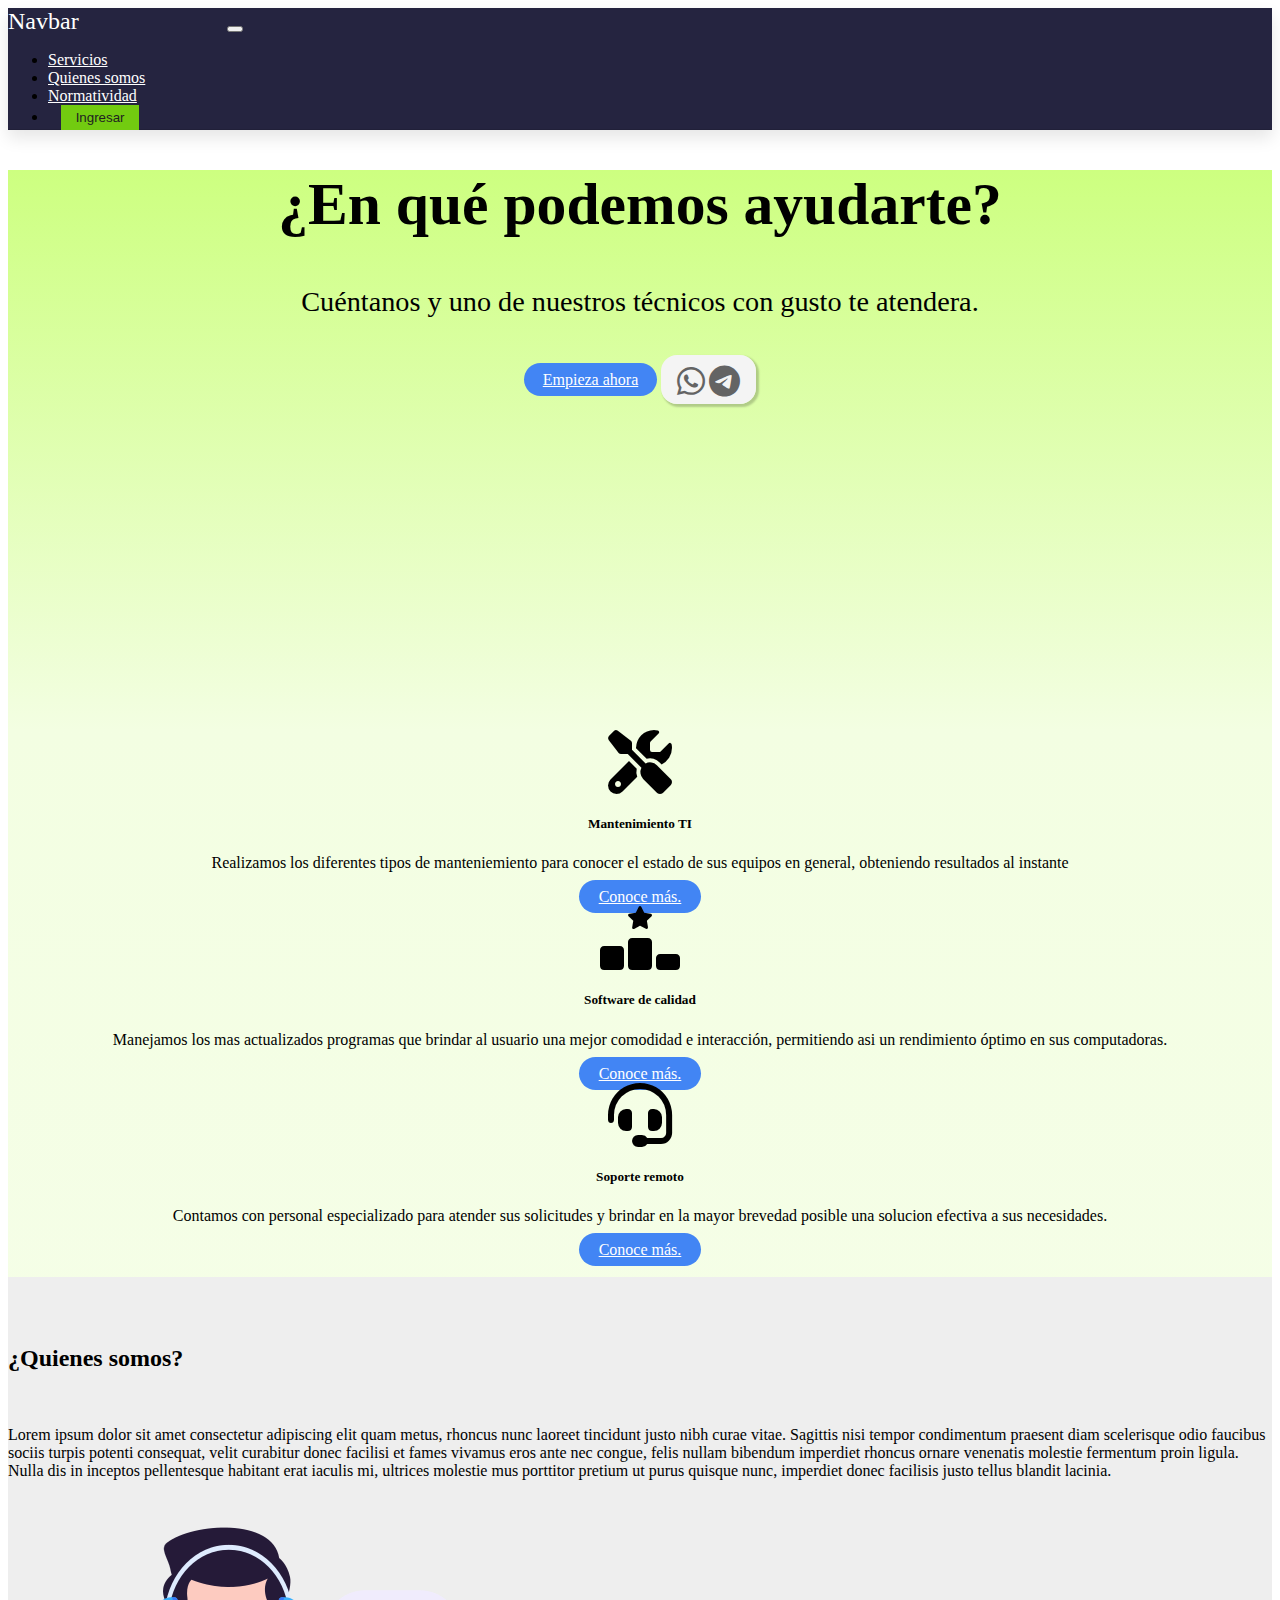
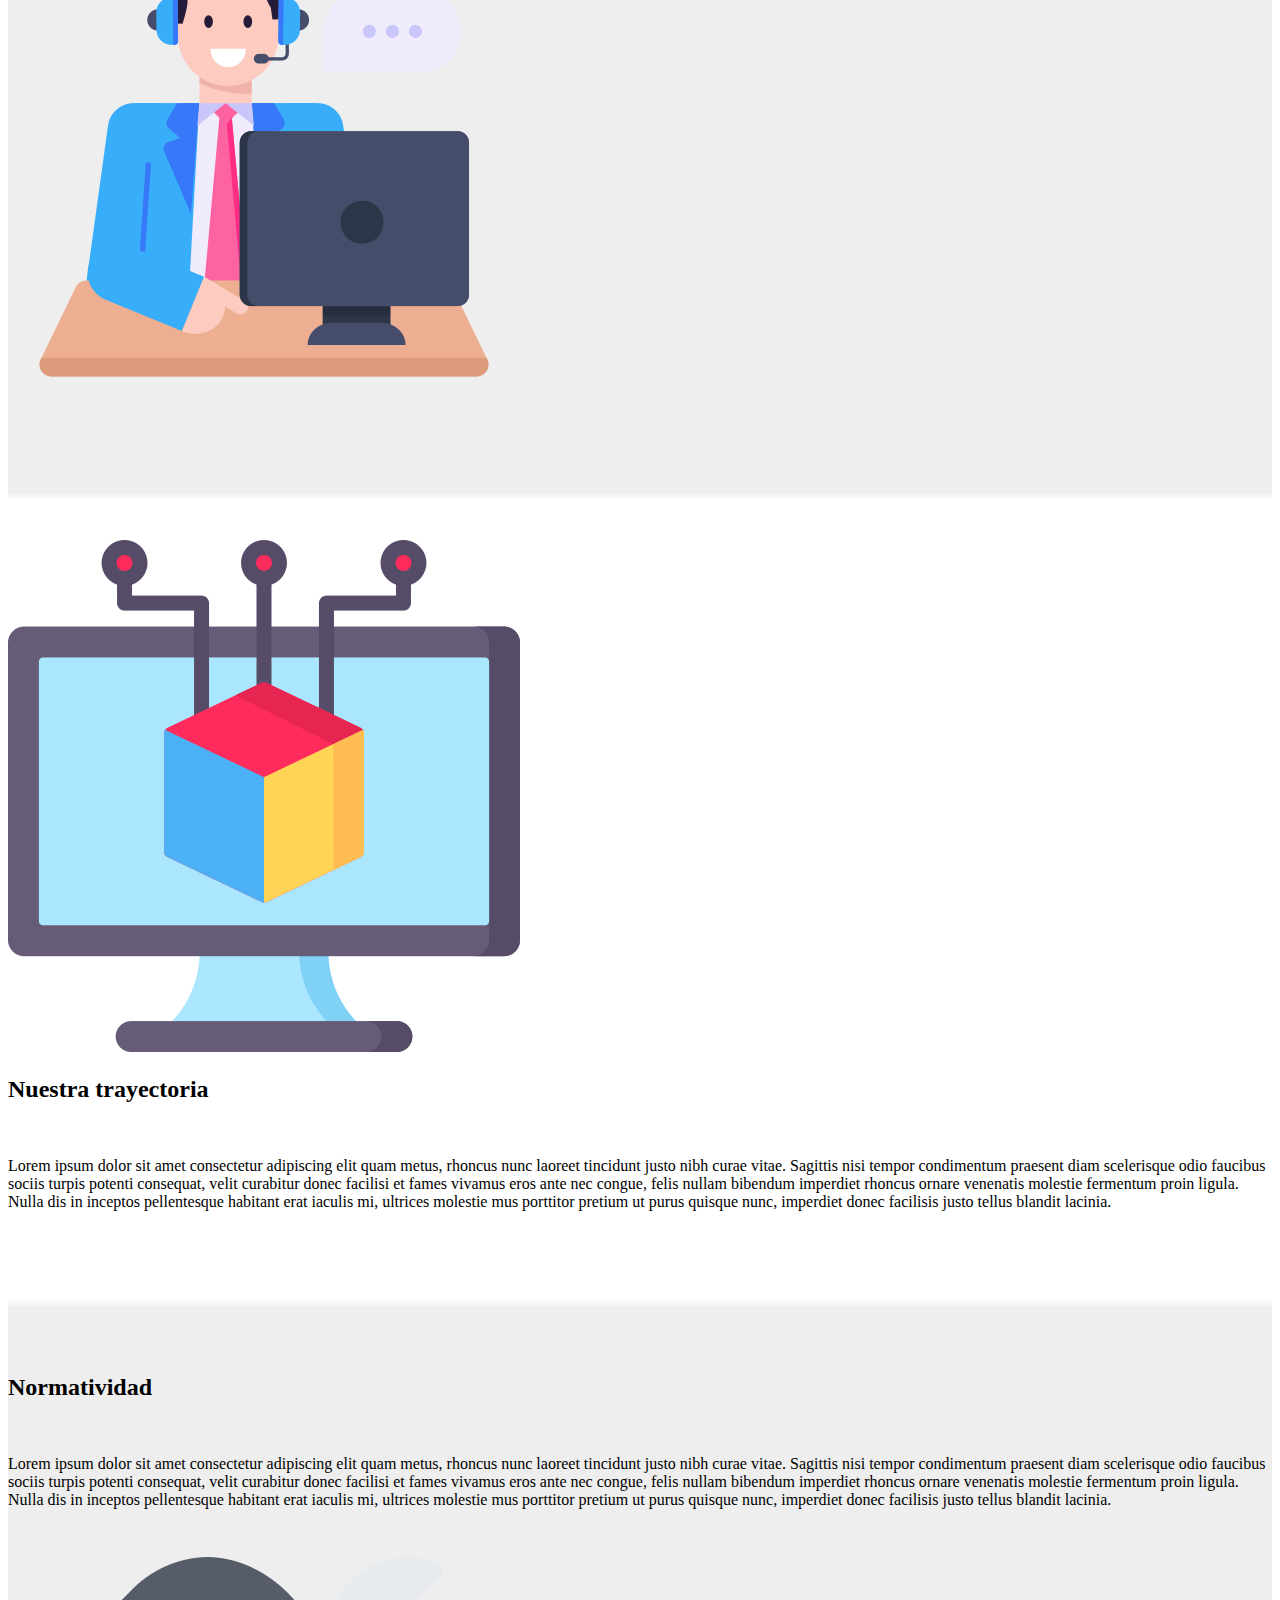
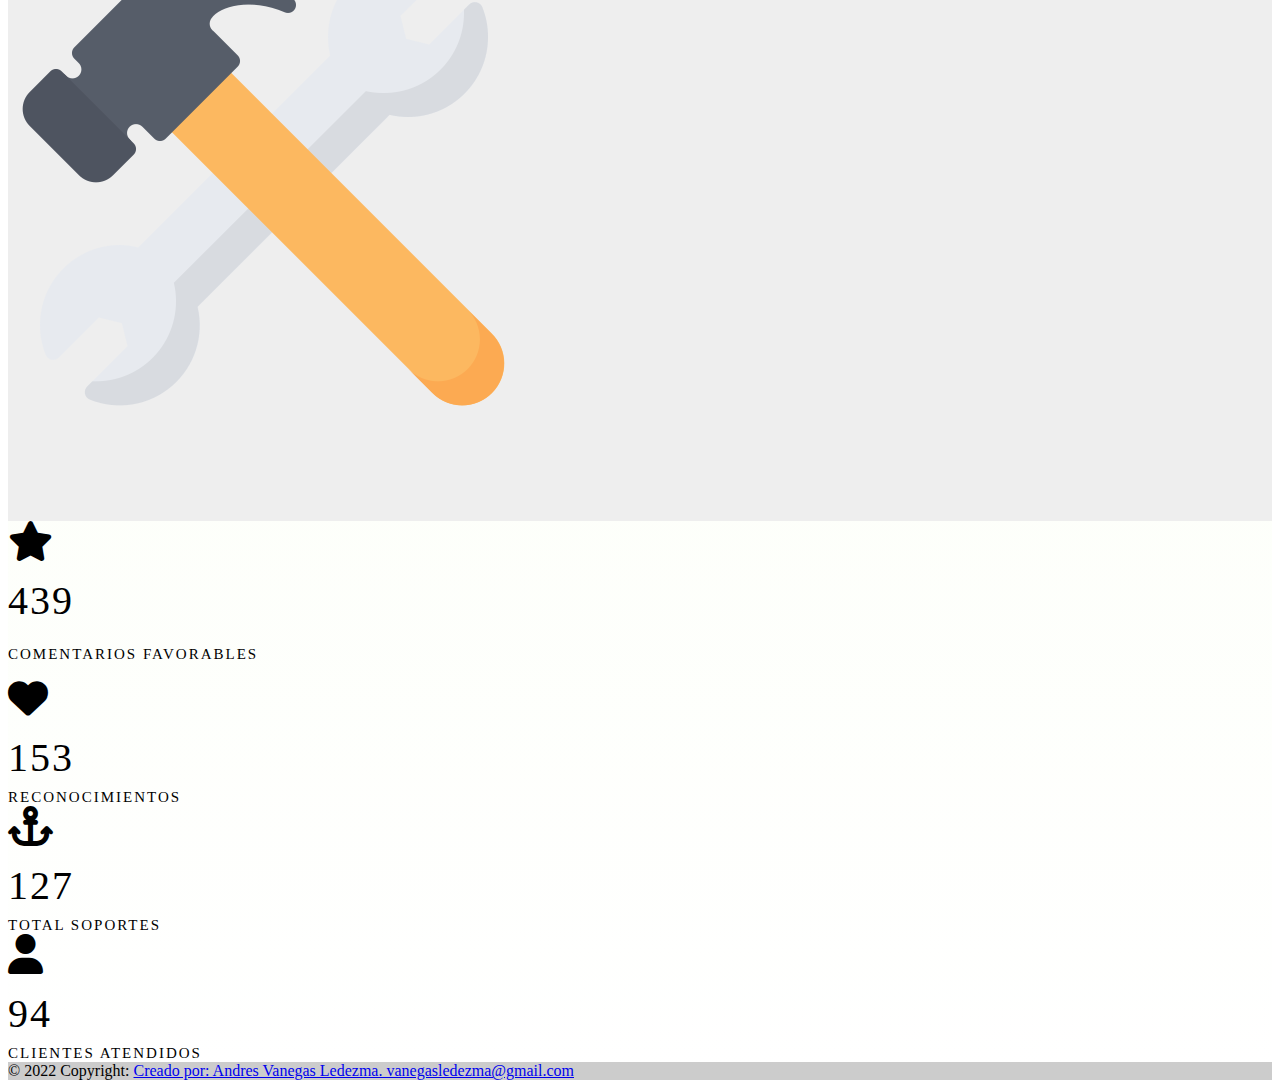
<file: index.html>
<!DOCTYPE html>
<!-- -->
<html lang="en">

<head>
    <meta charset="UTF-8">
    <meta http-equiv="X-UA-Compatible" content="IE=edge">
    <meta name="viewport" content="width=100%; initial-scale=1; maximum-scale=1; minimum-scale=1; user-scalable=no;" />
    <link rel="stylesheet" href="css/index.css">

    <title>Document</title>
    <!-- Bootstrap -->
    <link href="https://cdn.jsdelivr.net/npm/bootstrap@5.2.3/dist/css/bootstrap.min.css" rel="stylesheet"
        integrity="sha384-rbsA2VBKQhggwzxH7pPCaAqO46MgnOM80zW1RWuH61DGLwZJEdK2Kadq2F9CUG65" crossorigin="anonymous">
    <script src="https://cdn.jsdelivr.net/npm/bootstrap@5.0.2/dist/js/bootstrap.bundle.min.js"
        integrity="sha384-MrcW6ZMFYlzcLA8Nl+NtUVF0sA7MsXsP1UyJoMp4YLEuNSfAP+JcXn/tWtIaxVXM"
        crossorigin="anonymous"></script>
    <!-- JQuery -->
    <script src="https://cdnjs.cloudflare.com/ajax/libs/jquery/3.2.1/jquery.min.js"></script>

    <!--Button icons -->
    <link rel="stylesheet" href="https://cdnjs.cloudflare.com/ajax/libs/font-awesome/6.2.0/css/all.min.css">

</head>
<header>
    <!-- Menu principal -->
    <nav class="navbar navbar-expand-lg bd-navbar sticky-top">
        <div class="container-fluid">
            <a class="navbar-brand" href="#">Navbar</a>
            <button class="navbar-toggler" type="button" data-bs-toggle="collapse"
                data-bs-target="#navbarSupportedContent" aria-controls="navbarSupportedContent" aria-expanded="false"
                aria-label="Toggle navigation">
                <span class="navbar-toggler-icon"></span>
            </button>
            <div class="collapse navbar-collapse justify-content-end " id="navbarSupportedContent">
                <ul class="navbar-nav">
                    <li class="nav-item">
                        <a class="nav-link" href="#Servicios">Servicios</a>
                    </li>
                    <li class="nav-item">
                        <a class="nav-link" href="#QuienesSomos">Quienes somos</a>
                    </li>
                    <li class="nav-item">
                        <a class="nav-link" href="#Normatividad">Normatividad</a>
                    </li>

                    <!-- Boton de ingreso -->
                    <li class="nav-item">
                        <button type="button" class="btn btn-secondary login-button"
                            style="margin: 0 6em 0 1em;list-style: none;"><a href="login.html">Ingresar</a></button>
                    </li>
                </ul>



                <!-- Opciones de usuario -->
                <!--
                <li class="nav-item dropdown" style="padding: 0 6em 0 1em;list-style: none;">
                    <a class="nav-link dropdown-toggle" href="#" role="button" data-bs-toggle="dropdown"
                        aria-expanded="false">
                        Ajustes
                    </a>
                    <div class="dropdown-menu dropdown-menu-right dropdown-menu-lg-left">
                        <button class="dropdown-item" type="button">Editar perfil</button>
                        <button class="dropdown-item" type="button">Soporte</button>
                        <hr class="dropdown-divider">
                        <button class="dropdown-item" type="button">Cerrar sesión</button>
                    </div>
                </li> -->
            </div>
        </div>

        <!--ol class="breadcrumb">
                <li class="breadcrumb-item"><a href="#">Home</a></li>
                <li class="breadcrumb-item"><a href="#">Products</a></li>
                <li class="breadcrumb-item active">Accessories</li>
            </ol>-->
    </nav>

    <!-- Header de la Pagina -->

    <div class="mask">
        <div class="d-flex justify-content-center align-items-center h-100">
            <div>
                <h1 class="mb-3 fw-semibold">¿En qu&eacute podemos ayudarte?</h1>
                <h5 class="lead mb-4">Cu&eacute;ntanos y uno de nuestros t&eacute;cnicos con gusto te atendera.</h5>
                <div class="content-button">
                    <a class="btn btn-outline-success btn-lg m-2 custom-buttons custom-buttons-index"
                        href="user/newRequest.html" role="button" rel="nofollow"
                        target="_blank">Empieza ahora</a>

                    <div class="social-links">
                        <a href="#" class="fab fa-whatsapp fa-2x col-1"></a>
                        <a href="#" class="fab fa-telegram fa-2x col-1"></a>
                    </div>
                </div>
            </div>
        </div>
    </div>
</header>

<body>

    <div class="promos" id="Servicios">
        <div class="container">
            <div class="row">
                <div class="col-md-4">
                    <div class="card">
                        <div class="promos-icons">
                            <i class="fa-solid fa-screwdriver-wrench fa-4x col-2s"></i>
                        </div>

                        <div class="card-body">
                            <h5 class="card-title">
                                <span class="col-6">Mantenimiento TI</span>
                            </h5>
                            <p class="card-text placeholder-glow">
                                <span class="col-7">Realizamos los diferentes tipos de manteniemiento</span>
                                <span class="col-4">para conocer el estado de sus equipos en general, obteniendo</span>
                                <span class="col-4">resultados al instante</span>
                                <span class="col-6"></span>
                                <span class="col-8"></span>
                            </p>
                            <a href="#" tabindex="-1" class="btn custom-buttons custom-buttons-index">Conoce más.</a>
                        </div>
                    </div>
                </div>
                <div class="col-md-4">
                    <div class="card">
                        <div class="promos-icons">
                            <i class="fa-solid fa-ranking-star fa-4x col-2s"></i>
                        </div>
                        <div class="card-body">
                            <h5 class="card-title">
                                <span class="col-6">Software de calidad</span>
                            </h5>
                            <p class="card-text placeholder-glow">
                                <span class="col-7">Manejamos los mas actualizados programas que</span>
                                <span class="col-4">brindar al usuario una mejor comodidad e interacción,</span>
                                <span class="col-4">permitiendo asi un rendimiento óptimo en sus computadoras.</span>
                                <span class="col-6"></span>
                                <span class="col-8"></span>
                            </p>
                            <a href="#" tabindex="-1" class="btn custom-buttons custom-buttons-index">Conoce más.</a>
                        </div>
                    </div>
                </div>
                <div class="col-md-4">
                    <div class="card">
                        <div class="promos-icons">
                            <i class="fa-solid fa-headset fa-4x col-2s"></i>
                        </div>
                        <div class="card-body">
                            <h5 class="card-title">
                                <span class="col-6">Soporte remoto</span>
                            </h5>
                            <p class="card-text placeholder-glow">
                                <span class="col-7">Contamos con personal especializado para</span>
                                <span class="col-4">atender sus solicitudes y brindar en la mayor</span>
                                <span class="col-4">brevedad posible una solucion efectiva a sus necesidades. </span>
                                <span class="col-6"></span>
                                <span class="col-8"></span>
                            </p>
                            <a href="#" tabindex="-1" class="btn custom-buttons custom-buttons-index">Conoce más.</a>
                        </div>
                    </div>
                </div>
            </div>
        </div>
        <br>
        <!-- Secciones -->

        <section class="section-left" id="QuienesSomos">
            <div class="container mt-5">
                <div class="row">
                    <div class="col-md-6">
                        <h2 class="display-5 mb-3 fw-semibold lh-sm">¿Quienes somos?</h2><br>
                        <p class="lead fw-normal"> Lorem ipsum dolor sit amet consectetur adipiscing elit quam
                            metus, rhoncus nunc laoreet tincidunt justo nibh curae vitae. Sagittis nisi tempor
                            condimentum
                            praesent diam scelerisque odio faucibus sociis turpis potenti consequat, velit
                            curabitur
                            donec facilisi et fames vivamus eros ante nec congue, felis nullam bibendum
                            imperdiet
                            rhoncus ornare venenatis molestie fermentum proin ligula. Nulla dis in inceptos
                            pellentesque habitant erat iaculis mi, ultrices molestie mus porttitor pretium
                            ut purus quisque nunc, imperdiet donec facilisis justo tellus blandit lacinia.</p>
                    </div>
                    <div class="col-md-6">
                        <img class="content-image" src="img/remote.png">
                    </div>
                </div>
            </div>
        </section>

        <section class="section-right">
            <div class="container mt-5">
                <div class="row">
                    <div class="col-md-6">
                        <img class="content-image" src="img/software.png">
                    </div>
                    <div class="col-md-6">
                        <h2 class="display-5 mb-3 fw-semibold lh-sm">Nuestra trayectoria</h2><br>
                        <p class="lead fw-normal"> Lorem ipsum dolor sit amet consectetur adipiscing elit quam
                            metus, rhoncus nunc laoreet tincidunt justo nibh curae vitae. Sagittis nisi tempor
                            condimentum
                            praesent diam scelerisque odio faucibus sociis turpis potenti consequat, velit
                            curabitur
                            donec facilisi et fames vivamus eros ante nec congue, felis nullam bibendum
                            imperdiet
                            rhoncus ornare venenatis molestie fermentum proin ligula. Nulla dis in inceptos
                            pellentesque habitant erat iaculis mi, ultrices molestie mus porttitor pretium
                            ut purus quisque nunc, imperdiet donec facilisis justo tellus blandit lacinia.</p>
                    </div>

                </div>
            </div>
        </section>

        <section class="section-left" id="Normatividad">
            <div class="container mt-5">
                <div class="row">
                    <div class="col-md-6">
                        <h2 class="display-5 mb-3 fw-semibold lh-sm">Normatividad</h2><br>
                        <p class="lead fw-normal"> Lorem ipsum dolor sit amet consectetur adipiscing elit quam
                            metus, rhoncus nunc laoreet tincidunt justo nibh curae vitae. Sagittis nisi tempor
                            condimentum
                            praesent diam scelerisque odio faucibus sociis turpis potenti consequat, velit
                            curabitur
                            donec facilisi et fames vivamus eros ante nec congue, felis nullam bibendum
                            imperdiet
                            rhoncus ornare venenatis molestie fermentum proin ligula. Nulla dis in inceptos
                            pellentesque habitant erat iaculis mi, ultrices molestie mus porttitor pretium
                            ut purus quisque nunc, imperdiet donec facilisis justo tellus blandit lacinia.</p>
                    </div>
                    <div class="col-md-6">
                        <img class="content-image" src="img/support.png">
                    </div>
                </div>
            </div>
        </section>

        <!-- Contador de visitas-->

        <section class="wow fadeIn animated" style="visibility: visible; animation-name: fadeIn;">
            <div class="container mt-5 mb-5 text-center">
                <div class="row">
                    <div class="col-md-3 col-sm-6 bottom-margin text-center counter-section wow fadeInUp sm-margin-bottom-ten animated"
                        data-wow-duration="600ms"
                        style="visibility: visible; animation-duration: 600ms; animation-name: fadeInUp;">
                        <i class="fa-solid fa-star medium-icon"></i>
                        <span id="anim-number-pizza" class="counter-number"></span>
                        <span class="timer counter alt-font appear" data-to="980" data-speed="7000">2800</span>
                        <p class="counter-title">Comentarios favorables</p>
                    </div>

                    <div class="col-md-3 col-sm-6 bottom-margin text-center counter-section wow fadeInUp sm-margin-bottom-ten animated"
                        data-wow-duration="600ms"
                        style="visibility: visible; animation-duration: 600ms; animation-name: fadeInUp;">
                        <i class="fa fa-heart medium-icon"></i>
                        <span class="timer counter alt-font appear" data-to="980" data-speed="7000">980</span>
                        <span class="counter-title">Reconocimientos</span>
                    </div>

                    <div class="col-md-3 col-sm-6 bottom-margin text-center counter-section wow fadeInUp sm-margin-bottom-ten animated"
                        data-wow-duration="600ms"
                        style="visibility: visible; animation-duration: 600ms; animation-name: fadeInUp;">
                        <i class="fa fa-anchor medium-icon"></i>
                        <span class="timer counter alt-font appear" data-to="810" data-speed="7000">810</span>
                        <span class="counter-title">Total Soportes</span>
                    </div>

                    <div class="col-md-3 col-sm-6 bottom-margin text-center counter-section wow fadeInUp sm-margin-bottom-ten animated"
                        data-wow-duration="600ms"
                        style="visibility: visible; animation-duration: 600ms; animation-name: fadeInUp;">
                        <i class="fa fa-user medium-icon"></i>
                        <span class="timer counter alt-font appear" data-to="600" data-speed="7000">600</span>
                        <span class="counter-title">Clientes atendidos</span>
                    </div>

                </div>
            </div>
        </section>

</body>


<footer class="bg-light text-center text-lg-start">
    <!-- Copyright -->
    <div class="text-center p-3" style="background-color: rgba(0, 0, 0, 0.2);">
        © 2022 Copyright:
        <a class="text-dark" href="#">Creado por: Andres Vanegas Ledezma. vanegasledezma@gmail.com</a>
    </div>
    <!-- Copyright -->
</footer>

<!--JQuery para efecto de contador de visitas-->

<script>
    $(document).ready(function () {

        $('.counter').each(function () {
            $(this).prop('Counter', 0).animate({
                Counter: $(this).text()
            }, {
                duration: 3000,
                easing: 'swing',
                step: function (now) {
                    $(this).text(Math.ceil(now));
                }
            });
        });

    }); 
</script>



</html>
</file>
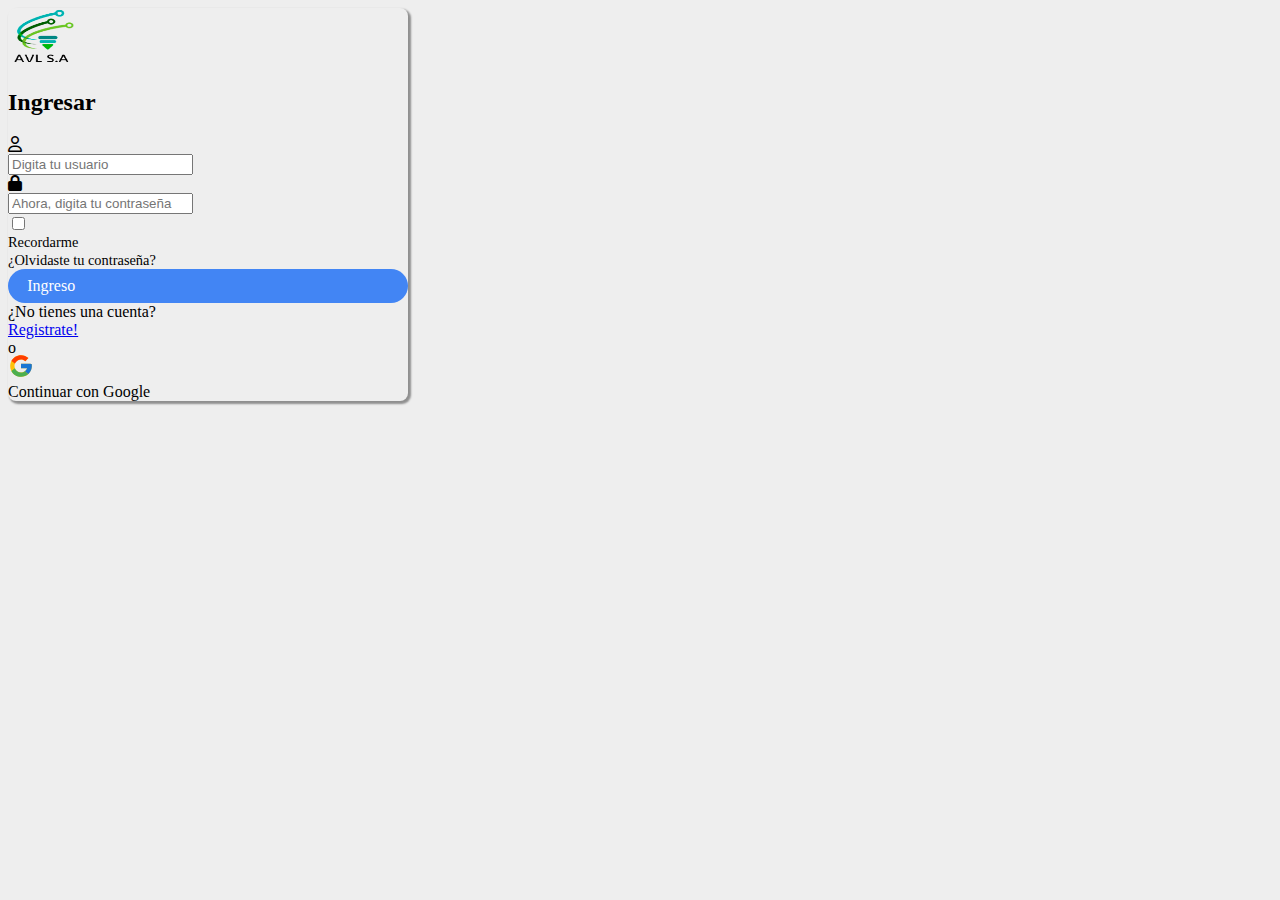
<file: login.html>
<!DOCTYPE html>
<html lang="en">

<head>
    <meta charset="UTF-8">
    <meta http-equiv="X-UA-Compatible" content="IE=edge">
    <meta name="viewport" content="width=device-width, initial-scale=1.0">
    <title>Document</title>
    <!-- CSS -->
    <link rel="stylesheet" href="css/login.css">

    <!--Boostrap CSS-->
    <link href="https://cdn.jsdelivr.net/npm/bootstrap@5.2.3/dist/css/bootstrap.min.css" rel="stylesheet"
        integrity="sha384-rbsA2VBKQhggwzxH7pPCaAqO46MgnOM80zW1RWuH61DGLwZJEdK2Kadq2F9CUG65" crossorigin="anonymous">
    <script src="https://cdn.jsdelivr.net/npm/bootstrap@5.0.2/dist/js/bootstrap.bundle.min.js"
        integrity="sha384-MrcW6ZMFYlzcLA8Nl+NtUVF0sA7MsXsP1UyJoMp4YLEuNSfAP+JcXn/tWtIaxVXM"
        crossorigin="anonymous"></script>

    <!--Button icons -->
    <link rel="stylesheet" href="https://cdnjs.cloudflare.com/ajax/libs/font-awesome/6.2.0/css/all.min.css">
</head>

<body class="text-center d-flex justify-content-center mt-5">
    <form>
        <div class="container">
            <div class="login-form p-5 bg-white  text-secondary" style="width: 25em;">
                <div class="justify-content-center">
                    <img src="img/logo.png" class="mb-2" width="72" height="57">
                </div>
                <h2 class="mb-3 fw-semibold">Ingresar</h2>
                <div class="input-group mt-4">
                    <div class="input-group-text">
                        <i class="fa-regular fa-user" alt="username-icon"></i>
                    </div>
                    <input class="form-control" type="text" placeholder="Digita tu usuario">
                </div>

                <div class="input-group mt-2">
                    <div class="input-group-text">
                        <i class="fa-solid fa-lock" alt="password-icon" style="height: 1rem;"></i>
                    </div>
                    <input class="form-control" type="password" placeholder="Ahora, digita tu contraseña">
                </div>

                <div class="d-flex justify-content-around mt-2">
                    <div class="d-flex align-items-center gap-1">
                        <input class="form-check-input" type="checkbox" />
                        <div class="pt-1" style="font-size: 0.9em;"> Recordarme</div>
                    </div>
                    <div>
                        <a style="font-size: 0.9em;"
                            class="text-decoration-none text-success fw-semibold fst-italic">¿Olvidaste
                            tu contraseña?</a>
                    </div>
                </div>
                <div>
                    <div class="btn custom-buttons btn-success w-100 mt-3">Ingreso</div>
                    <div class="d-flex gap-1 justify-content-center mt-1">
                        <div>
                            ¿No tienes una cuenta?
                        </div>
                        <a class="text-decoration-none text-success fw-semibold" href="#">Registrate!</a>
                    </div>
                    <div class="p-3">
                        <div class="border-bottom text-center" style="height:0.9rem;">
                            <span class="bg-white px-3">o</span>
                        </div>
                    </div>

                    <div class="btn d-flex gap-2 justify-content-center border">
                        <img src="img/google-icon.svg" alt="google-icon" style="height: 1.6em;" />
                        <div>Continuar con Google</div>
                    </div>
                </div>
            </div>
        </div>
    </form>
</body>
</html>
</file>
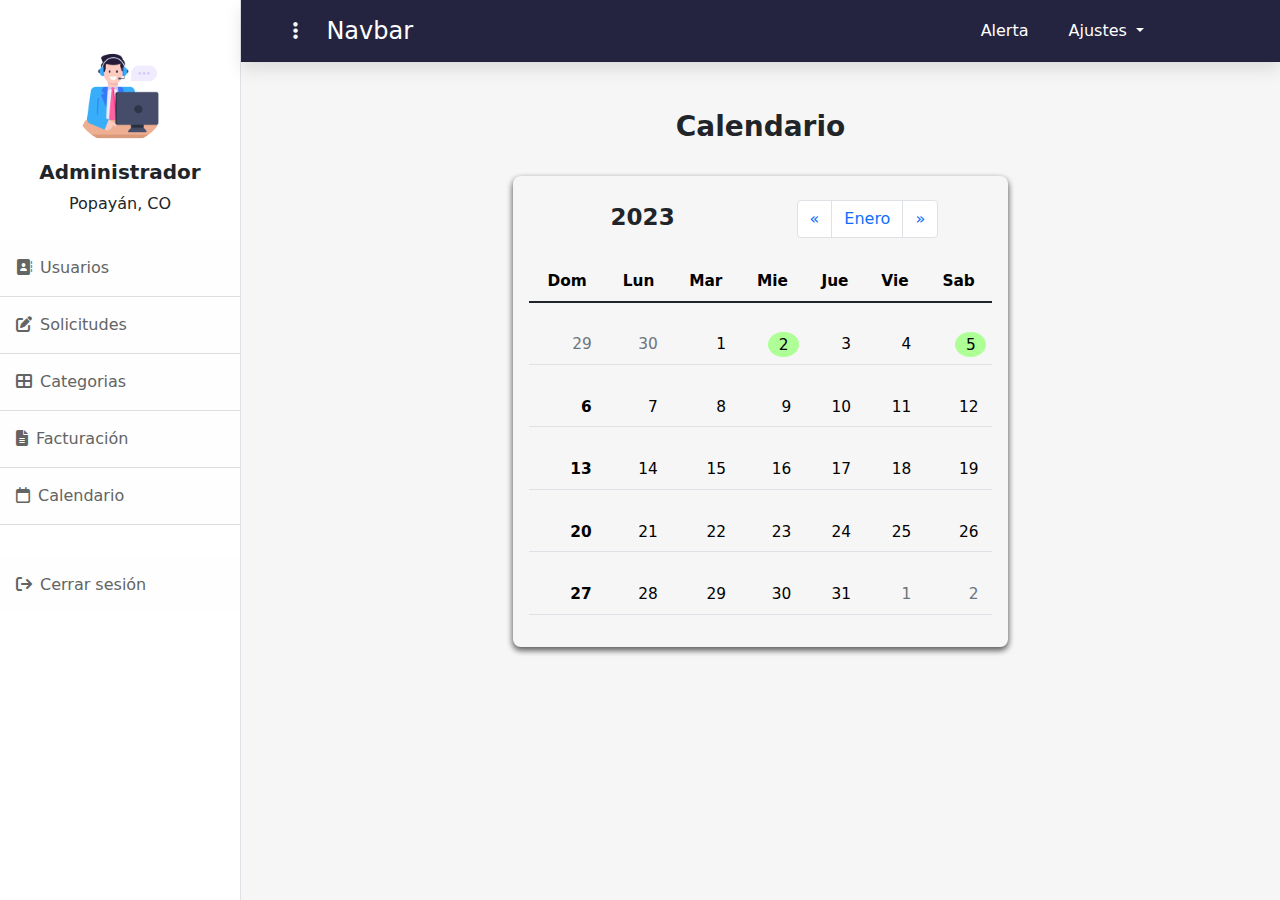
<file: user/calendar.html>
<!DOCTYPE html>
<html lang="en">

<head>
    <meta charset="UTF-8">
    <meta name="viewport" content="width=device-width, initial-scale=1.0">
    <link href="https://cdn.jsdelivr.net/npm/bootstrap@5.2.3/dist/css/bootstrap.min.css" rel="stylesheet">
    <link rel="stylesheet" href="../css/index.css"> 
    <link rel="stylesheet" href="../css/home.css"> 
    <link rel="stylesheet" href="../css/calendar.css"> 

    <title>Document</title>

    <script src="https://cdn.jsdelivr.net/npm/bootstrap@5.0.2/dist/js/bootstrap.bundle.min.js"
        integrity="sha384-MrcW6ZMFYlzcLA8Nl+NtUVF0sA7MsXsP1UyJoMp4YLEuNSfAP+JcXn/tWtIaxVXM"
        crossorigin="anonymous"></script>

    <!--Button icons -->
    <link rel="stylesheet" href="https://cdnjs.cloudflare.com/ajax/libs/font-awesome/6.2.0/css/all.min.css">

    <!-- JQuery -->
    <script src="https://ajax.googleapis.com/ajax/libs/jquery/3.6.1/jquery.min.js"></script>



</head>

<body style="background-color: #f6f6f6;">

    <!-- MENU COMPLETO -->
    <div class="d-flex" id="wrapper">
        <!-- Sidebar-->
        <div class="border-end bg-white" id="sidebar-wrapper">

            <div class="list-group list-group-flush">
                <div class="side-inner text-center">
                    <div class="perfil pb-4">
                        <img src="../img/remote.png" alt="Image" class="img-fluid">
                        <h4 class="name lead fw-semibold">Administrador</h4>
                        <span class="country">Popayán, CO</span>
                    </div>

                </div>

                <a class="list-group-item list-group-item-action list-group-item-light p-3 ml-4" href="#!">
                    <i class="fa-solid fa-address-book fa-icon"></i>Usuarios
                </a>
                <a class="list-group-item list-group-item-action list-group-item-light p-3" href="requestList.html">
                    <i class="fa-solid fa-pen-to-square fa-icon"></i>Solicitudes
                </a>
                <a class="list-group-item list-group-item-action list-group-item-light p-3" href="Categories.html">
                    <i class="fa-solid fa-table-cells-large fa-icon"></i>Categorias
                </a>
                <a class="list-group-item list-group-item-action list-group-item-light p-3" href="invoiceList.html">
                    <i class="fa-solid fa-file-lines fa-icon"></i>Facturación
                </a>

                <a class="list-group-item list-group-item-action list-group-item-light p-3" href="Calendar.html">
                    <i class="fa-regular fa-calendar fa-icon"></i>Calendario
                </a>
                <div class="p-3">

                </div>
                <a class="list-group-item list-group-item-action list-group-item-light p-3" href="#!">
                    <i class="fa-solid fa-arrow-right-from-bracket fa-icon"></i>Cerrar sesión
                </a>
            </div>
        </div>
        <div id="page-content-wrapper">
            <!-- Menu superior -->
            <nav class="navbar navbar-expand-lg bd-navbar sticky-top">
                <div class="container-fluid">
                    <button class="btn custom-buttons mx-2 text-light" id="sidebarToggle">
                        <i class="fa-regular fa-solid fa-ellipsis-vertical fa-lg"></i>
                    </button>
                    <a class="navbar-brand" href="#">Navbar</a>

                    <button class="navbar-toggler" type="button" data-bs-toggle="collapse"
                        data-bs-target="#navbarSupportedContent" aria-controls="navbarSupportedContent"
                        aria-expanded="false" aria-label="Toggle navigation">
                        <span class="navbar-toggler-icon"></span>
                    </button>
                    <div class="collapse navbar-collapse justify-content-end " id="navbarSupportedContent">
                        <ul class="navbar-nav">
                            <li class="nav-item">
                                <a class="nav-link" href="#Normatividad">Alerta</a>
                            </li>
                        </ul>

                        <!-- Opciones de usuario -->

                        <li class="nav-item dropdown" style="padding: 0 6em 0 1em;list-style: none;">
                            <a class="nav-link dropdown-toggle" href="#" role="button" data-bs-toggle="dropdown"
                                aria-expanded="false">
                                Ajustes
                            </a>
                            <div class="dropdown-menu dropdown-menu-right dropdown-menu-lg-left">
                                <button class="dropdown-item" type="button">Editar perfil</button>
                                <button class="dropdown-item" type="button">Soporte</button>
                                <hr class="dropdown-divider">
                                <button class="dropdown-item" type="button">Cerrar sesión</button>
                            </div>
                        </li>
                    </div>
                </div>
            </nav>
            <!-- CONTENIDO -->
            <div class="container-fluid p-4 table-box">
                <div>
                    <h3 class="text-center p-4 fw-semibold">Calendario</h3>
                    
                </div>
                <div class="calendar-body active p-3">
                    <table class="table table-hover">
                        <div class="row text-center p-2">
                            <div class="col-md">
                                <h5 class="calendar-title p-1">2023</h5>
                            </div>
                            <div class="col-md">
                                <div class="mx-4">
                                    <c:\Users\AVL\AppData\Local\Programs\Microsoft VS Code\resources\app\out\vs\code\electron-sandbox\workbench\workbench.htmlnav aria-label="Page navigation" >
                                        <ul class="pagination calendarNav">
                                            <li class="page-item">
                                                <a class="page-link" href="#" aria-label="Previous">
                                                    <span aria-hidden="true">&laquo;</span>
                                                    <span class="sr-only">Previous</span>
                                                </a>
                                            </li>
                                            <li class="page-item"><a class="page-link" href="#">Enero</a></li>
                                            <li class="page-item">
                                                <a class="page-link" href="#" aria-label="Next">
                                                    <span aria-hidden="true">&raquo;</span>
                                                    <span class="sr-only">Next</span>
                                                </a>
                                            </li>
                                        </ul>
                                    </nav>
                                </div>
                            </div>

                        </div>
                   
                        
                        <thead>
                            <tr class="text-center">
                                <th scope="col">Dom</th>
                                <th scope="col">Lun</th>
                                <th scope="col">Mar</th>
                                <th scope="col">Mie</th>
                                <th scope="col">Jue</th>
                                <th scope="col">Vie</th>
                                <th scope="col">Sab</th>
                            </tr>
                        </thead>
                        <tbody>
                            <tr class="calendar-days">
                                <td class="text-secondary">29
                                   
                                </td>
                                <td class="text-secondary">30</td>
                                <td>1</td>
                                <td>
                                    <span class="calendar-events" data-toggle="tooltip" data-placement="bottom" title="Cita Programada con Arnurfo hernandez a las 2:00pm del dia 12-02-2023">2</span>
                                </td>
                                <td>3</td>
                                <td>4</td>
                                <td>
                                    <span class="calendar-events" data-toggle="tooltip" data-placement="bottom" title="Cita Programada con Arnurfo hernandez a las 2:00pm del dia 12-02-2023">
                                        5
                                    </span>
                                </td>

               

                                    <!-- Modal > ver -->
                                    <div class="modal fade" id="NewUser" tabindex="-1" role="dialog"
                                        aria-labelledby="NewUser">
                                        <div class="modal-dialog">
                                            <div class="modal-content">
                                                <div class="modal-header">
                                                    <h5 class="modal-title w-100 text-center" id="NewUserLabel">New
                                                        message</h5>
                                                    <button type="button" class="btn-close" data-bs-dismiss="modal"
                                                        aria-label="Close"></button>
                                                </div>
                                                <div class="modal-body">
                                                    <form>
                                                        <div class="mb-3">
                                                            <label for="message-text"
                                                                class="col-form-label">Nombre</label>
                                                            <input
                                                                class="description-text form-control active"
                                                                id="description-text" type="text">
                                                        </div>
                                                        <div class="mb-3">
                                                            <label for="message-text"
                                                                class="col-form-label">Dirección</label>
                                                            <input
                                                                class="description-text form-control active"
                                                                id="description-text" type="text">
                                                        </div>
                                                        <div class="mb-3">
                                                            <label for="message-text"
                                                                class="col-form-label">No. Contacto</label>
                                                            <input
                                                                class="description-text form-control active"
                                                                id="description-text" type="number">
                                                        </div>
                                                        <div class="mb-3">
                                                            <label for="message-text"
                                                                class="col-form-label">Correo</label>
                                                            <input
                                                                class="description-text form-control active"
                                                                id="description-text" type="email">
                                                        </div>
                                                        
                                                        <div class="mb-3">
                                                            <label for="message-text"
                                                                class="col-form-label">Rol</label>
                                                            <select id="inputState" class="form-control mt-2 active">
                                                                <option selected>Selecciona...</option>
                                                                <option>Administrador</option>
                                                                <option>Visitante</option>
                                                                <option>Cliente</option>
                                                            </select>
                                                        </div>
                                                        <div class="modal-footer" style="justify-content: center;">
                                                            <button type="button"
                                                                class="btn btn-primary custom-buttons">Guardar</button>
                                                        </div>
                                                    </form>
                                                </div>
                                            </div>
                                        </div>
                                    </div>

                            </tr>
                             <tr class="calendar-days">
                                <th scope="row">6</th>
                                <td>7</td>
                                <td>8</td>
                                <td>9</td>
                                <td>10</td>
                                <td>11</td>
                                <td>12</td>
                            </tr>
                            <tr class="calendar-days">
                                <th scope="row">13</th>
                                <td>14</td>
                                <td>15</td>
                                <td>16</td>
                                <td>17</td>
                                <td>18</td>
                                <td>19</td>
                            </tr>
                            <tr class="calendar-days">
                                <th scope="row">20</th>
                                <td>21</td>
                                <td>22</td>
                                <td>23</td>
                                <td>24</td>
                                <td>25</td>
                                <td>26</td>
                            </tr>
                            <tr class="calendar-days">
                                <th scope="row">27</th>
                                <td>28</td>
                                <td>29</td>
                                <td>30</td>
                                <td>31</td>
                                <td class="text-secondary">1</td>
                                <td class="text-secondary">2</td>
                            </tr>
                        </tbody>
                    </table>
                    
                </div>
            </div>
         <!--   <div class="container text-end w-100">
                <a href="#" data-toggle="tooltip" data-bs-toggle="modal"
                    data-bs-target="#NewUser" title="Nuevo">
                    <input type="submit" id="botonFinalizar" class="submit custom-buttons btn-success btn" value="Nuevo" />
                </a>
            </div>--> 
        </div>
    </div>

    <!-- Javascript -->
    <script src="https://cdn.jsdelivr.net/npm/@popperjs/core@2.11.2/dist/umd/popper.min.js"
        integrity="sha384-q9CRHqZndzlxGLOj+xrdLDJa9ittGte1NksRmgJKeCV9DrM7Kz868XYqsKWPpAmn"
        crossorigin="anonymous"></script>
    <script src="https://cdn.jsdelivr.net/npm/bootstrap@5.1.3/dist/js/bootstrap.min.js"
        integrity="sha384-QJHtvGhmr9XOIpI6YVutG+2QOK9T+ZnN4kzFN1RtK3zEFEIsxhlmWl5/YESvpZ13"
        crossorigin="anonymous"></script>
    <script>
        /*!
        * Start Bootstrap - Simple Sidebar v6.0.5 (https://startbootstrap.com/template/simple-sidebar)
        * Copyright 2013-2022 Start Bootstrap
        * Licensed under MIT (https://github.com/StartBootstrap/startbootstrap-simple-sidebar/blob/master/LICENSE)
        */
        // 
        // Scripts
        // 

        window.addEventListener('DOMContentLoaded', event => {

            // Toggle the side navigation
            const sidebarToggle = document.body.querySelector('#sidebarToggle');
            if (sidebarToggle) {
                // Uncomment Below to persist sidebar toggle between refreshes
                // if (localStorage.getItem('sb|sidebar-toggle') === 'true') {
                //     document.body.classList.toggle('sb-sidenav-toggled');
                // }
                sidebarToggle.addEventListener('click', event => {
                    event.preventDefault();
                    document.body.classList.toggle('sb-sidenav-toggled');
                    localStorage.setItem('sb|sidebar-toggle', document.body.classList.contains('sb-sidenav-toggled'));
                });
            }

        });
        $(function () {
            $('[data-toggle="tooltip"]').tooltip()
        })

        var NewUser = document.getElementById('NewUser')
        NewUser.addEventListener('show.bs.modal', function (event) {
            // Button that triggered the modal
            var button = event.relatedTarget
            // Extract info from data-bs-* attributes
            const id = button.getAttribute('data-bs-id')
           
            // Update the modal's content.
            var modalTitle = NewUser.querySelector('.modal-title')

            //modalTitle.classList.add("text-success")
            modalTitle.textContent = 'Nuevo usuario'
    

        })

        var userEditar = document.getElementById('userEditar')
        userEditar.addEventListener('show.bs.modal', function (event) {
            // Button that triggered the modal
            var button = event.relatedTarget
            // Extract info from data-bs-* attributes
            const id = button.getAttribute('data-bs-id')
            const name = button.getAttribute('data-bs-name')
            const contact = button.getAttribute('data-bs-contact')
            const dir = button.getAttribute('data-bs-dir')
            const email = button.getAttribute('data-bs-email')
            // and then do the updating in a callback.
            //
            // Update the modal's content.
            var modalTitle = userEditar.querySelector('.modal-title')
            var descriptionText = userEditar.querySelector('.name')

            //modalTitle.classList.add("text-success"
            modalTitle.textContent = 'Editar usuario ( # '+ id + ' )'
            document.getElementById("name").value = name;
            document.getElementById("contact").value = contact;
            document.getElementById("dir").value = dir;
            document.getElementById("email").value = email;
        })

    </script>
    <!-- Javascript -->
    <script src="https://cdn.jsdelivr.net/npm/@popperjs/core@2.11.2/dist/umd/popper.min.js"
        integrity="sha384-q9CRHqZndzlxGLOj+xrdLDJa9ittGte1NksRmgJKeCV9DrM7Kz868XYqsKWPpAmn"
        crossorigin="anonymous"></script>
    <script src="https://cdn.jsdelivr.net/npm/bootstrap@5.1.3/dist/js/bootstrap.min.js"
        integrity="sha384-QJHtvGhmr9XOIpI6YVutG+2QOK9T+ZnN4kzFN1RtK3zEFEIsxhlmWl5/YESvpZ13"
        crossorigin="anonymous"></script>
</body>

</html>
</file>
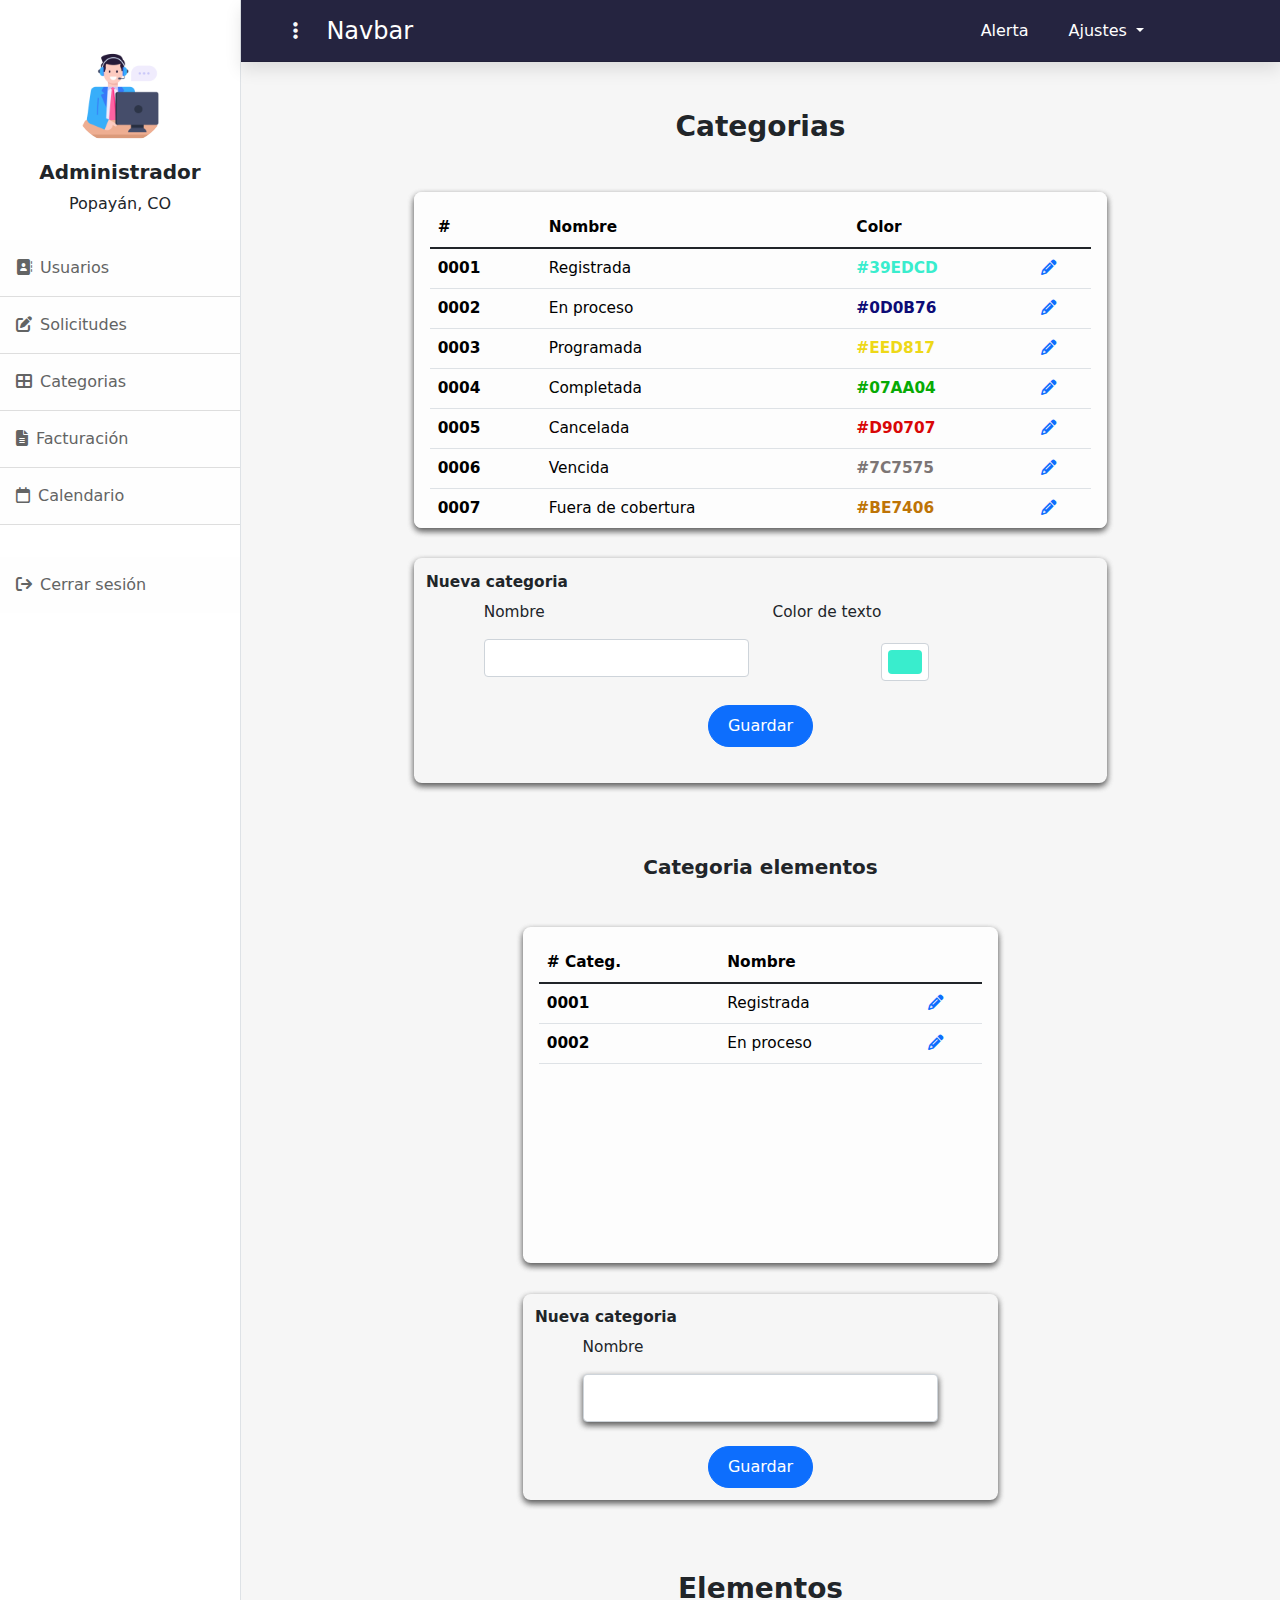
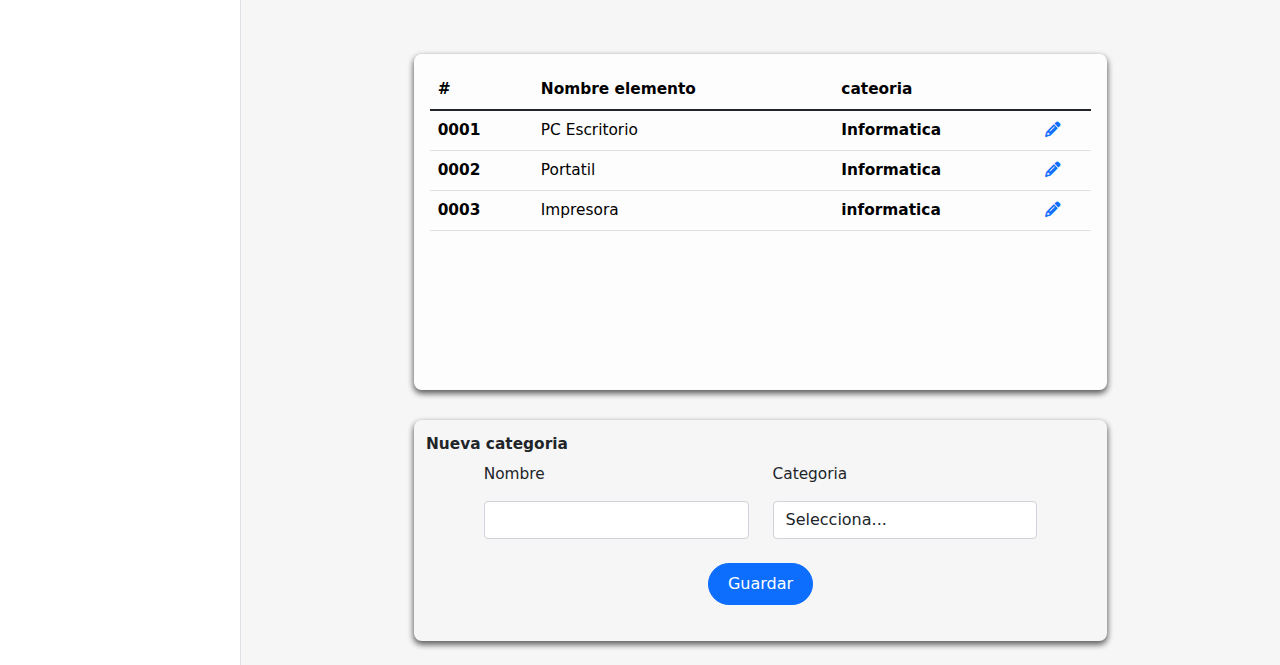
<file: user/Categories.html>
<!DOCTYPE html>
<html lang="en">

<head>
    <meta charset="UTF-8">
    <meta name="viewport" content="width=device-width, initial-scale=1.0">
    <link href="https://cdn.jsdelivr.net/npm/bootstrap@5.2.3/dist/css/bootstrap.min.css" rel="stylesheet">
    <link rel="stylesheet" href="../css/index.css">
    <link rel="stylesheet" href="../css/home.css">
    <link rel="stylesheet" href="../css/requestList.css">

    <title>Document</title>

    <script src="https://cdn.jsdelivr.net/npm/bootstrap@5.0.2/dist/js/bootstrap.bundle.min.js"
        integrity="sha384-MrcW6ZMFYlzcLA8Nl+NtUVF0sA7MsXsP1UyJoMp4YLEuNSfAP+JcXn/tWtIaxVXM"
        crossorigin="anonymous"></script>

    <!--Button icons -->
    <link rel="stylesheet" href="https://cdnjs.cloudflare.com/ajax/libs/font-awesome/6.2.0/css/all.min.css">

    <!-- JQuery -->
    <script src="https://ajax.googleapis.com/ajax/libs/jquery/3.6.1/jquery.min.js"></script>

    <!-- Color Picker -->






</head>

<body style="background-color: #f6f6f6;">

    <!-- MENU COMPLETO -->
    <div class="d-flex" id="wrapper">
        <!-- Sidebar-->
        <div class="border-end bg-white" id="sidebar-wrapper">

            <div class="list-group list-group-flush">
                <div class="side-inner text-center">
                    <div class="perfil pb-4">
                        <img src="../img/remote.png" alt="Image" class="img-fluid">
                        <h4 class="name lead fw-semibold">Administrador</h4>
                        <span class="country">Popayán, CO</span>
                    </div>

                </div>

                <a class="list-group-item list-group-item-action list-group-item-light p-3 ml-4" href="userList.html">
                    <i class="fa-solid fa-address-book fa-icon"></i>Usuarios
                </a>
                <a class="list-group-item list-group-item-action list-group-item-light p-3" href="requestList.html">
                    <i class="fa-solid fa-pen-to-square fa-icon"></i>Solicitudes
                </a>
                <a class="list-group-item list-group-item-action list-group-item-light p-3" href="Categories.html">
                    <i class="fa-solid fa-table-cells-large fa-icon"></i>Categorias
                </a>
                <a class="list-group-item list-group-item-action list-group-item-light p-3" href="invoiceList.html">
                    <i class="fa-solid fa-file-lines fa-icon"></i>Facturación
                </a>

                <a class="list-group-item list-group-item-action list-group-item-light p-3" href="calendar.html">
                    <i class="fa-regular fa-calendar fa-icon"></i>Calendario
                </a>
                <div class="p-3">

                </div>
                <a class="list-group-item list-group-item-action list-group-item-light p-3" href="#!">
                    <i class="fa-solid fa-arrow-right-from-bracket fa-icon"></i>Cerrar sesión
                </a>
            </div>
        </div>
        <div id="page-content-wrapper">
            <!-- Menu superior -->
            <nav class="navbar navbar-expand-lg bd-navbar sticky-top ">
                <div class="container-fluid">
                    <button class="btn custom-buttons mx-2 text-light" id="sidebarToggle">
                        <i class="fa-regular fa-solid fa-ellipsis-vertical fa-lg"></i>
                    </button>
                    <a class="navbar-brand" href="#">Navbar</a>

                    <button class="navbar-toggler" type="button" data-bs-toggle="collapse"
                        data-bs-target="#navbarSupportedContent" aria-controls="navbarSupportedContent"
                        aria-expanded="false" aria-label="Toggle navigation">
                        <span class="navbar-toggler-icon"></span>
                    </button>
                    <div class="collapse navbar-collapse justify-content-end " id="navbarSupportedContent">
                        <ul class="navbar-nav">
                            <li class="nav-item">
                                <a class="nav-link" href="#Normatividad">Alerta</a>
                            </li>
                        </ul>

                        <!-- Opciones de usuario -->

                        <li class="nav-item dropdown" style="padding: 0 6em 0 1em;list-style: none;">
                            <a class="nav-link dropdown-toggle" href="#" role="button" data-bs-toggle="dropdown"
                                aria-expanded="false">
                                Ajustes
                            </a>
                            <div class="dropdown-menu dropdown-menu-right dropdown-menu-lg-left">
                                <button class="dropdown-item" type="button">Editar perfil</button>
                                <button class="dropdown-item" type="button">Soporte</button>
                                <hr class="dropdown-divider">
                                <button class="dropdown-item" type="button">Cerrar sesión</button>
                            </div>
                        </li>
                    </div>
                </div>
            </nav>
            <!-- CONTENIDO -->
            <div class="container-fluid pt-5">
                <div class="mb-5">
                    <h3 class="text-center fw-semibold">Categorias</h3>
                </div>
                <div class="table-mark news-body active p-3">
                    <table class="table table-hover">
                        <thead>
                            <tr>
                                <th scope="col"># </th>
                                <th scope="col">Nombre</th>
                                <th scope="col">Color</th>

                            </tr>
                        </thead>

                        <tbody>
                            <tr>
                                <th scope="col">0001</th>
                                <th class="fw-normal">Registrada</th>
                                <th scope="col" style="color: #39EDCD;">#39EDCD</th>
                                <th>
                                    <div class="col-md">
                                        <a href="#" data-toggle="tooltip" data-bs-toggle="modal"
                                            data-bs-target="#modalEditar" data-bs-whatever="Registrada"
                                            data-placement="top" title="Editar">
                                            <i class="fa-solid fa-pencil" textarea="Editar"></i>
                                        </a>
                                    </div>
                                    <!-- Modal -->
                                    <div class="modal fade" id="modalEditar" tabindex="-1" role="dialog"
                                        aria-labelledby="modalEditar">
                                        <div class="modal-dialog modal-lg">
                                            <div class="modal-content">
                                                <div class="modal-header">
                                                    <h5 class="modal-title w-100 text-center" id="modalEditarLabel">New
                                                        message</h5>
                                                    <button type="button" class="btn-close" data-bs-dismiss="modal"
                                                        aria-label="Close"></button>
                                                </div>
                                                <div class="modal-body">
                                                    <form>
                                                        <div class="container mb-3 text-center table-mark m-1">
                                                            <div class="row">

                                                                <div class="col-6">
                                                                    <label for="category-name" class="col-form-label mb-2">Nombre</label>
                                                                    <input class="form-control category-name" id="category-name" name="category-name" type="text">
                                                                </div>
                                                                <div class="col-6">
                                                                        <label for="GFG_Color" class="form-label mt-2">
                                                                        Seleccionar color
                                                                        </label>
                                                                        <input type="color" class="m-auto
                                                                        form-control form-control-color mt-1"
                                                                        id="GFG_Color" value="#39EDCD">
                                                                </div>
                                                            </div>

                                                        <div class="pt-4" style="justify-content: center;">
                                                            <button type="button"
                                                                class="btn btn-primary custom-buttons">Guardar</button>
                                                        </div>
                                                    </form>
                                                </div>


                                            </div>
                                        </div>
                                    </div>
                                </th>
                            </tr>
                            <tr>
                                <th scope="col">0002</th>
                                <th class="fw-normal">En proceso</th>
                                <th scope="col" style="color: #0D0B76;">#0D0B76</th>
                                <th>
                                    <div class="col-md">
                                        <a href="#" data-toggle="tooltip" data-bs-toggle="modal"
                                            data-bs-target="#modalEditar" data-bs-whatever="0001"
                                            data-bs-state="en proceso" data-bs-description="No me prende el equipo"
                                            data-bs-recent="Cordialmente se intenta llamar al funcionario pero no contesto. (Vie. 19/08/22 16:39:32)"
                                            data-placement="top" title="Editar">
                                            <i class="fa-solid fa-pencil" textarea="Editar"></i>
                                        </a>
                                    </div>
                                </th>
                            </tr>
                            <tr>
                                <th scope="col">0003</th>
                                <th class="fw-normal">Programada</th>
                                <th scope="col" style="color: #EED817;">#EED817</th>
                                <th>
                                    <div class="col-md">
                                        <a href="#" data-toggle="tooltip" data-bs-toggle="modal"
                                            data-bs-target="#modalEditar" data-bs-whatever="Programada"
                                            data-placement="top" title="Editar">
                                            <i class="fa-solid fa-pencil" textarea="Editar"></i>
                                        </a>
                                    </div>
                                </th>
                            </tr>
                            <tr>
                                <th scope="col">0004</th>
                                <th class="fw-normal">Completada</th>
                                <th scope="col" style="color: #07AA04;">#07AA04</th>
                                <th>
                                    <div class="col-md">
                                        <a href="#" data-toggle="tooltip" data-bs-toggle="modal"
                                            data-bs-target="#modalEditar" data-bs-whatever="Completada"
                                            data-placement="top" title="Editar">
                                            <i class="fa-solid fa-pencil" textarea="Editar"></i>
                                        </a>
                                    </div>
                                </th>
                            </tr>
                            <tr>
                                <th scope="col">0005</th>
                                <th class="fw-normal">Cancelada</th>
                                <th scope="col" style="color: #D90707;">#D90707</th>
                                <th>
                                    <div class="col-md">
                                        <a href="#" data-toggle="tooltip" data-bs-toggle="modal"
                                            data-bs-target="#modalEditar" data-bs-whatever="Cancelada"
                                            data-placement="top" title="Editar">
                                            <i class="fa-solid fa-pencil" textarea="Editar"></i>
                                        </a>
                                    </div>
                                </th>
                            </tr>
                            <tr>
                                <th scope="col">0006</th>
                                <th class="fw-normal">Vencida</th>
                                <th scope="col" style="color: #7C7575;">#7C7575</th>
                                <th>
                                    <div class="col-md">
                                        <a href="#" data-toggle="tooltip" data-bs-toggle="modal"
                                            data-bs-target="#modalEditar" data-bs-whatever="Vencida"
                                            data-placement="top" title="Editar">
                                            <i class="fa-solid fa-pencil" textarea="Editar"></i>
                                        </a>
                                    </div>
                                </th>
                            </tr>
                            <tr>
                                <th scope="col">0007</th>
                                <th class="fw-normal">Fuera de cobertura</th>
                                <th scope="col" style="color: #BE7406;">#BE7406</th>
                                <th>
                                    <div class="col-md">
                                        <a href="#" data-toggle="tooltip" data-bs-toggle="modal"
                                            data-bs-target="#modalEditar" data-bs-whatever="Fuera de cobertura"
                                            data-placement="top" title="Editar">
                                            <i class="fa-solid fa-pencil" textarea="Editar"></i>
                                        </a>
                                    </div>
                                </th>
                            </tr>
                        </tbody>
                    </table>
                </div>
                <div class="mb-4 active" style="margin: 0 15%; margin-top: 2em; border-radius: 0.5em;">
                    <form>
                        <span class="fw-semibold">Nueva categoria</span>
                        <div class="row justify-content-center ">

                            <div class="col-5">
                                <label for="message-text " class="col-form-label mb-2">Nombre</label>
                                <input class="form-control" id="numElements" name="numElements" type="text">
                            </div>
                            <div class="col-5 pb-4">
                                <label for="message-text " class="col-form-label mb-2">Color de texto</label>
                                <input type="color" class="m-auto form-control form-control-color mt-1"
                                id="GFG_Color" value="#39EDCD">
                            </div>
                        </div>
                        <div class="text-center mb-4">
                            <input type="button" id="botonAnterior"
                                class="custom-buttons custom-buttons btn-primary btn" value="Guardar" />
                        </div>
                    </form>
                </div>  
            </div>

            <!-- Elementos-->

            <div class="container-fluid pt-5" style="max-width: 70%;">
                <div class="mb-5  text-center">
                    <h5 class="fw-semibold">Categoria elementos</h5>
                </div>
                <div class="table-mark news-body active p-3">
                    <table class="table">
                        <thead>
                            <tr>
                                <th scope="col"># Categ.</th>
                                <th scope="col">Nombre</th>
                            </tr>
                        </thead>

                        <tbody>
                            <tr>
                                <th scope="col">0001</th>
                                <th class="fw-normal">Registrada</th>
                                <th>
                                    <div class="col-md">
                                        <a href="#" data-toggle="tooltip" data-bs-toggle="modal"
                                            data-bs-target="#modalCategoriaEditar" data-bs-catElement="Registrada"
                                            data-placement="top" title="Editar">
                                            <i class="fa-solid fa-pencil" textarea="Editar"></i>
                                        </a>
                                    </div>
                                    <!-- Modal -->
                                    <div class="modal fade" id="modalCategoriaEditar" tabindex="-1" role="dialog"
                                        aria-labelledby="modalCategoriaEditar">
                                        <div class="modal-dialog modal-lg">
                                            <div class="modal-content">
                                                <div class="modal-header">
                                                    <h5 class="modal-title w-100 text-center" id="modalCategoriaEditarLabel">
                                                    Editar Categoria</h5>
                                                    <button type="button" class="btn-close" data-bs-dismiss="modal"
                                                        aria-label="Close"></button>
                                                </div>
                                                <div class="modal-body">
                                                    <form>
                                                        <div class="container mb-3 text-center table-mark m-1">
                                                            <div class="row">

                                                                <div class="col">
                                                                    <label for="categoryElement-name" class="col-form-label mb-2">Nombre</label>
                                                                    <input class="form-control categoryElement-name" id="categoryElement-name" name="categoryElement-name" type="text">
                                                                </div>
                                                            </div>

                                                        <div class="pt-4" style="justify-content: center;">
                                                            <button type="button"
                                                                class="btn btn-primary custom-buttons">Guardar</button>
                                                        </div>
                                                    </form>
                                                </div>


                                            </div>
                                        </div>
                                    </div>
                                </th>
                            </tr>
                            <tr>
                                <th scope="col">0002</th>
                                <th class="fw-normal">En proceso</th>
                                <th>
                                    <div class="col-md">
                                        <a href="#" data-toggle="tooltip" data-bs-toggle="modal"
                                            data-bs-target="#modalCategoriaEditar" data-bs-catElement="En proceso"
                                            data-placement="top" title="Editar">
                                            <i class="fa-solid fa-pencil" textarea="Editar"></i>
                                        </a>
                                    </div>
                                </th>
                            </tr>
                        </tbody>
                    </table>
                </div>
                <div class="mb-4 active" style="margin: 0 15%; margin-top: 2em; border-radius: 0.5em;">
                    <form>
                        <span class="fw-semibold">Nueva categoria</span>
                        <div class="row justify-content-center ">

                            <div class="col mb-4" style="max-width: 80%;">
                                <label for="message-text " class="col-form-label mb-2">Nombre</label>
                                <input class="form-control active" id="numElements" name="numElements" type="text">
                            </div>
                        <div class="text-center">
                            <input type="button" id="botonAnterior"
                                class="custom-buttons custom-buttons btn-primary btn" value="Guardar" />
                        </div>
                    </form>
                </div>  
            </div>
</div>
            <!--  Categoria Elementos -->

            <div class="container-fluid pt-5">
                <div class="mb-5">
                    <h3 class="text-center fw-semibold">Elementos</h3>
                </div>
                <div class="table-mark news-body active p-3">
                    <table class="table">
                        <thead>
                            <tr>
                                <th scope="col"># </th>
                                <th scope="col">Nombre elemento</th>
                                <th scope="col">cateoria</th>

                            </tr>
                        </thead>

                        <tbody>
                            <tr>
                                <th scope="col">0001</th>
                                <th class="fw-normal">PC Escritorio</th>
                                <th scope="col">Informatica</th>
                                <th>
                                    <div class="col-md">
                                        <a href="#" data-toggle="tooltip" data-bs-toggle="modal"
                                            data-bs-target="#modalEditarElemento" data-bs-nameElement="PC Escritorio"
                                            data-placement="top" title="Editar">
                                            <i class="fa-solid fa-pencil" textarea="Editar"></i>
                                        </a>
                                    </div>

                                    <!-- Modal -->
                                    
                                    <div class="modal fade" id="modalEditarElemento" tabindex="-1" role="dialog"
                                        aria-labelledby="modalEditarElemento">
                                        <div class="modal-dialog modal-lg">
                                            <div class="modal-content">
                                                <div class="modal-header">
                                                    <h5 class="modal-title w-100 text-center" id="modalEditarLabel">New
                                                        message</h5>
                                                    <button type="button" class="btn-close" data-bs-dismiss="modal"
                                                        aria-label="Close"></button>
                                                </div>
                                                <div class="modal-body">
                                                    <form>
                                                        <div class="container mb-3 text-center table-mark m-1">
                                                            <div class="row">

                                                                <div class="col-6">
                                                                    <label for="categoryElement-name" class="col-form-label mb-2">Nombre</label>
                                                                    <input class="form-control Element-name" id="Element-name" name="Element-name" type="text">
                                                                </div>
                                                                <div class="col-6">
                                                                        <label for="GFG_Color" class="form-label mt-2">
                                                                        Seleccionar color
                                                                        </label>
                                                                        <select id="inputState" class="form-control mt-2">
                                                                            <option selected>Selecciona...</option>
                                                                            <option>Informática</option>
                                                                            <option>Maquinaria</option>
                                                                        </select>
                                                                </div>
                                                            </div>

                                                        <div class="pt-4" style="justify-content: center;">
                                                            <button type="button"
                                                                class="btn btn-primary custom-buttons">Guardar</button>
                                                        </div>
                                                    </form>
                                                </div>


                                            </div>
                                        </div>
                                    </div>
                                </th>
                            </tr>
                            <tr>
                                <th scope="col">0002</th>
                                <th class="fw-normal">Portatil</th>
                                <th scope="col">Informatica</th>
                                <th>
                                    <div class="col-md">
                                        <a href="#" data-toggle="tooltip" data-bs-toggle="modal"
                                            data-bs-target="#modalEditarElemento" data-bs-nameElement="Portatil"
                                           data-placement="top" title="Editar">
                                            <i class="fa-solid fa-pencil" textarea="Editar"></i>
                                        </a>
                                    </div>
                                </th>
                            </tr>
                            <tr>
                                <th scope="col">0003</th>
                                <th class="fw-normal">Impresora</th>
                                <th scope="col">informatica</th>
                                <th>
                                    <div class="col-md">
                                        <a href="#" data-toggle="tooltip" data-bs-toggle="modal"
                                            data-bs-target="#modalEditarElemento" data-bs-nameElement="Impresora"
                                            data-placement="top" title="Editar">
                                            <i class="fa-solid fa-pencil" textarea="Editar"></i>
                                        </a>
                                    </div>
                                </th>
                            </tr>
                        </tbody>
                    </table>
                </div>
                <div class="mb-4 active" style="margin: 0 15%; margin-top: 2em; border-radius: 0.5em;">
                    <form>
                        <span class="fw-semibold">Nueva categoria</span>
                        <div class="row justify-content-center ">

                            <div class="col-5">
                                <label for="message-text " class="col-form-label mb-2">Nombre</label>
                                <input class="form-control" id="numElements" name="numElements" type="text">
                            </div>
                            <div class="col-5 pb-4">
                                <label for="message-text " class="col-form-label mb-2">Categoria</label>
                                <select id="inputState" class="form-control">
                                    <option selected>Selecciona...</option>
                                    <option>Informatica</option>
                                    <option>Maquinaria</option>
                                </select>
                            </div>
                        </div>
                        <div class="text-center mb-4">
                            <input type="button" id="botonAnterior"
                                class="custom-buttons custom-buttons btn-primary btn" value="Guardar" />
                        </div>
                    </form>
                </div>  
            </div>  
    </div>
    </div>

    <!-- Javascript -->
    <script src="https://cdn.jsdelivr.net/npm/@popperjs/core@2.11.2/dist/umd/popper.min.js"
        integrity="sha384-q9CRHqZndzlxGLOj+xrdLDJa9ittGte1NksRmgJKeCV9DrM7Kz868XYqsKWPpAmn"
        crossorigin="anonymous"></script>
    <script src="https://cdn.jsdelivr.net/npm/bootstrap@5.1.3/dist/js/bootstrap.min.js"
        integrity="sha384-QJHtvGhmr9XOIpI6YVutG+2QOK9T+ZnN4kzFN1RtK3zEFEIsxhlmWl5/YESvpZ13"
        crossorigin="anonymous"></script>
    <script>
        /*!
        * Start Bootstrap - Simple Sidebar v6.0.5 (https://startbootstrap.com/template/simple-sidebar)
        * Copyright 2013-2022 Start Bootstrap
        * Licensed under MIT (https://github.com/StartBootstrap/startbootstrap-simple-sidebar/blob/master/LICENSE)
        */
        // 
        // Scripts
        // 

        window.addEventListener('DOMContentLoaded', event => {

            // Toggle the side navigation
            const sidebarToggle = document.body.querySelector('#sidebarToggle');
            if (sidebarToggle) {
                // Uncomment Below to persist sidebar toggle between refreshes
                // if (localStorage.getItem('sb|sidebar-toggle') === 'true') {
                //     document.body.classList.toggle('sb-sidenav-toggled');
                // }
                sidebarToggle.addEventListener('click', event => {
                    event.preventDefault();
                    document.body.classList.toggle('sb-sidenav-toggled');
                    localStorage.setItem('sb|sidebar-toggle', document.body.classList.contains('sb-sidenav-toggled'));
                });
            }

        });
        $(function () {
            $('[data-toggle="tooltip"]').tooltip()
        })

        var modalEditar = document.getElementById('modalEditar')
        modalEditar.addEventListener('show.bs.modal', function (event) {
            // Button that triggered the modal
            var button = event.relatedTarget
            // Extract info from data-bs-* attributes
            const recipient = button.getAttribute('data-bs-whatever')
            // If necessary, you could initiate an AJAX request here
            // and then do the updating in a callback.
            //
            // Update the modal's content.
            var modalTitle = modalEditar.querySelector('.modal-title')
            var descriptionText = modalEditar.querySelector('.category-name')

            //modalTitle.classList.add("text-success")
            modalTitle.textContent = 'Editar categoria'
            document.getElementById("category-name").value = recipient;

        })

        var modalCategoriaEditar = document.getElementById('modalCategoriaEditar')
        modalCategoriaEditar.addEventListener('show.bs.modal', function (event) {
            // Button that triggered the modal
            var button = event.relatedTarget
            // Extract info from data-bs-* attributes
            var element = button.getAttribute('data-bs-catElement')

            // If necessary, you could initiate an AJAX request here
            // and then do the updating in a callback.
            //
            // Update the modal's content.
            var modalTitle = modalEditar.querySelector('.modal-title')
            var descriptionText = modalEditar.querySelector('.categoryElement-name')

            //modalTitle.classList.add("text-success")
            modalTitle.textContent = 'Editar categoria'
            document.getElementById("categoryElement-name").value = element;

        })

        var modalEditarElemento = document.getElementById('modalEditarElemento')
        modalEditarElemento.addEventListener('show.bs.modal', function (event) {
            // Button that triggered the modal
            var button = event.relatedTarget
            // Extract info from data-bs-* attributes
            const nameElement = button.getAttribute('data-bs-nameElement')
            // If necessary, you could initiate an AJAX request here
            // and then do the updating in a callback.
            //
            // Update the modal's content.
            var modalTitle = modalEditarElemento.querySelector('.modal-title')
            var descriptionText = modalEditarElemento.querySelector('.Element-name')

            //modalTitle.classList.add("text-success")
            modalTitle.textContent = 'Editar elemento'
            document.getElementById("Element-name").value = nameElement;

        })
    </script>
    <!-- Javascript -->
    <script src="https://cdn.jsdelivr.net/npm/@popperjs/core@2.11.2/dist/umd/popper.min.js"
        integrity="sha384-q9CRHqZndzlxGLOj+xrdLDJa9ittGte1NksRmgJKeCV9DrM7Kz868XYqsKWPpAmn"
        crossorigin="anonymous"></script>
    <script src="https://cdn.jsdelivr.net/npm/bootstrap@5.1.3/dist/js/bootstrap.min.js"
        integrity="sha384-QJHtvGhmr9XOIpI6YVutG+2QOK9T+ZnN4kzFN1RtK3zEFEIsxhlmWl5/YESvpZ13"
        crossorigin="anonymous"></script>
</body>

</html>
</file>
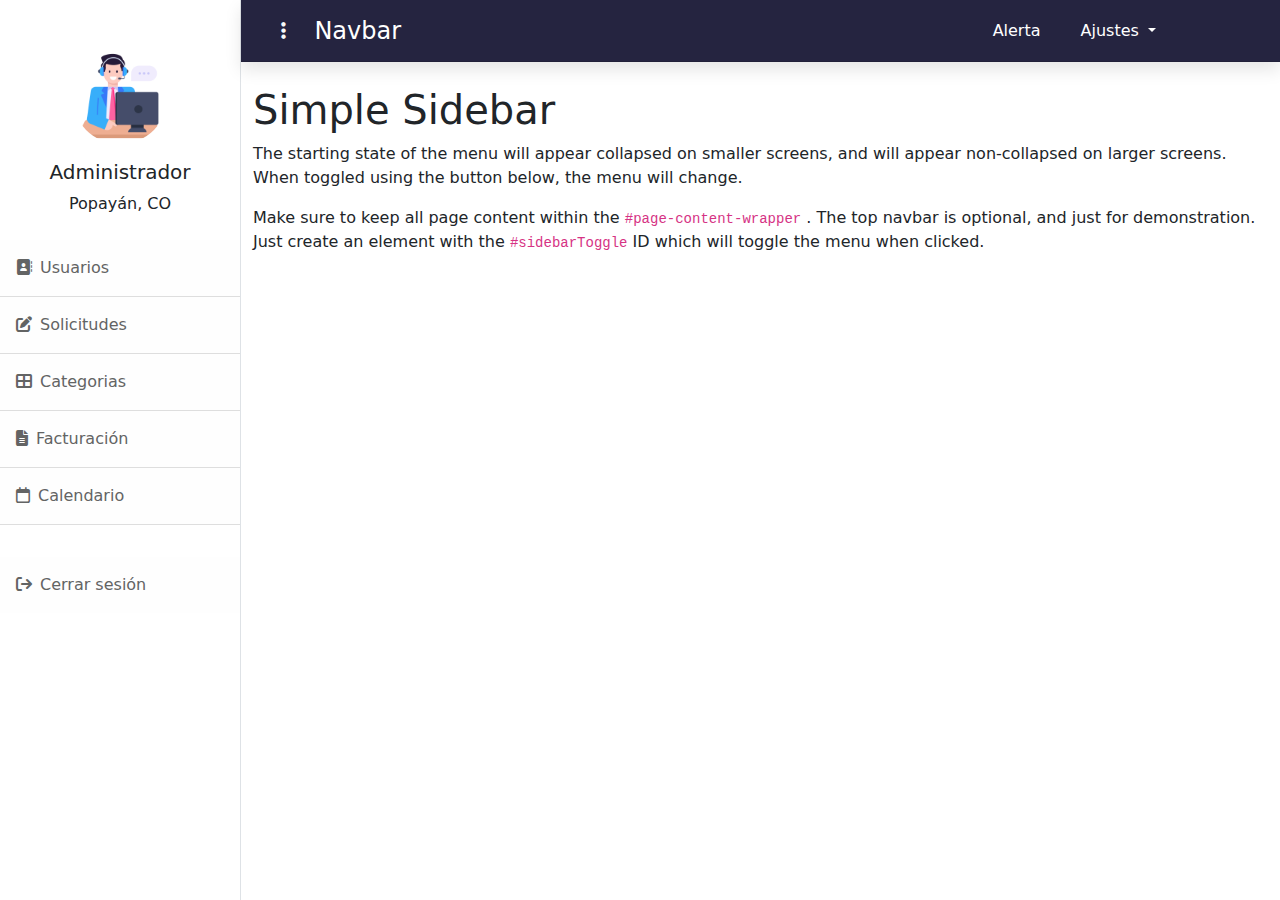
<file: user/home.html>
<!DOCTYPE html>
<html lang="en">

<head>
    <meta charset="UTF-8">
    <meta http-equiv="X-UA-Compatible" content="IE=edge">
    <meta name="viewport" content="width=device-width, initial-scale=1.0">
    <link rel="stylesheet" href="../css/index.css">
    <link rel="stylesheet" href="../css/home.css">

    <title>Document</title>
    <!-- Bootstrap -->
    <link href="https://cdn.jsdelivr.net/npm/bootstrap@5.2.3/dist/css/bootstrap.min.css" rel="stylesheet"
        integrity="sha384-rbsA2VBKQhggwzxH7pPCaAqO46MgnOM80zW1RWuH61DGLwZJEdK2Kadq2F9CUG65" crossorigin="anonymous">
    <script src="https://cdn.jsdelivr.net/npm/bootstrap@5.0.2/dist/js/bootstrap.bundle.min.js"
        integrity="sha384-MrcW6ZMFYlzcLA8Nl+NtUVF0sA7MsXsP1UyJoMp4YLEuNSfAP+JcXn/tWtIaxVXM"
        crossorigin="anonymous"></script>

    <!--Button icons -->
    <link rel="stylesheet" href="https://cdnjs.cloudflare.com/ajax/libs/font-awesome/6.2.0/css/all.min.css">
</head>

<body>

    <!-- MENU COMPLETO -->    
    <div class="d-flex" id="wrapper">
        <!-- Sidebar-->
        <div class="border-end bg-white" id="sidebar-wrapper">
            
            <div class="list-group list-group-flush">
                <div class="side-inner text-center">
                    <div class="perfil pb-4">
                        <img src="../img/remote.png" alt="Image" class="img-fluid">
                        <h4 class="name lead fw-semibold">Administrador</h4>
                        <span class="country">Popayán, CO</span>
                    </div>

                </div>
                             
                <a class="list-group-item list-group-item-action list-group-item-light p-3 ml-4" href="#!">
                    <i class="fa-solid fa-address-book fa-icon"></i>Usuarios
                </a>
                <a class="list-group-item list-group-item-action list-group-item-light p-3" href="#!">
                    <i class="fa-solid fa-pen-to-square fa-icon"></i>Solicitudes
                </a>
                <a class="list-group-item list-group-item-action list-group-item-light p-3" href="#!">
                    <i class="fa-solid fa-table-cells-large fa-icon"></i>Categorias
                </a>
                <a class="list-group-item list-group-item-action list-group-item-light p-3" href="#!">
                    <i class="fa-solid fa-file-lines fa-icon"></i>Facturación
                </a>
                
                <a class="list-group-item list-group-item-action list-group-item-light p-3" href="#!">
                    <i class="fa-regular fa-calendar fa-icon"></i>Calendario
                </a>
                <div class="p-3">

                </div>
                <a class="list-group-item list-group-item-action list-group-item-light p-3" href="#!">
                    <i class="fa-solid fa-arrow-right-from-bracket fa-icon"></i>Cerrar sesión
                </a>
            </div>
        </div>
        <div id="page-content-wrapper">
            <!-- Menu superior --> 
            <nav class="navbar navbar-expand-lg bd-navbar sticky-top">
                <div class="container-fluid">
                    <button class="btn custom-buttons mx-2 text-light" id="sidebarToggle">
                        <i class="fa-regular fa-solid fa-ellipsis-vertical fa-lg"></i>
                    </button>
                    <a class="navbar-brand" href="#">Navbar</a>
                    
                    <button class="navbar-toggler" type="button" data-bs-toggle="collapse"
                        data-bs-target="#navbarSupportedContent" aria-controls="navbarSupportedContent"
                        aria-expanded="false" aria-label="Toggle navigation">
                        <span class="navbar-toggler-icon"></span>
                    </button>
                    <div class="collapse navbar-collapse justify-content-end " id="navbarSupportedContent">
                        <ul class="navbar-nav">
                            <li class="nav-item">
                                <a class="nav-link" href="#Normatividad">Alerta</a>
                            </li>
                        </ul>
    
                        <!-- Opciones de usuario -->
    
                        <li class="nav-item dropdown" style="padding: 0 6em 0 1em;list-style: none;">
                            <a class="nav-link dropdown-toggle" href="#" role="button" data-bs-toggle="dropdown"
                                aria-expanded="false">
                                Ajustes
                            </a>
                            <div class="dropdown-menu dropdown-menu-right dropdown-menu-lg-left">
                                <button class="dropdown-item" type="button">Editar perfil</button>
                                <button class="dropdown-item" type="button">Soporte</button>
                                <hr class="dropdown-divider">
                                <button class="dropdown-item" type="button">Cerrar sesión</button>
                            </div>
                        </li>
                    </div>
                </div>
            </nav>
                            <!-- CONTENIDO -->
                            <div class="container-fluid">
                                <h1 class="mt-4">Simple Sidebar</h1>
                                <p>The starting state of the menu will appear collapsed on smaller screens, and will appear non-collapsed on larger screens. When toggled using the button below, the menu will change.</p>
                                <p>
                                    Make sure to keep all page content within the
                                    <code>#page-content-wrapper</code>
                                    . The top navbar is optional, and just for demonstration. Just create an element with the
                                    <code>#sidebarToggle</code>
                                    ID which will toggle the menu when clicked.
                                </p>
                            </div>
        </div>
    </div>
</body>
    <!-- Javascript -->
    <script src="https://cdnjs.cloudflare.com/ajax/libs/jquery/3.2.1/jquery.min.js"></script>
    <script>
/*!
* Start Bootstrap - Simple Sidebar v6.0.5 (https://startbootstrap.com/template/simple-sidebar)
* Copyright 2013-2022 Start Bootstrap
* Licensed under MIT (https://github.com/StartBootstrap/startbootstrap-simple-sidebar/blob/master/LICENSE)
*/
// 
// Scripts
// 

window.addEventListener('DOMContentLoaded', event => {

// Toggle the side navigation
const sidebarToggle = document.body.querySelector('#sidebarToggle');
if (sidebarToggle) {
    // Uncomment Below to persist sidebar toggle between refreshes
    // if (localStorage.getItem('sb|sidebar-toggle') === 'true') {
    //     document.body.classList.toggle('sb-sidenav-toggled');
    // }
    sidebarToggle.addEventListener('click', event => {
        event.preventDefault();
        document.body.classList.toggle('sb-sidenav-toggled');
        localStorage.setItem('sb|sidebar-toggle', document.body.classList.contains('sb-sidenav-toggled'));
    });
}

});

    </script>
</html>
</file>
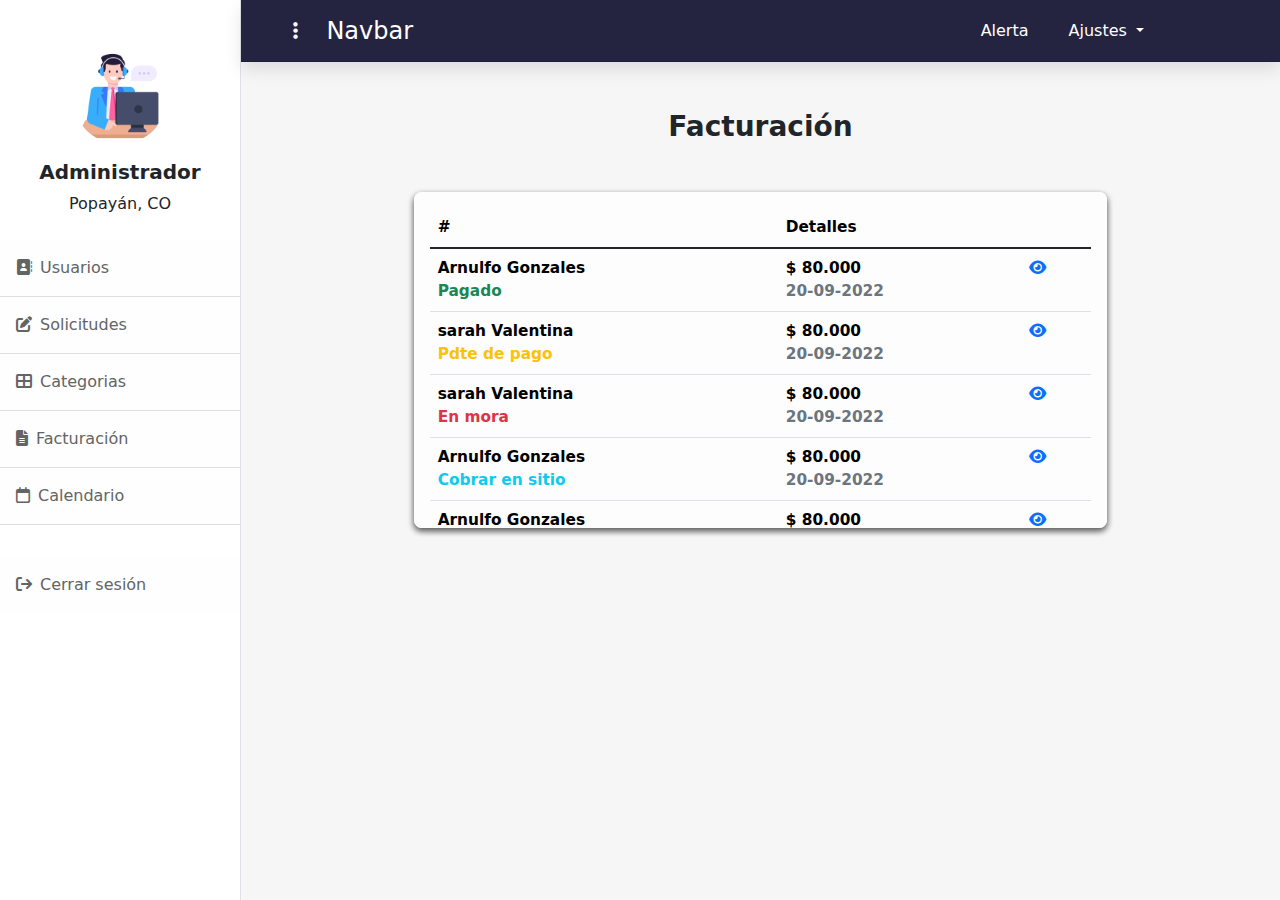
<file: user/invoiceList.html>
<!DOCTYPE html>
<html lang="en">

<head>
    <meta charset="UTF-8">
    <meta name="viewport" content="width=device-width, initial-scale=1.0">
    <link href="https://cdn.jsdelivr.net/npm/bootstrap@5.2.3/dist/css/bootstrap.min.css" rel="stylesheet">
    <link rel="stylesheet" href="../css/index.css">
    <link rel="stylesheet" href="../css/home.css">
    <link rel="stylesheet" href="../css/requestList.css">
    <link rel="stylesheet" href="../css/invoice.css">

    <title>Document</title>

    <script src="https://cdn.jsdelivr.net/npm/bootstrap@5.0.2/dist/js/bootstrap.bundle.min.js"
        integrity="sha384-MrcW6ZMFYlzcLA8Nl+NtUVF0sA7MsXsP1UyJoMp4YLEuNSfAP+JcXn/tWtIaxVXM"
        crossorigin="anonymous"></script>

    <!--Button icons -->
    <link rel="stylesheet" href="https://cdnjs.cloudflare.com/ajax/libs/font-awesome/6.2.0/css/all.min.css">

    <!-- JQuery -->
    <script src="https://ajax.googleapis.com/ajax/libs/jquery/3.6.1/jquery.min.js"></script>

    <!-- Color Picker -->






</head>

<body style="background-color: #f6f6f6;">

    <!-- MENU COMPLETO -->
    <div class="d-flex" id="wrapper">
        <!-- Sidebar-->
        <div class="border-end bg-white" id="sidebar-wrapper">

            <div class="list-group list-group-flush">
                <div class="side-inner text-center">
                    <div class="perfil pb-4">
                        <img src="../img/remote.png" alt="Image" class="img-fluid">
                        <h4 class="name lead fw-semibold">Administrador</h4>
                        <span class="country">Popayán, CO</span>
                    </div>

                </div>

                <a class="list-group-item list-group-item-action list-group-item-light p-3 ml-4" href="userList.html">
                    <i class="fa-solid fa-address-book fa-icon"></i>Usuarios
                </a>
                <a class="list-group-item list-group-item-action list-group-item-light p-3" href="requestList.html">
                    <i class="fa-solid fa-pen-to-square fa-icon"></i>Solicitudes
                </a>
                <a class="list-group-item list-group-item-action list-group-item-light p-3" href="Categories.html">
                    <i class="fa-solid fa-table-cells-large fa-icon"></i>Categorias
                </a>
                <a class="list-group-item list-group-item-action list-group-item-light p-3" href="#">
                    <i class="fa-solid fa-file-lines fa-icon"></i>Facturación
                </a>

                <a class="list-group-item list-group-item-action list-group-item-light p-3" href="Calendar.html">
                    <i class="fa-regular fa-calendar fa-icon"></i>Calendario
                </a>
                <div class="p-3">

                </div>
                <a class="list-group-item list-group-item-action list-group-item-light p-3" href="#!">
                    <i class="fa-solid fa-arrow-right-from-bracket fa-icon"></i>Cerrar sesión
                </a>
            </div>
        </div>
        <div id="page-content-wrapper">
            <!-- Menu superior -->
            <nav class="navbar navbar-expand-lg bd-navbar sticky-top ">
                <div class="container-fluid">
                    <button class="btn custom-buttons mx-2 text-light" id="sidebarToggle">
                        <i class="fa-regular fa-solid fa-ellipsis-vertical fa-lg"></i>
                    </button>
                    <a class="navbar-brand" href="#">Navbar</a>

                    <button class="navbar-toggler" type="button" data-bs-toggle="collapse"
                        data-bs-target="#navbarSupportedContent" aria-controls="navbarSupportedContent"
                        aria-expanded="false" aria-label="Toggle navigation">
                        <span class="navbar-toggler-icon"></span>
                    </button>
                    <div class="collapse navbar-collapse justify-content-end " id="navbarSupportedContent">
                        <ul class="navbar-nav">
                            <li class="nav-item">
                                <a class="nav-link" href="#Normatividad">Alerta</a>
                            </li>
                        </ul>

                        <!-- Opciones de usuario -->

                        <li class="nav-item dropdown" style="padding: 0 6em 0 1em;list-style: none;">
                            <a class="nav-link dropdown-toggle" href="#" role="button" data-bs-toggle="dropdown"
                                aria-expanded="false">
                                Ajustes
                            </a>
                            <div class="dropdown-menu dropdown-menu-right dropdown-menu-lg-left">
                                <button class="dropdown-item" type="button">Editar perfil</button>
                                <button class="dropdown-item" type="button">Soporte</button>
                                <hr class="dropdown-divider">
                                <button class="dropdown-item" type="button">Cerrar sesión</button>
                            </div>
                        </li>
                    </div>
                </div>
            </nav>
            <!-- CONTENIDO -->
            <div class="container-fluid pt-5">
                <div class="mb-5">
                    <h3 class="text-center fw-semibold">Facturación</h3>
                </div>
                <div class="table-mark news-body active p-3">
                    <table class="table table-hover">
                        <thead>
                            <tr>
                                <th colspan="3" scope="col"># </th>
                                <th>Detalles</th>
                                <th scope="col"></th>

                            </tr>
                        </thead>

                        <tbody>
                            <tr>
                                <th colspan="3" scope="col-5">Arnulfo Gonzales
                                    <br><span class="text-success">Pagado</span>
                                </th>
                                <th scope="col-5">$ 80.000
                                    <br><span class="text-secondary">20-09-2022</span>
                                </th>
                                <th>
                                    <div class="col-2">
                                        <a href="#" data-toggle="tooltip" data-bs-toggle="modal"
                                            data-bs-target="#lookInvoice" data-bs-whatever="Registrada"
                                            data-placement="top" title="Editar">
                                            <i class="fa-solid fa-eye" textarea="Editar"></i>
                                        </a>
                                    </div>
                                    <!-- Modal -->
                                    <div class="modal fade" id="lookInvoice" tabindex="-1" role="dialog"
                                        aria-labelledby="lookInvoice">
                                        <div class="modal-dialog modal-lg">
                                            <div class="modal-content">
                                                <div class="invoiceBody">
                                                    <form>
                                                        <div class="container">
                                                            <div class="row">
                                                                <table class="table table-hover text-decoration-none invoiceDateContent">
                                                                    <tbody>
                                                                        <tr class="border-0">
                                                                            <td class="border-0 col-8 text-center invoiceLogo">
                                                                                <img src="../img/logo.png">
                                                                            </td>
                                                                            <td class="col-4 border-0 table-bordered text-center">
                                                                                <h5 style="font-size: 1em;">Factura No.
                                                                                </h5>
                                                                                <span>0001</span>
                                                                            </td>
                                                                        </tr>
                                                                    </tbody>
                                                                </table>
                                                            </div>
                                                            <div class="row gx-1">
                                                                <div class="col ps-2">
                                                                    <div class="item">
                                                                        <div class="invoiceBox invoiceDate pe-2">
                                                                            <div class="invoiceDateContent">
                                                                                <span>Señores</span>
                                                                                <br>
                                                                                <span>NIT</span>
                                                                                <br>
                                                                                <span>Dirección</span>
                                                                            </div>

                                                                            <div class="invoiceDateContent">
                                                                                <span class="fw-normal">Señores</span>
                                                                                <br>
                                                                                <span class="fw-normal">NIT</span>
                                                                                <br>
                                                                                <span class="fw-normal">Dirección</span>
                                                                            </div>
                                                                        </div>
                                                                    </div>

                                                                </div>
                                                                <div class="col pe-2">
                                                                    <div class="item">
                                                                        <div class="invoiceBox invoiceDate">
                                                                            <div class="invoiceDateContent">
                                                                                <span>Señores</span>
                                                                                <br>
                                                                                <span>NIT</span>
                                                                                <br>
                                                                                <span>Dirección</span>
                                                                            </div>

                                                                            <div class="invoiceDateContent">
                                                                                <span class="fw-normal">Señores</span>
                                                                                <br>
                                                                                <span class="fw-normal">NIT</span>
                                                                                <br>
                                                                                <span class="fw-normal">Dirección</span>
                                                                            </div>
                                                                        </div>
                                                                    </div>
                                                                </div>
                                                                <div class="col p-0">
                                                                    <div class="item invoiceVenc">
                                                                        <table class="table table-bordered table-hover invoiceDateContent">
                                                                            <thead class="text-center">
                                                                                <th class="col-md">Fecha factura</th>
                                                                            <th class="col-md">Fecha venc.</th>
                                                                            </thead>
                                                                            <tbody>
                                                                                <tr>
                                                                                    <td class="text-center">
                                                                                        <h5 style="font-size: 1em;">12-08-2022</h5>
                                                                                    </td>
                                                                                    <td>
                                                                                        <h5 style="font-size: 1em;">14-08-2022
                                                                                        </h5>
                                                                                    </td>
                                                                                </tr>
                                                                            </tbody>
                                                                        </table>
                                                                    </div>
                                                                </div>
                                                            </div>

                                                            <div class="row mt-2">
                                                                <table
                                                                    class="table table-bordered table-hover invoiceDateContent">
                                                                    <thead class="text-center">
                                                                        <tr>
                                                                            <th class="col-md">Item</th>
                                                                            <th class="col-md">Descripción</th>
                                                                            <th class="col-md">Cantidad</th>
                                                                            <th class="col-md">Total</th>
                                                                        </tr>
                                                                    </thead>
                                                                    <tbody>
                                                                        <tr>
                                                                            <td class="text-center">
                                                                                <h5 style="font-size: 1em;">1</h5>
                                                                            </td>
                                                                            <td>
                                                                                <h5 style="font-size: 1em;">Disco Duro
                                                                                    SSD 1Tb Toshiba - serie 34345454rff3
                                                                                </h5>
                                                                            </td>
                                                                            <td class="text-end">
                                                                                <h5 style="font-size: 1em;">1.00</h5>
                                                                            </td>
                                                                            <td class="text-end">
                                                                                <h5 style="font-size: 1em;">$ 300.000
                                                                                </h5>
                                                                            </td>
                                                                        </tr>
                                                                        <tr>
                                                                            <td class="text-center">
                                                                                <h5 style="font-size: 1em;">2</h5>
                                                                            </td>
                                                                            <td>
                                                                                <h5 style="font-size: 1em;">Instalación
                                                                                    de Disco Duro SSD</h5>
                                                                            </td>
                                                                            <td class="text-end">
                                                                                <h5 style="font-size: 1em;">1.00</h5>
                                                                            </td>
                                                                            <td class="text-end">
                                                                                <h5 style="font-size: 1em;">$ 60.000
                                                                                </h5>
                                                                            </td>
                                                                        </tr>
                                                                    </tbody>
                                                                </table>
                                                            </div>

                                                            <div class="row justify-content-between invoiceTotal">
                                                                <div class="col-7 invoiceDate">
                                                                    <div class="invoiceDateContent">
                                                                        <span>Valor en letras:</span><br>
                                                                        <span class="fw-normal">Trescientos sesenta y ocho mil pesos</span>
                                                                        <br>
                                                                        <span>Medios de pago:</span><br>
                                                                        <span class="fw-normal">Efectivo</span>
                                                                        <br>
                                                                        <span>Observaciones</span><br>
                                                                        <span class="fw-normal">Ninguna ---- </span>
                                                                    </div>
                                                                </div>
                                                                <div class="col-4">
                                                                    <table
                                                                    class="table table-bordered table-hover invoiceDateContent">
                                                                    
                                                                    <tbody>
                                                                        <tr>
                                                                            <td class="text-center">
                                                                                <h5 style="font-size: 1em;">Subtotal</h5>
                                                                            </td>
                                                                            <td class="text-center">
                                                                                <h5 style="font-size: 1em;">360.000</h5>
                                                                            </td>
                                                                        </tr>
                                                                        <tr>
                                                                            <td class="text-center">
                                                                                <h5 style="font-size: 1em;">IVA (19%)</h5>
                                                                            </td>
                                                                            <td class="text-center">
                                                                                <h5 style="font-size: 1em;">68.400</h5>
                                                                            </td>
                                                                        </tr>
                                                                        <tr>                                                                        <tr>
                                                                            <td class="text-center">
                                                                                <h5 style="font-size: 1em;">Retefuente (2,5%)</h5>
                                                                            </td>
                                                                            <td class="text-center">
                                                                                <h5 style="font-size: 1em;">0</h5>
                                                                            </td>
                                                                        </tr>
                                                                    </tbody>
                                                                    <tfoot class="text-center">
                                                                        <tr>
                                                                            <th class="col-md">TOTAL</th>
                                                                            <th class="col-md">368.400</th>
                                                                        </tr>
                                                                    </tfoot>
                                                                </table>
                                                                </div>
                                                              </div>
                                                            <div class="pt-4 text-center">
                                                                <button type="button"
                                                                    class="btn btn-primary custom-buttons">Enviar</button>
                                                                    <button type="button"
                                                                    class="btn btn-secondary custom-buttons">Imprimir</button>
                                                            </div>
                                                    </form>
                                                </div>
                                            </div>
                                        </div>
                                    </div>
                                </th>
                            <tr>
                                <th colspan="3" scope="col-5">sarah Valentina
                                    <br><span class="text-warning">Pdte de pago</span>
                                </th>
                                <th scope="col-5">$ 80.000
                                    <br><span class="text-secondary">20-09-2022</span>
                                </th>
                                <th>
                                    <div class="col-2">
                                        <a href="#" data-toggle="tooltip" data-bs-toggle="modal"
                                            data-bs-target="#modalEditar" data-bs-whatever="Registrada"
                                            data-placement="top" title="Editar">
                                            <i class="fa-solid fa-eye" textarea="Editar"></i>
                                        </a>
                                    </div>
                                </th>
                            </tr>
                            <tr>
                                <th colspan="3" scope="col-5">sarah Valentina
                                    <br><span class="text-danger">En mora</span>
                                </th>
                                <th scope="col-5">$ 80.000
                                    <br><span class="text-secondary">20-09-2022</span>
                                </th>
                                <th>
                                    <div class="col-2">
                                        <a href="#" data-toggle="tooltip" data-bs-toggle="modal"
                                            data-bs-target="#modalEditar" data-bs-whatever="Registrada"
                                            data-placement="top" title="Editar">
                                            <i class="fa-solid fa-eye" textarea="Editar"></i>
                                        </a>
                                    </div>
                                </th>
                            </tr>
                            <tr>
                                <th colspan="3" scope="col-5">Arnulfo Gonzales
                                    <br><span class="text-info">Cobrar en sitio</span>
                                </th>
                                <th scope="col-5">$ 80.000
                                    <br><span class="text-secondary">20-09-2022</span>
                                </th>
                                <th>
                                    <div class="col-2">
                                        <a href="#" data-toggle="tooltip" data-bs-toggle="modal"
                                            data-bs-target="#modalEditar" data-bs-whatever="Registrada"
                                            data-placement="top" title="Editar">
                                            <i class="fa-solid fa-eye" textarea="Editar"></i>
                                        </a>
                                    </div>
                                </th>
                            </tr>
                            <tr>
                                <th colspan="3" scope="col-5">Arnulfo Gonzales
                                    <br><span class="text-primary">Transferido</span>
                                </th>
                                <th scope="col-5">$ 80.000
                                    <br><span class="text-secondary">20-09-2022</span>
                                </th>
                                <th>
                                    <div class="col-2">
                                        <a href="#" data-toggle="tooltip" data-bs-toggle="modal"
                                            data-bs-target="#modalEditar" data-bs-whatever="Registrada"
                                            data-placement="top" title="Editar">
                                            <i class="fa-solid fa-eye" textarea="Editar"></i>
                                        </a>
                                    </div>
                                </th>
                            </tr>
                        </tbody>
                    </table>
                </div>
            </div>
        </div>
    </div>

    <!-- Javascript -->
    <script src="https://cdn.jsdelivr.net/npm/@popperjs/core@2.11.2/dist/umd/popper.min.js"
        integrity="sha384-q9CRHqZndzlxGLOj+xrdLDJa9ittGte1NksRmgJKeCV9DrM7Kz868XYqsKWPpAmn"
        crossorigin="anonymous"></script>
    <script src="https://cdn.jsdelivr.net/npm/bootstrap@5.1.3/dist/js/bootstrap.min.js"
        integrity="sha384-QJHtvGhmr9XOIpI6YVutG+2QOK9T+ZnN4kzFN1RtK3zEFEIsxhlmWl5/YESvpZ13"
        crossorigin="anonymous"></script>
    <script>
        /*!
        * Start Bootstrap - Simple Sidebar v6.0.5 (https://startbootstrap.com/template/simple-sidebar)
        * Copyright 2013-2022 Start Bootstrap
        * Licensed under MIT (https://github.com/StartBootstrap/startbootstrap-simple-sidebar/blob/master/LICENSE)
        */
        // 
        // Scripts
        // 

        window.addEventListener('DOMContentLoaded', event => {

            // Toggle the side navigation
            const sidebarToggle = document.body.querySelector('#sidebarToggle');
            if (sidebarToggle) {
                // Uncomment Below to persist sidebar toggle between refreshes
                // if (localStorage.getItem('sb|sidebar-toggle') === 'true') {
                //     document.body.classList.toggle('sb-sidenav-toggled');
                // }
                sidebarToggle.addEventListener('click', event => {
                    event.preventDefault();
                    document.body.classList.toggle('sb-sidenav-toggled');
                    localStorage.setItem('sb|sidebar-toggle', document.body.classList.contains('sb-sidenav-toggled'));
                });
            }

        });
        $(function () {
            $('[data-toggle="tooltip"]').tooltip()
        })

        var lookInvoice = document.getElementById('lookInvoice')
        lookInvoice.addEventListener('show.bs.modal', function (event) {
            // Button that triggered the modal
            var button = event.relatedTarget
            // Extract info from data-bs-* attributes
            const recipient = button.getAttribute('data-bs-whatever')
            // If necessary, you could initiate an AJAX request here
            // and then do the updating in a callback.
            //
            // Update the modal's content.
            var modalTitle = lookInvoice.querySelector('.modal-title')
            var descriptionText = lookInvoice.querySelector('.category-name')

            //modalTitle.classList.add("text-success")
            modalTitle.textContent = 'Editar categoria'
            document.getElementById("category-name").value = recipient;

        })

        var modalCategoriaEditar = document.getElementById('modalCategoriaEditar')
        modalCategoriaEditar.addEventListener('show.bs.modal', function (event) {
            // Button that triggered the modal
            var button = event.relatedTarget
            // Extract info from data-bs-* attributes
            var element = button.getAttribute('data-bs-catElement')

            // If necessary, you could initiate an AJAX request here
            // and then do the updating in a callback.
            //
            // Update the modal's content.
            var modalTitle = modalEditar.querySelector('.modal-title')
            var descriptionText = modalEditar.querySelector('.categoryElement-name')

            //modalTitle.classList.add("text-success")
            modalTitle.textContent = 'Editar categoria'
            document.getElementById("categoryElement-name").value = element;

        })

        var modalEditarElemento = document.getElementById('modalEditarElemento')
        modalEditarElemento.addEventListener('show.bs.modal', function (event) {
            // Button that triggered the modal
            var button = event.relatedTarget
            // Extract info from data-bs-* attributes
            const nameElement = button.getAttribute('data-bs-nameElement')
            // If necessary, you could initiate an AJAX request here
            // and then do the updating in a callback.
            //
            // Update the modal's content.
            var modalTitle = modalEditarElemento.querySelector('.modal-title')
            var descriptionText = modalEditarElemento.querySelector('.Element-name')

            //modalTitle.classList.add("text-success")
            modalTitle.textContent = 'Editar elemento'
            document.getElementById("Element-name").value = nameElement;

        })
    </script>
    <!-- Javascript -->
    <script src="https://cdn.jsdelivr.net/npm/@popperjs/core@2.11.2/dist/umd/popper.min.js"
        integrity="sha384-q9CRHqZndzlxGLOj+xrdLDJa9ittGte1NksRmgJKeCV9DrM7Kz868XYqsKWPpAmn"
        crossorigin="anonymous"></script>
    <script src="https://cdn.jsdelivr.net/npm/bootstrap@5.1.3/dist/js/bootstrap.min.js"
        integrity="sha384-QJHtvGhmr9XOIpI6YVutG+2QOK9T+ZnN4kzFN1RtK3zEFEIsxhlmWl5/YESvpZ13"
        crossorigin="anonymous"></script>
</body>

</html>
</file>
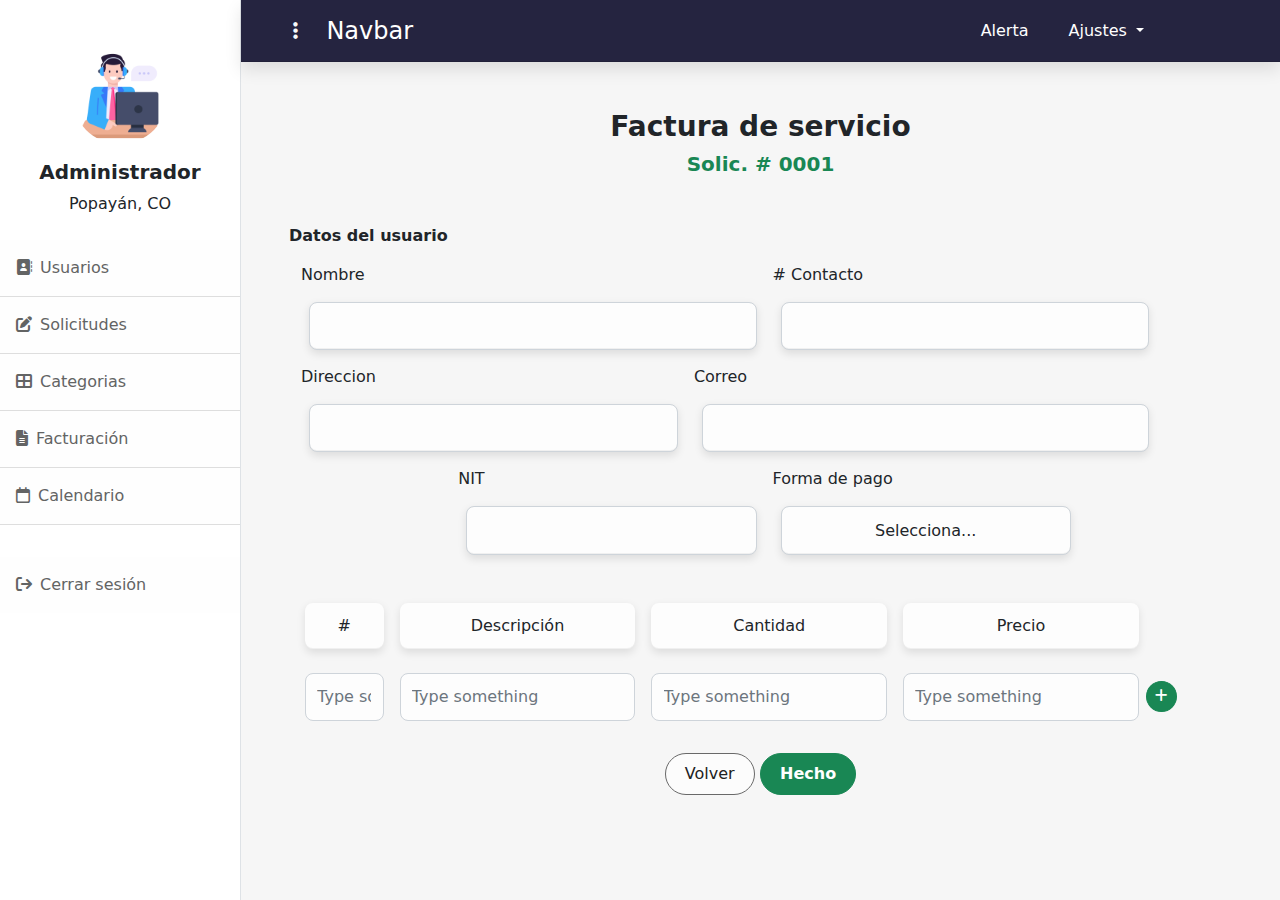
<file: user/newInvoice.html>
<!DOCTYPE html>
<html lang="en">

<head>
    <meta charset="UTF-8">
    <meta name="viewport" content="width=device-width, initial-scale=1.0">
    <link href="https://cdn.jsdelivr.net/npm/bootstrap@5.2.3/dist/css/bootstrap.min.css" rel="stylesheet">
    <link rel="stylesheet" href="../css/index.css">
    <link rel="stylesheet" href="../css/home.css">
    <link rel="stylesheet" href="../css/requestList.css">

    <title>Document</title>

    <script src="https://cdn.jsdelivr.net/npm/bootstrap@5.0.2/dist/js/bootstrap.bundle.min.js"
        integrity="sha384-MrcW6ZMFYlzcLA8Nl+NtUVF0sA7MsXsP1UyJoMp4YLEuNSfAP+JcXn/tWtIaxVXM"
        crossorigin="anonymous"></script>

    <!--Button icons -->
    <link rel="stylesheet" href="https://cdnjs.cloudflare.com/ajax/libs/font-awesome/6.2.0/css/all.min.css">

    <!-- JQuery -->
    <script src="https://ajax.googleapis.com/ajax/libs/jquery/3.6.1/jquery.min.js"></script>



</head>

<body style="background-color: #f6f6f6;">

    <!-- MENU COMPLETO -->
    <div class="d-flex" id="wrapper">
        <!-- Sidebar-->
        <div class="border-end bg-white" id="sidebar-wrapper">

            <div class="list-group list-group-flush">
                <div class="side-inner text-center">
                    <div class="perfil pb-4">
                        <img src="../img/remote.png" alt="Image" class="img-fluid">
                        <h4 class="name lead fw-semibold">Administrador</h4>
                        <span class="country">Popayán, CO</span>
                    </div>

                </div>

                <a class="list-group-item list-group-item-action list-group-item-light p-3 ml-4" href="userList.html">
                    <i class="fa-solid fa-address-book fa-icon"></i>Usuarios
                </a>
                <a class="list-group-item list-group-item-action list-group-item-light p-3" href="requestList.html">
                    <i class="fa-solid fa-pen-to-square fa-icon"></i>Solicitudes
                </a>
                <a class="list-group-item list-group-item-action list-group-item-light p-3" href="Categories.html">
                    <i class="fa-solid fa-table-cells-large fa-icon"></i>Categorias
                </a>
                <a class="list-group-item list-group-item-action list-group-item-light p-3" href="serviceInvoice.html">
                    <i class="fa-solid fa-file-lines fa-icon"></i>Facturación
                </a>

                <a class="list-group-item list-group-item-action list-group-item-light p-3" href="Calendar.html">
                    <i class="fa-regular fa-calendar fa-icon"></i>Calendario
                </a>
                <div class="p-3">

                </div>
                <a class="list-group-item list-group-item-action list-group-item-light p-3" href="#!">
                    <i class="fa-solid fa-arrow-right-from-bracket fa-icon"></i>Cerrar sesión
                </a>
            </div>
        </div>
        <div id="page-content-wrapper">
            <!-- Menu superior -->
            <nav class="navbar navbar-expand-lg bd-navbar sticky-top">
                <div class="container-fluid">
                    <button class="btn custom-buttons mx-2 text-light" id="sidebarToggle">
                        <i class="fa-regular fa-solid fa-ellipsis-vertical fa-lg"></i>
                    </button>
                    <a class="navbar-brand" href="#">Navbar</a>

                    <button class="navbar-toggler" type="button" data-bs-toggle="collapse"
                        data-bs-target="#navbarSupportedContent" aria-controls="navbarSupportedContent"
                        aria-expanded="false" aria-label="Toggle navigation">
                        <span class="navbar-toggler-icon"></span>
                    </button>
                    <div class="collapse navbar-collapse justify-content-end " id="navbarSupportedContent">
                        <ul class="navbar-nav">
                            <li class="nav-item">
                                <a class="nav-link" href="#Normatividad">Alerta</a>
                            </li>
                        </ul>

                        <!-- Opciones de usuario -->

                        <li class="nav-item dropdown" style="padding: 0 6em 0 1em;list-style: none;">
                            <a class="nav-link dropdown-toggle" href="#" role="button" data-bs-toggle="dropdown"
                                aria-expanded="false">
                                Ajustes
                            </a>
                            <div class="dropdown-menu dropdown-menu-right dropdown-menu-lg-left">
                                <button class="dropdown-item" type="button">Editar perfil</button>
                                <button class="dropdown-item" type="button">Soporte</button>
                                <hr class="dropdown-divider">
                                <button class="dropdown-item" type="button">Cerrar sesión</button>
                            </div>
                        </li>
                    </div>
                </div>
            </nav>
            <!-- CONTENIDO -->
            <div class="container-fluid pt-5">
                <div class="mb-5">
                    <h3 class="text-center fw-semibold">Factura de servicio</h3>
                    <h5 class="news-id text-center text-success fw-bold">Solic. # 0001</h5>
                </div>
                <!--Formulario-->

                <div class="container">
                    <div class="row">
                        <div class="control-group" id="fields">
                            <label class="control-label fw-semibold" for="field1">Datos del usuario</label>
                        </div>
                        <div class="controls">
                            <form id="formInvoice" class="justify-content-center" role="form" autocomplete="off">
                                <div class="col-xs-3">
                                    <div class="row row-inputs">
                                        <div class="col-6">
                                            <label for="message-text " class="col-form-label mt-2">Nombre</label>
                                            <input required class="form-control table-mark-invoice labelInvoice" id="numElements"
                                                name="numElements" type="text">
                                        </div>
                                        <div class="col-5">
                                            <label for="message-text " class="col-form-label mt-2">#
                                                Contacto</label>
                                            <input class="form-control table-mark-invoice labelInvoice" id="numElements"
                                                name="numElements" type="number">
                                        </div>
                                    </div>

                                    <div class="row row-inputs">
                                        <div class="col-5">
                                            <label for="message-text " class="col-form-label">Direccion</label>
                                            <input
                                                class="form-control table-mark-invoice labelInvoice table-mark-invoice"
                                                id="numElements" name="numElements" type="text">
                                        </div>
                                        <div class="col-6">
                                            <label for="message-text " class="col-form-label">Correo</label>
                                            <input class="form-control table-mark-invoice labelInvoice" id="numElements"
                                                name="numElements" type="mail">
                                        </div>
                                    </div>

                                    <div class="row row-inputs justify-content-center pb-4">
                                        <div class="col-4">
                                            <label for="message-text " class="col-form-label">NIT</label>
                                            <input
                                                class="form-control table-mark-invoice labelInvoice table-mark-invoice"
                                                id="numElements" name="numElements" type="text">
                                        </div>
                                        <div class="col-4">
                                            <label for="message-text " class="col-form-label">Forma de pago</label>
                                            <select id="inputState"
                                                class="form-control table-mark-invoice labelInvoice">
                                                <option selected>Selecciona...</option>
                                                <option>Contado</option>
                                                <option>Debito</option>
                                                <option>Credito</option>
                                            </select>
                                        </div>
                                    </div>
                                </div>
                                <div class="entry input-group col-xs-3">
                                    <div class="col col-lg-1 m-2">
                                        <label class="labelInvoice" for="numberElement">#</label>
                                    </div>
                                    <div class="col-3 m-2">
                                        <label class="labelInvoice" for="descriptionElement">Descripción</label>
                                    </div>
                                    <div class="col-3 m-2">
                                        <label class="labelInvoice" for="numberElement">Cantidad</label>
                                    </div>
                                    <div class="col-3 m-2">
                                        <label class="labelInvoice" for="numberElement">Precio</label>
                                    </div>
                                </div>
                                <div class="entry input-group col-xs-3">
                                    <div class="col col-lg-1 m-2">
                                        <input id="numberElement" class="form-control table-mark-invoice"
                                            name="fields[]" type="text" placeholder="Type something" />
                                    </div>
                                    <div class="col-3 m-2">
                                        <input id="descriptionElement" class="form-control table-mark-invoice"
                                            name="fields[]" type="text" placeholder="Type something" />
                                    </div>
                                    <div class="col-3 m-2">
                                        <input class="form-control table-mark-invoice" name="fields[]" type="text"
                                            placeholder="Type something" />
                                    </div>
                                    <div class="col-3 m-2">
                                        <input class="form-control table-mark-invoice" name="fields[]" type="text"
                                            placeholder="Type something" />
                                    </div>
                                    <div class="col-1">
                                        <span class="input-group-btn">
                                            <button class="btn btn-success btn-add custom-buttons-small" type="button">
                                                <i class="fa-solid fa-plus fa-sm"></i>
                                            </button>
                                        </span>
                                    </div>
                                </div>
                            </div>
                                <div class="mb-3 pt-4 InvoiceButtons text-center">
                                    <input type="button" id="botonAnterior"
                                        class="custom-buttons custom-button-previous btn" value="Volver" />
                                    <input type="submit" id="botonFinalizar"
                                        class="submit custom-buttons btn-success btn fw-semibold" value="Hecho" />
                                </div>
                                <br>
                            </form>
                        
                    </div>
                </div>
            </div>
        </div>
    </div>
    </div>

    <!-- Javascript -->
    <script src="https://cdn.jsdelivr.net/npm/@popperjs/core@2.11.2/dist/umd/popper.min.js"
        integrity="sha384-q9CRHqZndzlxGLOj+xrdLDJa9ittGte1NksRmgJKeCV9DrM7Kz868XYqsKWPpAmn"
        crossorigin="anonymous"></script>
    <script src="https://cdn.jsdelivr.net/npm/bootstrap@5.1.3/dist/js/bootstrap.min.js"
        integrity="sha384-QJHtvGhmr9XOIpI6YVutG+2QOK9T+ZnN4kzFN1RtK3zEFEIsxhlmWl5/YESvpZ13"
        crossorigin="anonymous"></script>
    <script>
        /*!
        * Start Bootstrap - Simple Sidebar v6.0.5 (https://startbootstrap.com/template/simple-sidebar)
        * Copyright 2013-2022 Start Bootstrap
        * Licensed under MIT (https://github.com/StartBootstrap/startbootstrap-simple-sidebar/blob/master/LICENSE)
        */
        // 
        // Scripts
        // 

        window.addEventListener('DOMContentLoaded', event => {

            // Toggle the side navigation
            const sidebarToggle = document.body.querySelector('#sidebarToggle');
            if (sidebarToggle) {
                // Uncomment Below to persist sidebar toggle between refreshes
                // if (localStorage.getItem('sb|sidebar-toggle') === 'true') {
                //     document.body.classList.toggle('sb-sidenav-toggled');
                // }
                sidebarToggle.addEventListener('click', event => {
                    event.preventDefault();
                    document.body.classList.toggle('sb-sidenav-toggled');
                    localStorage.setItem('sb|sidebar-toggle', document.body.classList.contains('sb-sidenav-toggled'));
                });
            }

        });
        $(function () {
            $('[data-toggle="tooltip"]').tooltip()

            $(document).on('click', '.btn-add', function (e) {
                e.preventDefault();

                var controlForm = $('.controls form:first'),
                    currentEntry = $(this).parents('.entry:first'),
                    newEntry = $(currentEntry.clone()).appendTo(controlForm);

                newEntry.find('input').val('');
                controlForm.find('.entry:not(:last) .btn-add')
                    .removeClass('btn-add').addClass('btn-remove')
                    .removeClass('btn-success').addClass('btn-danger')
                    .addClass('custom-buttons-small')
                    .html('<i class="fa-solid fa-minus"></i>');
            }).on('click', '.btn-remove', function (e) {
                $(this).parents('.entry:first').remove();

                e.preventDefault();
                return false;
            });
        });

        var modalVer = document.getElementById('modalVer')
        modalVer.addEventListener('show.bs.modal', function (event) {
            // Button that triggered the modal
            var button = event.relatedTarget
            // Extract info from data-bs-* attributes
            var recipient = button.getAttribute('data-bs-whatever')
            const description = button.getAttribute('data-bs-description')
            const recent = button.getAttribute('data-bs-recent')
            var state = button.getAttribute('data-bs-state')
            // If necessary, you could initiate an AJAX request here
            // and then do the updating in a callback.
            //
            // Update the modal's content.
            var modalTitle = modalVer.querySelector('.modal-title')
            var descriptionText = modalVer.querySelector('.description-text')
            var recentText = modalVer.querySelector('.recent-text')


            //modalTitle.classList.add("text-success")
            modalTitle.textContent = 'Solicitud # ' + recipient + ' (' + state + ')'
            descriptionText.textContent = description
            recentText.textContent = recent

        })

        var modalEditar = document.getElementById('modalEditar')
        modalEditar.addEventListener('show.bs.modal', function (event) {
            // Button that triggered the modal
            var button = event.relatedTarget
            // Extract info from data-bs-* attributes
            var recipient = button.getAttribute('data-bs-whatever')
            const description = button.getAttribute('data-bs-description')
            const recent = button.getAttribute('data-bs-recent')
            var state = button.getAttribute('data-bs-state')
            // If necessary, you could initiate an AJAX request here
            // and then do the updating in a callback.
            //
            // Update the modal's content.
            var modalTitle = modalEditar.querySelector('.modal-title')
            var descriptionText = modalEditar.querySelector('.description-text')


            //modalTitle.classList.add("text-success")
            modalTitle.textContent = 'Editar Solicitud ( # ' + recipient + ' )'
            descriptionText.textContent = description

        })

    </script>
    <!-- Javascript -->
    <script src="https://cdn.jsdelivr.net/npm/@popperjs/core@2.11.2/dist/umd/popper.min.js"
        integrity="sha384-q9CRHqZndzlxGLOj+xrdLDJa9ittGte1NksRmgJKeCV9DrM7Kz868XYqsKWPpAmn"
        crossorigin="anonymous"></script>
    <script src="https://cdn.jsdelivr.net/npm/bootstrap@5.1.3/dist/js/bootstrap.min.js"
        integrity="sha384-QJHtvGhmr9XOIpI6YVutG+2QOK9T+ZnN4kzFN1RtK3zEFEIsxhlmWl5/YESvpZ13"
        crossorigin="anonymous"></script>
</body>

</html>
</file>
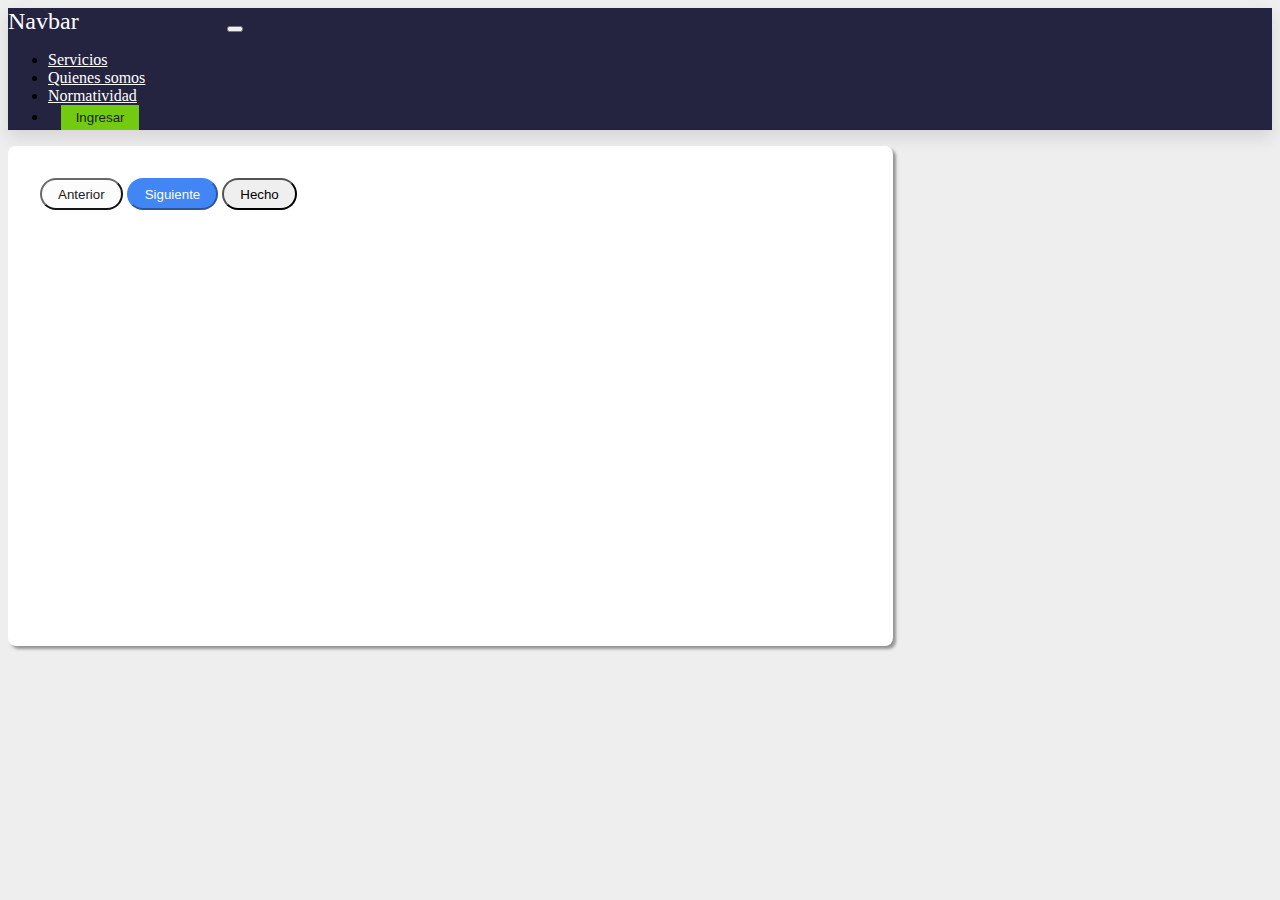
<file: user/newRequest.html>
<!DOCTYPE html>
<html lang="en">

<head>
    <meta charset="UTF-8">
    <meta http-equiv="X-UA-Compatible" content="IE=edge">
    <meta name="viewport" content="width=device-width, initial-scale=1.0">
    <title>Proyect | Nueva solicitud</title>

    <!--Bootstrap y JQuery -->
    <link href="https://cdn.jsdelivr.net/npm/bootstrap@5.2.3/dist/css/bootstrap.min.css" rel="stylesheet"
        integrity="sha384-rbsA2VBKQhggwzxH7pPCaAqO46MgnOM80zW1RWuH61DGLwZJEdK2Kadq2F9CUG65" crossorigin="anonymous">
    <script src="https://cdnjs.cloudflare.com/ajax/libs/jquery/3.5.1/jquery.min.js"
        integrity="sha512-bLT0Qm9VnAYZDflyKcBaQ2gg0hSYNQrJ8RilYldYQ1FxQYoCLtUjuuRuZo+fjqhx/qtq/1itJ0C2ejDxltZVFg=="
        crossorigin="anonymous">
        </script>

    <!-- CSS -->

    <link rel="stylesheet" href="../css/index.css">
    <link rel="stylesheet" href="../css/request.css">


    <nav class="navbar navbar-expand-lg bd-navbar sticky-top">
        <div class="container-fluid">
            <a class="navbar-brand" href="#">Navbar</a>
            <button class="navbar-toggler" type="button" data-bs-toggle="collapse"
                data-bs-target="#navbarSupportedContent" aria-controls="navbarSupportedContent" aria-expanded="false"
                aria-label="Toggle navigation">
                <span class="navbar-toggler-icon"></span>
            </button>
            <div class="collapse navbar-collapse justify-content-end " id="navbarSupportedContent">
                <ul class="navbar-nav">
                    <li class="nav-item">
                        <a class="nav-link" href="#Servicios">Servicios</a>
                    </li>
                    <li class="nav-item">
                        <a class="nav-link" href="#QuienesSomos">Quienes somos</a>
                    </li>
                    <li class="nav-item">
                        <a class="nav-link" href="#Normatividad">Normatividad</a>
                    </li>

                    <!-- Boton de ingreso -->
                    <li class="nav-item">
                        <button type="button" class="btn btn-secondary login-button"
                            style="margin: 0 6em 0 1em;list-style: none;"><a href="../login.html">Ingresar</a></button>
                    </li>
                </ul>
            </div>
        </div>
    </nav>
</head>

<body>
    <div class="cajaPrincipal mt-5 text-center justify-content-center container-md">
        <div class="row">
            <!-- Formulario-->
            <form class="needs-validation" id="form-wrapper" method="post" name="form-wrapper" novalidate="">
                    <div class="progress">
                        <div aria-valuemax="100" aria-valuemin="0" aria-valuenow="50" class="progress-bar progress-bar-striped progress-bar-animated bg-success" role="progressbar" style="width: 0%"></div>
                    </div>
                    <div class="container pt-3">
                        <div class="step">
                            <h4 class="mt-2">Por favor, selecciona el/los elemento(s) que presentan fallas</h4>
                            <div class="col-md-4 box">
                                <label class="image-checkbox">
                                    <img src="../img/laptop.svg" style="width: 3.5em;">
                                    <input type="checkbox" name="image[]" value="" />
                                    <i class="fa fa-check hidden"></i>
                                    <h5 class="fw-normal mt-3">PC escritorio</h5>
                                </label>
                            </div>

                            <div class="col-md-4 mb-4 box">
                                <label class="image-checkbox">
                                    <img src="../img/desktop.svg" style="width: 3.5em;">
                                    <input type="checkbox" name="image[]" value="" />
                                    <i class="fa fa-check hidden"></i>
                                    <h5 class="fw-normal mt-3">PC Portatil</h5>
                                </label>
                            </div>

                            <div class="col-md-4 mb-4 box">
                                <label class="image-checkbox">
                                    <img src="../img/printer.svg" style="width: 3.5em;">
                                    <input type="checkbox" name="image[]" value="" />
                                    <i class="fa fa-check hidden"></i>
                                    <h5 class="fw-normal mt-3">Impresora</h5>
                                </label>
                            </div>
                        </div>
                    </div>

                    <div class="step">
                        <h4>¿ Como te llamas ?
                        </h4>
                        <div class="mt-2">
                            <label class="form-label">Escribe aqui tu nombre:</label>
                            <input class="form-control" id="address" name="address" type="text" required="required">
                        </div>
                    </div>

                    <div class="step">
                        <h4>Déjanos un numero de contacto para programar una visita
                        </h4>
                        <div class="mt-2">
                            <label class="form-label">Escribe aqui tu Numero de contacto:</label>
                            <input class="form-control" id="contact" name="contact" type="number">
                        </div>
                    </div>

                    <div class="step">
                        <h4>¿Cuantos elementos solicitas revisar?
                        </h4>
                        <div class="mt-2">
                            <label class="form-label">Escribe aqui tu Numero de contacto:</label>
                            <input class="form-control" id="numElements" name="numElements" type="number">
                        </div>
                    </div>
                    <div class="step">
                        <h4>Elige el tipo de soporte que requieres</h4>
                        <div class="container">
                            <div class="row">
                                <div class="col">
                                </div>
                                <div class="col-6">
                                    <div class="form-group text-center">
                                        <label for="inputState"></label>
                                        <select id="inputState" class="form-control">
                                            <option selected>Selecciona...</option>
                                            <option>Atención remota</option>
                                            <option>Atención en sitio</option>
                                        </select>
                                    </div>
                                </div>
                                <div class="col">
                                </div>
                            </div>
                        </div>
                    </div>

                    <div class="step">
                        <h4>¿Cual es tu dirección a atender tu solicitud?
                        </h4>
                        <div class="mt-2">
                            <label class="form-label">Escribe aqui tu dirección:</label>
                            <input class="form-control" id="address" name="address" type="text">
                        </div>
                    </div>

                    <div class="step">
                        <h4>Elige la fecha que deseas la visita
                        </h4>
                        <div class="container">
                            <div class="row">
                                <div class="col">
                                </div>
                                <div class="col-6">
                                    <div class="mt-2">
                                        <label class="form-label">Selecciona una fecha</label>
                                        <input class="form-control" id="date" name="date" type="date">
                                    </div>
                                </div>
                                <div class="col">
                                </div>
                            </div>
                        </div>

                    </div>

                    <div class="step">
                        <h4>¿Alguna observación?</h4>
                        <div class="mt-1">
                            <label class="form-label">Cuéntanos:</label>
                            <textarea class="form-control" id="exampleFormControlTextarea1" rows="3"></textarea>
                        </div>
                    </div>


                    <div id="success">
                        <div class="mt-4 mb-4 p-4">
                            <h2 class="fw-semibold">Perfecto!</h2><br>
                            <h4 class="fw-normal lh-base">Hemos registrado tu solicitud. Gracias por confiar en nosotros. <br>Dentro de unos minutos, te contactaremos para 
                                concretar detalles y brindarte una solución. 
                            </h4><br><br>
                            <a class="custom-buttons custom-button-next" style="text-decoration: none;" href="../index.html">Pagina principal ➜</a>
                        </div>
                    </div>

                    <div class="mb-3 pt-4" id="cajaBotones">
                        <input type="button" id="botonAnterior" class="custom-buttons custom-button-previous btn" value="Anterior" />
                        <input type="button" onclick="myFunction()" id="botonSiguiente" class="submit custom-buttons custom-button-next btn" value="Siguiente" />
                        <input type="submit" id="botonFinalizar" class="submit custom-buttons btn-success btn fw-semibold" value="Hecho" />
                    </div>
            </form>
        </div>
    </div>
    <div id="preloader-wrapper">
        <div id="preloader"></div>
        <div class="preloader-section section-left"></div>
        <div class="preloader-section section-right"></div>
    </div>
    <script src="../js/script.js">
    </script>
<!-- Static App Form Collection Script -->
<script src="https://static.app/js/static-forms.js" type="text/javascript"></script>
<!-- Static App Form Collection Script -->
<script src="https://static.app/js/static-forms.js" type="text/javascript"></script>
<!-- Static App Form Collection Script -->
<script src="" type="text/javascript"></script>
<!-- Static App Form Collection Script -->
<script src="" type="text/javascript"></script>
    <script>// image gallery
        // init the state from the input
        $(".image-checkbox").each(function () {
            if ($(this).find('input[type="checkbox"]').first().attr("checked")) {
                $(this).addClass('image-checkbox-checked');
            } else {
                $(this).removeClass('image-checkbox-checked');
            }
        });

        // sync the state to the input
        $(".image-checkbox").on("click", function (e) {
            $(this).toggleClass('image-checkbox-checked');
            var $checkbox = $(this).find('input[type="checkbox"]');
            $checkbox.prop("checked", !$checkbox.prop("checked"))

            e.preventDefault();
        });

        function myFunction() {
  document.getElementById("address").required = true;
  document.getElementById("demo").innerHTML = "The required property was set. The text field must now be filled out before submitting the form.";
}
        //# sourceURL=pen.js
    </script>
</body>


</html>
</file>
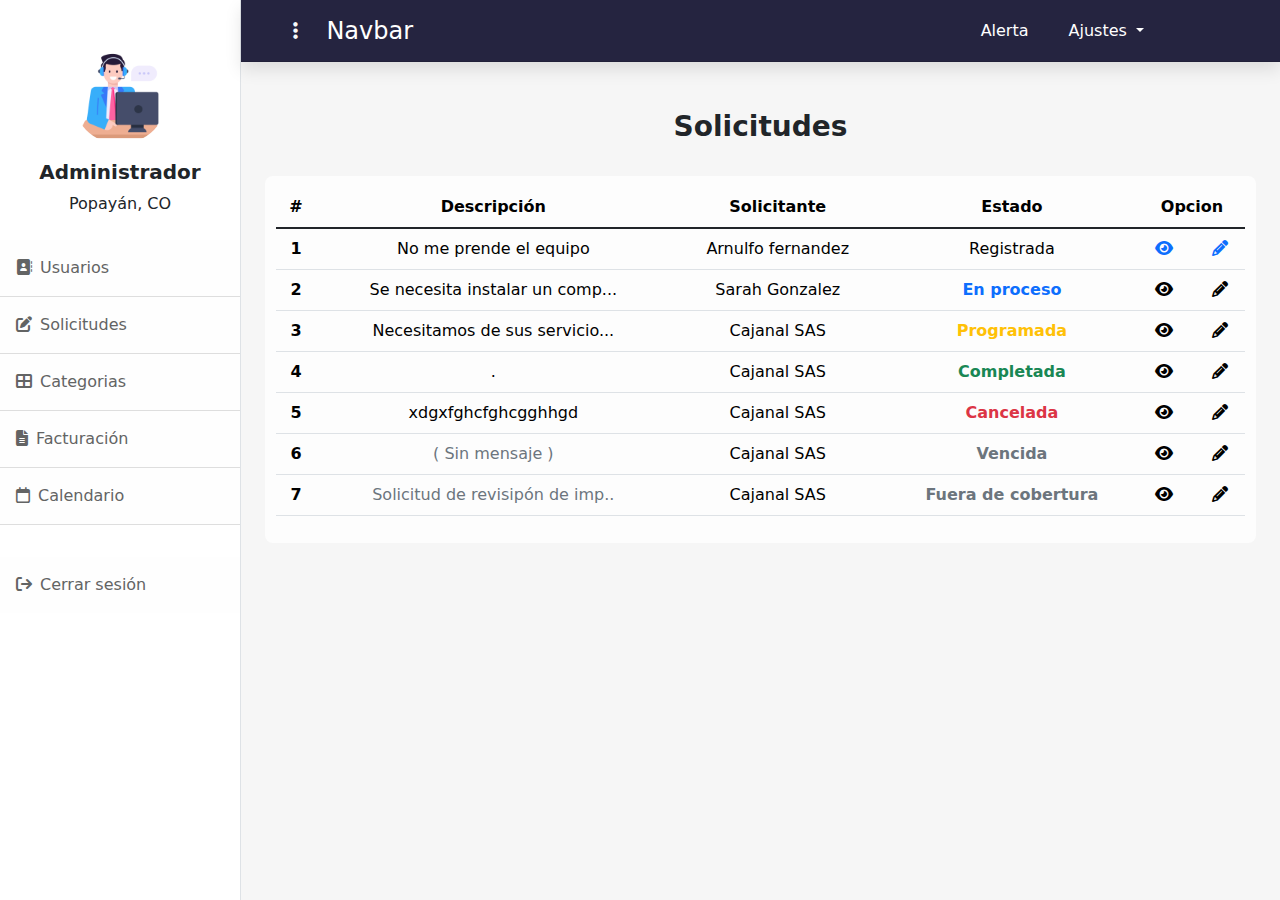
<file: user/requestList.html>
<!DOCTYPE html>
<html lang="en">

<head>
    <meta charset="UTF-8">
    <meta name="viewport" content="width=device-width, initial-scale=1.0">
    <link href="https://cdn.jsdelivr.net/npm/bootstrap@5.2.3/dist/css/bootstrap.min.css" rel="stylesheet">
    <link rel="stylesheet" href="../css/index.css">
    <link rel="stylesheet" href="../css/home.css">
    <link rel="stylesheet" href="../css/requestList.css">

    <title>Document</title>

    <script src="https://cdn.jsdelivr.net/npm/bootstrap@5.0.2/dist/js/bootstrap.bundle.min.js"
        integrity="sha384-MrcW6ZMFYlzcLA8Nl+NtUVF0sA7MsXsP1UyJoMp4YLEuNSfAP+JcXn/tWtIaxVXM"
        crossorigin="anonymous"></script>

    <!--Button icons -->
    <link rel="stylesheet" href="https://cdnjs.cloudflare.com/ajax/libs/font-awesome/6.2.0/css/all.min.css">

    <!-- JQuery -->
    <script src="https://ajax.googleapis.com/ajax/libs/jquery/3.6.1/jquery.min.js"></script>



</head>

<body style="background-color: #f6f6f6;">

    <!-- MENU COMPLETO -->
    <div class="d-flex" id="wrapper">
        <!-- Sidebar-->
        <div class="border-end bg-white" id="sidebar-wrapper">

            <div class="list-group list-group-flush">
                <div class="side-inner text-center">
                    <div class="perfil pb-4">
                        <img src="../img/remote.png" alt="Image" class="img-fluid">
                        <h4 class="name lead fw-semibold">Administrador</h4>
                        <span class="country">Popayán, CO</span>
                    </div>

                </div>

                <a class="list-group-item list-group-item-action list-group-item-light p-3 ml-4" href="userList.html">
                    <i class="fa-solid fa-address-book fa-icon"></i>Usuarios
                </a>
                <a class="list-group-item list-group-item-action list-group-item-light p-3" href="#">
                    <i class="fa-solid fa-pen-to-square fa-icon"></i>Solicitudes
                </a>
                <a class="list-group-item list-group-item-action list-group-item-light p-3" href="Categories.html">
                    <i class="fa-solid fa-table-cells-large fa-icon"></i>Categorias
                </a>
                <a class="list-group-item list-group-item-action list-group-item-light p-3" href="invoiceList.html">
                    <i class="fa-solid fa-file-lines fa-icon"></i>Facturación
                </a>

                <a class="list-group-item list-group-item-action list-group-item-light p-3" href="Calendar.html">
                    <i class="fa-regular fa-calendar fa-icon"></i>Calendario
                </a>
                <div class="p-3">

                </div>
                <a class="list-group-item list-group-item-action list-group-item-light p-3" href="#!">
                    <i class="fa-solid fa-arrow-right-from-bracket fa-icon"></i>Cerrar sesión
                </a>
            </div>
        </div>
        <div id="page-content-wrapper">
            <!-- Menu superior -->
            <nav class="navbar navbar-expand-lg bd-navbar sticky-top">
                <div class="container-fluid">
                    <button class="btn custom-buttons mx-2 text-light" id="sidebarToggle">
                        <i class="fa-regular fa-solid fa-ellipsis-vertical fa-lg"></i>
                    </button>
                    <a class="navbar-brand" href="#">Navbar</a>

                    <button class="navbar-toggler" type="button" data-bs-toggle="collapse"
                        data-bs-target="#navbarSupportedContent" aria-controls="navbarSupportedContent"
                        aria-expanded="false" aria-label="Toggle navigation">
                        <span class="navbar-toggler-icon"></span>
                    </button>
                    <div class="collapse navbar-collapse justify-content-end " id="navbarSupportedContent">
                        <ul class="navbar-nav">
                            <li class="nav-item">
                                <a class="nav-link" href="#Normatividad">Alerta</a>
                            </li>
                        </ul>

                        <!-- Opciones de usuario -->

                        <li class="nav-item dropdown" style="padding: 0 6em 0 1em;list-style: none;">
                            <a class="nav-link dropdown-toggle" href="#" role="button" data-bs-toggle="dropdown"
                                aria-expanded="false">
                                Ajustes
                            </a>
                            <div class="dropdown-menu dropdown-menu-right dropdown-menu-lg-left">
                                <button class="dropdown-item" type="button">Editar perfil</button>
                                <button class="dropdown-item" type="button">Soporte</button>
                                <hr class="dropdown-divider">
                                <button class="dropdown-item" type="button">Cerrar sesión</button>
                            </div>
                        </li>
                    </div>
                </div>
            </nav>
            <!-- CONTENIDO -->
            <div class="container-fluid p-4 table-box">
                <div>
                    <h3 class="text-center p-4 fw-semibold">Solicitudes</h3>
                </div>
                <div class="table-mark text-center">
                    <table class="table table-hover">
                        <thead>
                            <tr>
                                <th scope="col">#</th>
                                <th scope="col">Descripción</th>
                                <th scope="col">Solicitante</th>
                                <th scope="col">Estado</th>
                                <th scope="col">Opcion</th>

                            </tr>
                        </thead>
                        <tbody>
                            <tr>
                                <th scope="row">1</th>
                                <td>No me prende el equipo</td>
                                <td>Arnulfo fernandez</td>
                                <td>Registrada</td>
                                <td>
                                    <div class="row text-center tool">
                                        <div class="col-md">
                                            <a href="#" data-toggle="tooltip" data-bs-toggle="modal"
                                                data-bs-target="#modalVer" data-bs-whatever="0001"
                                                data-bs-state="en proceso" data-bs-description="No me prende el equipo"
                                                data-bs-recent="Cordialmente se intenta llamar al funcionario pero no contesto. (Vie. 19/08/22 16:39:32)"
                                                data-placement="top" title="Ver">
                                                <i class="fa-solid fa-eye"></i>
                                            </a>

                                        </div>
                                        <div class="col-md">
                                            <a href="#" data-toggle="tooltip" data-bs-toggle="modal"
                                                data-bs-target="#modalEditar" data-bs-whatever="0001"
                                                data-bs-state="en proceso" data-bs-description="No me prende el equipo"
                                                data-bs-recent="Cordialmente se intenta llamar al funcionario pero no contesto. (Vie. 19/08/22 16:39:32)"
                                                data-placement="top" title="Editar">
                                                <i class="fa-solid fa-pencil" textarea="Editar"></i>
                                            </a>
                                        </div>
                                    </div>
                                    <!-- Modal > ver -->
                                    <div class="modal fade" id="modalVer" tabindex="-1" role="dialog"
                                        aria-labelledby="modalVer">
                                        <div class="modal-dialog ">
                                            <div class="modal-content">
                                                <div class="modal-header">
                                                    <h5 class="modal-title w-100 text-center" id="modalVerLabel">New
                                                        message</h5>
                                                    <button type="button" class="btn-close" data-bs-dismiss="modal"
                                                        aria-label="Close"></button>
                                                </div>
                                                <div class="modal-body">
                                                    <form>
                                                        <div class="mb-3">
                                                            <label for="message-text"
                                                                class="col-form-label fw-semibold">Descripción</label>
                                                            <textarea disabled
                                                                class="disabled description-text form-control "
                                                                id="description-text"></textarea>
                                                        </div>
                                                        <div class="row mb-2 text-center">
                                                            <div class="col-6">
                                                                <p>Elementos: <span class="fw-semibold text-danger">
                                                                        bateria</span></p>
                                                            </div>
                                                            <div class="col-6">
                                                                <p> # Elementos: <span class="fw-semibold text-danger">
                                                                        06</span></p>
                                                            </div>
                                                        </div>
                                                        <label for="message-text "
                                                            class="col-form-label fw-semibold mb-2">Solicitante</label>
                                                        <div class="row mb-3 text-center table-mark m-1">

                                                            <div class="col-6">
                                                                <span class="fw-semibold text-warning">Arnulfo
                                                                    fernandez</span><br>
                                                                <span>Calle 3 # 24 - 45 barrio mirador</span>
                                                                <span class="fw-semibold text-success">311234567</span>

                                                            </div>
                                                            <div class="col-6">
                                                                <span class="fw-semibold">arnulfo82@gmail.com</span><br>
                                                                <span>Visita: 27/ago/2022</span>
                                                                <span class="fw-semibold text-success">Remoto</span>
                                                            </div>
                                                        </div>
                                                        <div class="mb-3">

                                                            <label for="message-text"
                                                                class="col-form-label fw-semibold">Novedades</label>
                                                            <textarea disabled class="disabled recent-text form-control"
                                                                id="recent-text"></textarea>
                                                            <a class="link-primary fs-6 fw-light" href="userNews.html">Ver todas las
                                                                novedades</a>
                                                        </div>
                                                    </form>
                                                </div>
                                                <div class="modal-footer" style="justify-content: center;">
                                                    <button type="button"
                                                        class="btn btn-primary custom-buttons">Guardar</button>
                                                    <button type="button"
                                                        class="btn btn-primary custom-buttons btn-success">
                                                        Factura</button>
                                                </div>

                                            </div>
                                        </div>
                                    </div>

                                    <!-- Modal de Editar -->

                                    <div class="modal fade" id="modalEditar" tabindex="-1" role="dialog"
                                        aria-labelledby="modalEditar">
                                        <div class="modal-dialog modal-lg">
                                            <div class="modal-content">
                                                <div class="modal-header">
                                                    <h5 class="modal-title w-100 text-center" id="modalEditarLabel">New
                                                        message</h5>
                                                    <button type="button" class="btn-close" data-bs-dismiss="modal"
                                                        aria-label="Close"></button>
                                                </div>
                                                <div class="modal-body">
                                                    <form>
                                                        <div class="mb-3">
                                                            <label for="message-text"
                                                                class="col-form-label fw-semibold">Descripción</label>
                                                            <textarea
                                                                class="description-text form-control "
                                                                id="description-text"></textarea>
                                                        </div>
                                                        <div class="row mb-2">
                                                            <div class="col-6">
                                                                <label for="message-text"
                                                                class="col-form-label fw-semibold">Elemento</label>
                                                                <label for="inputState"></label>
                                                                <select id="inputState" class="form-control">
                                                                    <option selected>Selecciona...</option>
                                                                    <option>Atención remota</option>
                                                                    <option>Atención en sitio</option>
                                                                </select>
                                                            </div>
                                                            <div class="col-6">
                                                                <label for="message-text"
                                                                class="col-form-label fw-semibold">Cantidad elementos</label>
                                                                <input class="form-control" id="numElements" name="numElements" type="number">
                                                            </div>
                                                        </div>
                                                        <h5 for="message-text "
                                                            class="col-form-label fw-semibold mb-2">Datos del usuario</h5>
                                                            <div class="container mb-3 text-center table-mark m-1">
                                                                <div class="row">
                                                                
                                                                    <div class="col-6">
                                                                        <label for="message-text " class="col-form-label fw-semibold mb-2">Nombre</label>
                                                                        <input class="form-control" id="numElements" name="numElements" type="text">
                                                                    </div>
                                                                    <div class="col-6">
                                                                        <label for="message-text " class="col-form-label fw-semibold mb-2"># Contacto</label>
                                                                        <input class="form-control" id="numElements" name="numElements" type="number">
                                                                    </div>
                                                                </div>
                                                                <div class="row">
                                                                
                                                                    <div class="col-6">
                                                                        <label for="message-text " class="col-form-label fw-semibold mb-2">Direccion</label>
                                                                        <input class="form-control" id="numElements" name="numElements" type="text">
                                                                    </div>
                                                                    <div class="col-6">
                                                                        <label for="message-text " class="col-form-label fw-semibold mb-2">Correo</label>
                                                                        <input class="form-control" id="numElements" name="numElements" type="mail">
                                                                    </div>
                                                                </div>
                                                            </div>
                                                       
                                                        <div class="mb-3">
                                                            <div class="row mb-2">
                                                                <div class="col-4">
                                                                    <label for="message-text"
                                                                    class="col-form-label fw-semibold">Fecha de visita</label>
                                                                    <input class="form-control" id="numElements" name="numElements" type="date">
                                                                </div>
                                                                <div class="col-4">
                                                                    <label for="message-text"
                                                                    class="col-form-label fw-semibold">Tipo de soporte</label>
                                                                    <label for="inputState"></label>
                                                                    <select id="inputState" class="form-control">
                                                                        <option selected>Selecciona...</option>
                                                                        <option>Atención remota</option>
                                                                        <option>Atención en sitio</option>
                                                                    </select>
                                                                </div>
                                                                <div class="col-4">
                                                                    <label for="message-text"
                                                                    class="col-form-label fw-semibold">Estado solicitud</label>
                                                                    <label for="inputState"></label>
                                                                    <select id="inputState" class="form-control">
                                                                        <option selected>Selecciona...</option>
                                                                        <option>Registrada</option>	
                                                                        <option>En proceso</option>	
                                                                        <option>Programada</option>	
                                                                        <option>Completada</option> 	
                                                                        <option>Cancelada</option> 	
                                                                        <option>Vencida</option> 	
                                                                        <option>Fuera de cobertura</option>
                                                                    </select>
                                                                </div>
                                                            </div>
                                                        </div>
                                                        <div class="modal-footer" style="justify-content: center;">
                                                            <button type="button"
                                                                class="btn btn-primary custom-buttons">Guardar</button>
                                                        </div>
                                                    </form>
                                                </div>


                                            </div>
                                        </div>
                                    </div>
                                </td>
                            </tr>
                            <tr>
                                <th scope="row">2</th>
                                <td>Se necesita instalar un comp...</td>
                                <td>Sarah Gonzalez</td>
                                <td class="text-primary fw-semibold">En proceso</td>
                                <td>
                                    <div class="row text-center">
                                        <div class="col-md">
                                            <i class="fa-solid fa-eye"></i>
                                        </div>
                                        <div class="col">
                                            <i class="fa-solid fa-pencil" textarea="Editar"></i>
                                        </div>
                                    </div>
                                </td>
                            </tr>
                            <tr>
                                <th scope="row">3</th>
                                <td>Necesitamos de sus servicio...</td>
                                <td>Cajanal SAS</td>
                                <td class="text-warning fw-semibold">Programada</td>
                                <td>
                                    <div class="row text-center">
                                        <div class="col-md">
                                            <i class="fa-solid fa-eye"></i>
                                        </div>
                                        <div class="col">
                                            <i class="fa-solid fa-pencil" textarea="Editar"></i>
                                        </div>
                                    </div>
                                </td>
                            </tr>
                            <tr>
                                <th scope="row">4</th>
                                <td>.</td>
                                <td>Cajanal SAS</td>
                                <td class="text-success fw-semibold">Completada</td>
                                <td>
                                    <div class="row text-center">
                                        <div class="col-md">
                                            <i class="fa-solid fa-eye"></i>
                                        </div>
                                        <div class="col">
                                            <i class="fa-solid fa-pencil" textarea="Editar"></i>
                                        </div>
                                    </div>
                                </td>
                            </tr>
                            <tr>
                                <th scope="row">5</th>
                                <td>xdgxfghcfghcgghhgd</td>
                                <td>Cajanal SAS</td>
                                <td class="text-danger fw-semibold">Cancelada</td>
                                <td>
                                    <div class="row text-center">
                                        <div class="col-md">
                                            <i class="fa-solid fa-eye"></i>
                                        </div>
                                        <div class="col">
                                            <i class="fa-solid fa-pencil" textarea="Editar"></i>
                                        </div>
                                    </div>
                                </td>
                            </tr>
                            <tr>
                                <th scope="row">6</th>
                                <td class="text-secondary">( Sin mensaje )</td>
                                <td>Cajanal SAS</td>
                                <td class="text-secondary fw-semibold">Vencida</td>
                                <td>
                                    <div class="row text-center">
                                        <div class="col-md">
                                            <i class="fa-solid fa-eye"></i>
                                        </div>
                                        <div class="col">
                                            <i class="fa-solid fa-pencil" textarea="Editar"></i>
                                        </div>
                                    </div>
                                </td>
                            </tr>
                            <tr>
                                <th scope="row">7</th>
                                <td class="text-secondary">Solicitud de revisipón de imp..</td>
                                <td>Cajanal SAS</td>
                                <td class="text-secondary fw-semibold">Fuera de cobertura</td>
                                <td>
                                    <div class="row text-center option-buttons">
                                        <div class="col-md">
                                            <i class="fa-solid fa-eye"></i>
                                        </div>
                                        <div class="col-md">
                                            <i class="fa-solid fa-pencil" textarea="Editar"></i>
                                        </div>
                                    </div>
                                </td>
                            </tr>


                        </tbody>
                    </table>
                </div>
            </div>
        </div>
    </div>

    <!-- Javascript -->
    <script src="https://cdn.jsdelivr.net/npm/@popperjs/core@2.11.2/dist/umd/popper.min.js"
        integrity="sha384-q9CRHqZndzlxGLOj+xrdLDJa9ittGte1NksRmgJKeCV9DrM7Kz868XYqsKWPpAmn"
        crossorigin="anonymous"></script>
    <script src="https://cdn.jsdelivr.net/npm/bootstrap@5.1.3/dist/js/bootstrap.min.js"
        integrity="sha384-QJHtvGhmr9XOIpI6YVutG+2QOK9T+ZnN4kzFN1RtK3zEFEIsxhlmWl5/YESvpZ13"
        crossorigin="anonymous"></script>
    <script>
        /*!
        * Start Bootstrap - Simple Sidebar v6.0.5 (https://startbootstrap.com/template/simple-sidebar)
        * Copyright 2013-2022 Start Bootstrap
        * Licensed under MIT (https://github.com/StartBootstrap/startbootstrap-simple-sidebar/blob/master/LICENSE)
        */
        // 
        // Scripts
        // 

        window.addEventListener('DOMContentLoaded', event => {

            // Toggle the side navigation
            const sidebarToggle = document.body.querySelector('#sidebarToggle');
            if (sidebarToggle) {
                // Uncomment Below to persist sidebar toggle between refreshes
                // if (localStorage.getItem('sb|sidebar-toggle') === 'true') {
                //     document.body.classList.toggle('sb-sidenav-toggled');
                // }
                sidebarToggle.addEventListener('click', event => {
                    event.preventDefault();
                    document.body.classList.toggle('sb-sidenav-toggled');
                    localStorage.setItem('sb|sidebar-toggle', document.body.classList.contains('sb-sidenav-toggled'));
                });
            }

        });
        $(function () {
            $('[data-toggle="tooltip"]').tooltip()
        })

        var modalVer = document.getElementById('modalVer')
        modalVer.addEventListener('show.bs.modal', function (event) {
            // Button that triggered the modal
            var button = event.relatedTarget
            // Extract info from data-bs-* attributes
            var recipient = button.getAttribute('data-bs-whatever')
            const description = button.getAttribute('data-bs-description')
            const recent = button.getAttribute('data-bs-recent')
            var state = button.getAttribute('data-bs-state')
            // If necessary, you could initiate an AJAX request here
            // and then do the updating in a callback.
            //
            // Update the modal's content.
            var modalTitle = modalVer.querySelector('.modal-title')
            var descriptionText = modalVer.querySelector('.description-text')
            var recentText = modalVer.querySelector('.recent-text')


            //modalTitle.classList.add("text-success")
            modalTitle.textContent = 'Solicitud # ' + recipient + ' (' + state + ')'
            descriptionText.textContent = description
            recentText.textContent = recent

        })

        var modalEditar = document.getElementById('modalEditar')
        modalEditar.addEventListener('show.bs.modal', function (event) {
            // Button that triggered the modal
            var button = event.relatedTarget
            // Extract info from data-bs-* attributes
            var recipient = button.getAttribute('data-bs-whatever')
            const description = button.getAttribute('data-bs-description')
            const recent = button.getAttribute('data-bs-recent')
            var state = button.getAttribute('data-bs-state')
            // If necessary, you could initiate an AJAX request here
            // and then do the updating in a callback.
            //
            // Update the modal's content.
            var modalTitle = modalEditar.querySelector('.modal-title')
            var descriptionText = modalEditar.querySelector('.description-text')


            //modalTitle.classList.add("text-success")
            modalTitle.textContent = 'Editar Solicitud ( # '+ recipient + ' )'
            descriptionText.textContent = description

        })

    </script>
    <!-- Javascript -->
    <script src="https://cdn.jsdelivr.net/npm/@popperjs/core@2.11.2/dist/umd/popper.min.js"
        integrity="sha384-q9CRHqZndzlxGLOj+xrdLDJa9ittGte1NksRmgJKeCV9DrM7Kz868XYqsKWPpAmn"
        crossorigin="anonymous"></script>
    <script src="https://cdn.jsdelivr.net/npm/bootstrap@5.1.3/dist/js/bootstrap.min.js"
        integrity="sha384-QJHtvGhmr9XOIpI6YVutG+2QOK9T+ZnN4kzFN1RtK3zEFEIsxhlmWl5/YESvpZ13"
        crossorigin="anonymous"></script>
</body>

</html>
</file>
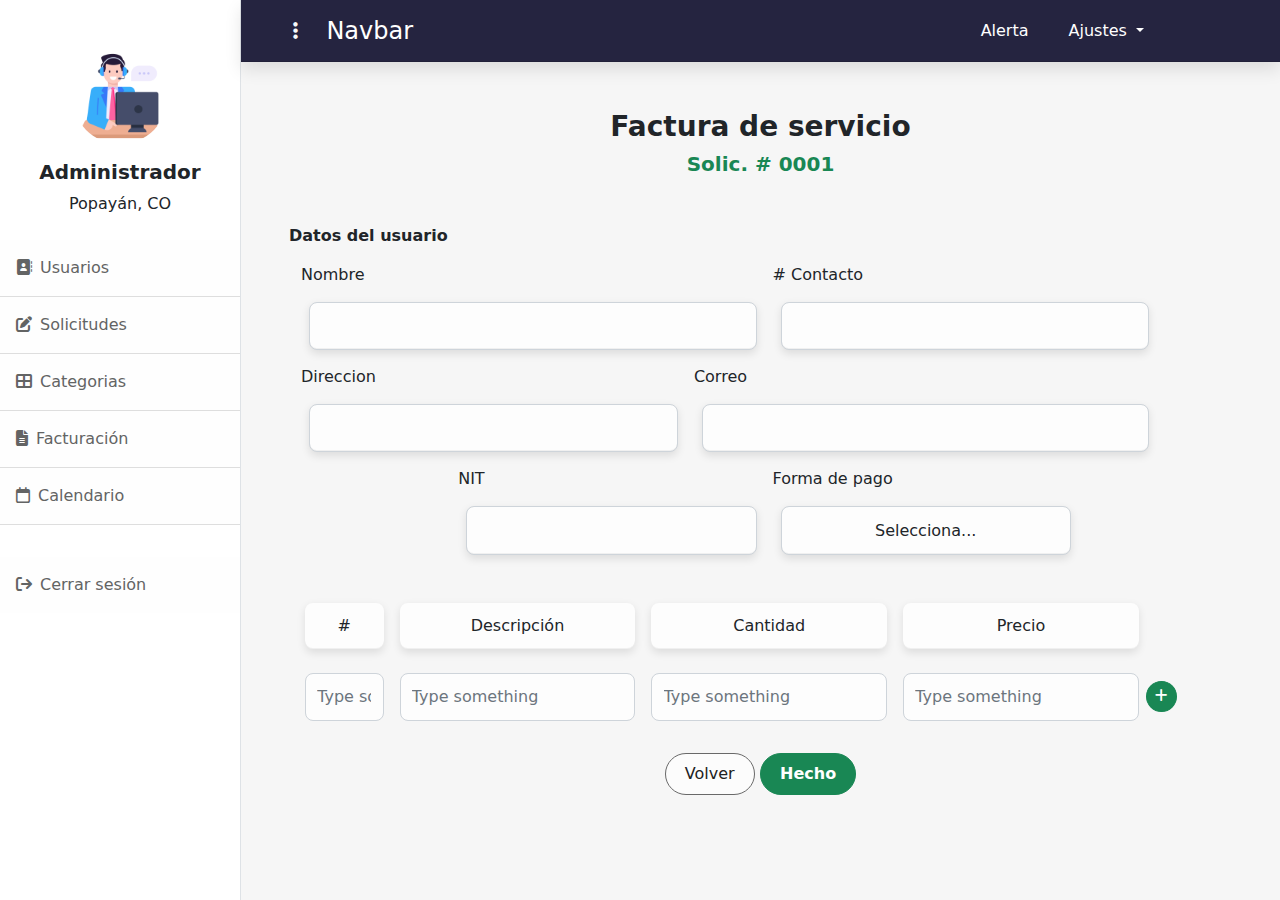
<file: user/serviceInvoice.html>
<!DOCTYPE html>
<html lang="en">

<head>
    <meta charset="UTF-8">
    <meta name="viewport" content="width=device-width, initial-scale=1.0">
    <link href="https://cdn.jsdelivr.net/npm/bootstrap@5.2.3/dist/css/bootstrap.min.css" rel="stylesheet">
    <link rel="stylesheet" href="../css/index.css">
    <link rel="stylesheet" href="../css/home.css">
    <link rel="stylesheet" href="../css/requestList.css">

    <title>Document</title>

    <script src="https://cdn.jsdelivr.net/npm/bootstrap@5.0.2/dist/js/bootstrap.bundle.min.js"
        integrity="sha384-MrcW6ZMFYlzcLA8Nl+NtUVF0sA7MsXsP1UyJoMp4YLEuNSfAP+JcXn/tWtIaxVXM"
        crossorigin="anonymous"></script>

    <!--Button icons -->
    <link rel="stylesheet" href="https://cdnjs.cloudflare.com/ajax/libs/font-awesome/6.2.0/css/all.min.css">

    <!-- JQuery -->
    <script src="https://ajax.googleapis.com/ajax/libs/jquery/3.6.1/jquery.min.js"></script>



</head>

<body style="background-color: #f6f6f6;">

    <!-- MENU COMPLETO -->
    <div class="d-flex" id="wrapper">
        <!-- Sidebar-->
        <div class="border-end bg-white" id="sidebar-wrapper">

            <div class="list-group list-group-flush">
                <div class="side-inner text-center">
                    <div class="perfil pb-4">
                        <img src="../img/remote.png" alt="Image" class="img-fluid">
                        <h4 class="name lead fw-semibold">Administrador</h4>
                        <span class="country">Popayán, CO</span>
                    </div>

                </div>

                <a class="list-group-item list-group-item-action list-group-item-light p-3 ml-4" href="#!">
                    <i class="fa-solid fa-address-book fa-icon"></i>Usuarios
                </a>
                <a class="list-group-item list-group-item-action list-group-item-light p-3" href="#!">
                    <i class="fa-solid fa-pen-to-square fa-icon"></i>Solicitudes
                </a>
                <a class="list-group-item list-group-item-action list-group-item-light p-3" href="#!">
                    <i class="fa-solid fa-table-cells-large fa-icon"></i>Categorias
                </a>
                <a class="list-group-item list-group-item-action list-group-item-light p-3" href="#!">
                    <i class="fa-solid fa-file-lines fa-icon"></i>Facturación
                </a>

                <a class="list-group-item list-group-item-action list-group-item-light p-3" href="#!">
                    <i class="fa-regular fa-calendar fa-icon"></i>Calendario
                </a>
                <div class="p-3">

                </div>
                <a class="list-group-item list-group-item-action list-group-item-light p-3" href="#!">
                    <i class="fa-solid fa-arrow-right-from-bracket fa-icon"></i>Cerrar sesión
                </a>
            </div>
        </div>
        <div id="page-content-wrapper">
            <!-- Menu superior -->
            <nav class="navbar navbar-expand-lg bd-navbar sticky-top">
                <div class="container-fluid">
                    <button class="btn custom-buttons mx-2 text-light" id="sidebarToggle">
                        <i class="fa-regular fa-solid fa-ellipsis-vertical fa-lg"></i>
                    </button>
                    <a class="navbar-brand" href="#">Navbar</a>

                    <button class="navbar-toggler" type="button" data-bs-toggle="collapse"
                        data-bs-target="#navbarSupportedContent" aria-controls="navbarSupportedContent"
                        aria-expanded="false" aria-label="Toggle navigation">
                        <span class="navbar-toggler-icon"></span>
                    </button>
                    <div class="collapse navbar-collapse justify-content-end " id="navbarSupportedContent">
                        <ul class="navbar-nav">
                            <li class="nav-item">
                                <a class="nav-link" href="#Normatividad">Alerta</a>
                            </li>
                        </ul>

                        <!-- Opciones de usuario -->

                        <li class="nav-item dropdown" style="padding: 0 6em 0 1em;list-style: none;">
                            <a class="nav-link dropdown-toggle" href="#" role="button" data-bs-toggle="dropdown"
                                aria-expanded="false">
                                Ajustes
                            </a>
                            <div class="dropdown-menu dropdown-menu-right dropdown-menu-lg-left">
                                <button class="dropdown-item" type="button">Editar perfil</button>
                                <button class="dropdown-item" type="button">Soporte</button>
                                <hr class="dropdown-divider">
                                <button class="dropdown-item" type="button">Cerrar sesión</button>
                            </div>
                        </li>
                    </div>
                </div>
            </nav>
            <!-- CONTENIDO -->
            <div class="container-fluid pt-5">
                <div class="mb-5">
                    <h3 class="text-center fw-semibold">Factura de servicio</h3>
                    <h5 class="news-id text-center text-success fw-bold">Solic. # 0001</h5>
                </div>
                <!--Formulario-->

                <div class="container">
                    <div class="row">
                        <div class="control-group" id="fields">
                            <label class="control-label fw-semibold" for="field1">Datos del usuario</label>
                        </div>
                        <div class="controls">
                            <form id="formInvoice" class="justify-content-center" role="form" autocomplete="off">
                                <div class="col-xs-3">
                                    <div class="row row-inputs">
                                        <div class="col-6">
                                            <label for="message-text " class="col-form-label mt-2">Nombre</label>
                                            <input required class="form-control table-mark-invoice labelInvoice" id="numElements"
                                                name="numElements" type="text">
                                        </div>
                                        <div class="col-5">
                                            <label for="message-text " class="col-form-label mt-2">#
                                                Contacto</label>
                                            <input class="form-control table-mark-invoice labelInvoice" id="numElements"
                                                name="numElements" type="number">
                                        </div>
                                    </div>

                                    <div class="row row-inputs">
                                        <div class="col-5">
                                            <label for="message-text " class="col-form-label">Direccion</label>
                                            <input
                                                class="form-control table-mark-invoice labelInvoice table-mark-invoice"
                                                id="numElements" name="numElements" type="text">
                                        </div>
                                        <div class="col-6">
                                            <label for="message-text " class="col-form-label">Correo</label>
                                            <input class="form-control table-mark-invoice labelInvoice" id="numElements"
                                                name="numElements" type="mail">
                                        </div>
                                    </div>

                                    <div class="row row-inputs justify-content-center pb-4">
                                        <div class="col-4">
                                            <label for="message-text " class="col-form-label">NIT</label>
                                            <input
                                                class="form-control table-mark-invoice labelInvoice table-mark-invoice"
                                                id="numElements" name="numElements" type="text">
                                        </div>
                                        <div class="col-4">
                                            <label for="message-text " class="col-form-label">Forma de pago</label>
                                            <select id="inputState"
                                                class="form-control table-mark-invoice labelInvoice">
                                                <option selected>Selecciona...</option>
                                                <option>Contado</option>
                                                <option>Debito</option>
                                                <option>Credito</option>
                                            </select>
                                        </div>
                                    </div>
                                </div>
                                <div class="entry input-group col-xs-3">
                                    <div class="col col-lg-1 m-2">
                                        <label class="labelInvoice" for="numberElement">#</label>
                                    </div>
                                    <div class="col-3 m-2">
                                        <label class="labelInvoice" for="descriptionElement">Descripción</label>
                                    </div>
                                    <div class="col-3 m-2">
                                        <label class="labelInvoice" for="numberElement">Cantidad</label>
                                    </div>
                                    <div class="col-3 m-2">
                                        <label class="labelInvoice" for="numberElement">Precio</label>
                                    </div>
                                </div>
                                <div class="entry input-group col-xs-3">
                                    <div class="col col-lg-1 m-2">
                                        <input id="numberElement" class="form-control table-mark-invoice"
                                            name="fields[]" type="text" placeholder="Type something" />
                                    </div>
                                    <div class="col-3 m-2">
                                        <input id="descriptionElement" class="form-control table-mark-invoice"
                                            name="fields[]" type="text" placeholder="Type something" />
                                    </div>
                                    <div class="col-3 m-2">
                                        <input class="form-control table-mark-invoice" name="fields[]" type="text"
                                            placeholder="Type something" />
                                    </div>
                                    <div class="col-3 m-2">
                                        <input class="form-control table-mark-invoice" name="fields[]" type="text"
                                            placeholder="Type something" />
                                    </div>
                                    <div class="col-1">
                                        <span class="input-group-btn">
                                            <button class="btn btn-success btn-add custom-buttons-small" type="button">
                                                <i class="fa-solid fa-plus fa-sm"></i>
                                            </button>
                                        </span>
                                    </div>
                                </div>
                            </div>
                                <div class="mb-3 pt-4 InvoiceButtons text-center">
                                    <input type="button" id="botonAnterior"
                                        class="custom-buttons custom-button-previous btn" value="Volver" />
                                    <input type="submit" id="botonFinalizar"
                                        class="submit custom-buttons btn-success btn fw-semibold" value="Hecho" />
                                </div>
                                <br>
                            </form>
                        
                    </div>
                </div>
            </div>
        </div>
    </div>
    </div>

    <!-- Javascript -->
    <script src="https://cdn.jsdelivr.net/npm/@popperjs/core@2.11.2/dist/umd/popper.min.js"
        integrity="sha384-q9CRHqZndzlxGLOj+xrdLDJa9ittGte1NksRmgJKeCV9DrM7Kz868XYqsKWPpAmn"
        crossorigin="anonymous"></script>
    <script src="https://cdn.jsdelivr.net/npm/bootstrap@5.1.3/dist/js/bootstrap.min.js"
        integrity="sha384-QJHtvGhmr9XOIpI6YVutG+2QOK9T+ZnN4kzFN1RtK3zEFEIsxhlmWl5/YESvpZ13"
        crossorigin="anonymous"></script>
    <script>
        /*!
        * Start Bootstrap - Simple Sidebar v6.0.5 (https://startbootstrap.com/template/simple-sidebar)
        * Copyright 2013-2022 Start Bootstrap
        * Licensed under MIT (https://github.com/StartBootstrap/startbootstrap-simple-sidebar/blob/master/LICENSE)
        */
        // 
        // Scripts
        // 

        window.addEventListener('DOMContentLoaded', event => {

            // Toggle the side navigation
            const sidebarToggle = document.body.querySelector('#sidebarToggle');
            if (sidebarToggle) {
                // Uncomment Below to persist sidebar toggle between refreshes
                // if (localStorage.getItem('sb|sidebar-toggle') === 'true') {
                //     document.body.classList.toggle('sb-sidenav-toggled');
                // }
                sidebarToggle.addEventListener('click', event => {
                    event.preventDefault();
                    document.body.classList.toggle('sb-sidenav-toggled');
                    localStorage.setItem('sb|sidebar-toggle', document.body.classList.contains('sb-sidenav-toggled'));
                });
            }

        });
        $(function () {
            $('[data-toggle="tooltip"]').tooltip()

            $(document).on('click', '.btn-add', function (e) {
                e.preventDefault();

                var controlForm = $('.controls form:first'),
                    currentEntry = $(this).parents('.entry:first'),
                    newEntry = $(currentEntry.clone()).appendTo(controlForm);

                newEntry.find('input').val('');
                controlForm.find('.entry:not(:last) .btn-add')
                    .removeClass('btn-add').addClass('btn-remove')
                    .removeClass('btn-success').addClass('btn-danger')
                    .addClass('custom-buttons-small')
                    .html('<i class="fa-solid fa-minus"></i>');
            }).on('click', '.btn-remove', function (e) {
                $(this).parents('.entry:first').remove();

                e.preventDefault();
                return false;
            });
        });

        var modalVer = document.getElementById('modalVer')
        modalVer.addEventListener('show.bs.modal', function (event) {
            // Button that triggered the modal
            var button = event.relatedTarget
            // Extract info from data-bs-* attributes
            var recipient = button.getAttribute('data-bs-whatever')
            const description = button.getAttribute('data-bs-description')
            const recent = button.getAttribute('data-bs-recent')
            var state = button.getAttribute('data-bs-state')
            // If necessary, you could initiate an AJAX request here
            // and then do the updating in a callback.
            //
            // Update the modal's content.
            var modalTitle = modalVer.querySelector('.modal-title')
            var descriptionText = modalVer.querySelector('.description-text')
            var recentText = modalVer.querySelector('.recent-text')


            //modalTitle.classList.add("text-success")
            modalTitle.textContent = 'Solicitud # ' + recipient + ' (' + state + ')'
            descriptionText.textContent = description
            recentText.textContent = recent

        })

        var modalEditar = document.getElementById('modalEditar')
        modalEditar.addEventListener('show.bs.modal', function (event) {
            // Button that triggered the modal
            var button = event.relatedTarget
            // Extract info from data-bs-* attributes
            var recipient = button.getAttribute('data-bs-whatever')
            const description = button.getAttribute('data-bs-description')
            const recent = button.getAttribute('data-bs-recent')
            var state = button.getAttribute('data-bs-state')
            // If necessary, you could initiate an AJAX request here
            // and then do the updating in a callback.
            //
            // Update the modal's content.
            var modalTitle = modalEditar.querySelector('.modal-title')
            var descriptionText = modalEditar.querySelector('.description-text')


            //modalTitle.classList.add("text-success")
            modalTitle.textContent = 'Editar Solicitud ( # ' + recipient + ' )'
            descriptionText.textContent = description

        })

    </script>
    <!-- Javascript -->
    <script src="https://cdn.jsdelivr.net/npm/@popperjs/core@2.11.2/dist/umd/popper.min.js"
        integrity="sha384-q9CRHqZndzlxGLOj+xrdLDJa9ittGte1NksRmgJKeCV9DrM7Kz868XYqsKWPpAmn"
        crossorigin="anonymous"></script>
    <script src="https://cdn.jsdelivr.net/npm/bootstrap@5.1.3/dist/js/bootstrap.min.js"
        integrity="sha384-QJHtvGhmr9XOIpI6YVutG+2QOK9T+ZnN4kzFN1RtK3zEFEIsxhlmWl5/YESvpZ13"
        crossorigin="anonymous"></script>
</body>

</html>
</file>
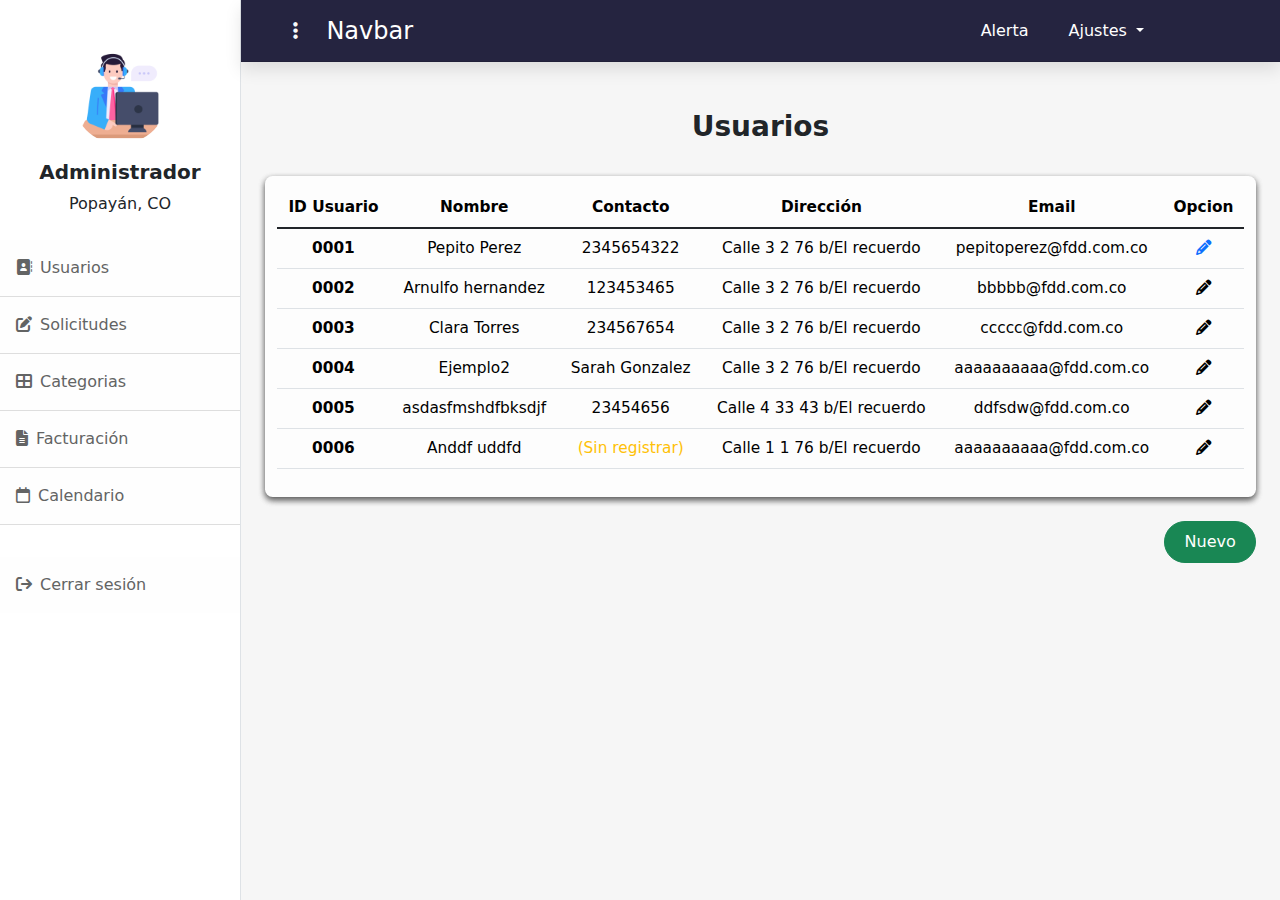
<file: user/userList.html>
<!DOCTYPE html>
<html lang="en">

<head>
    <meta charset="UTF-8">
    <meta name="viewport" content="width=device-width, initial-scale=1.0">
    <link href="https://cdn.jsdelivr.net/npm/bootstrap@5.2.3/dist/css/bootstrap.min.css" rel="stylesheet">
    <link rel="stylesheet" href="../css/index.css"> 
    <link rel="stylesheet" href="../css/home.css"> 
    <link rel="stylesheet" href="../css/requestList.css">

    <title>Document</title>

    <script src="https://cdn.jsdelivr.net/npm/bootstrap@5.0.2/dist/js/bootstrap.bundle.min.js"
        integrity="sha384-MrcW6ZMFYlzcLA8Nl+NtUVF0sA7MsXsP1UyJoMp4YLEuNSfAP+JcXn/tWtIaxVXM"
        crossorigin="anonymous"></script>

    <!--Button icons -->
    <link rel="stylesheet" href="https://cdnjs.cloudflare.com/ajax/libs/font-awesome/6.2.0/css/all.min.css">

    <!-- JQuery -->
    <script src="https://ajax.googleapis.com/ajax/libs/jquery/3.6.1/jquery.min.js"></script>



</head>

<body style="background-color: #f6f6f6;">

    <!-- MENU COMPLETO -->
    <div class="d-flex" id="wrapper">
        <!-- Sidebar-->
        <div class="border-end bg-white" id="sidebar-wrapper">

            <div class="list-group list-group-flush">
                <div class="side-inner text-center">
                    <div class="perfil pb-4">
                        <img src="../img/remote.png" alt="Image" class="img-fluid">
                        <h4 class="name lead fw-semibold">Administrador</h4>
                        <span class="country">Popayán, CO</span>
                    </div>

                </div>

                <a class="list-group-item list-group-item-action list-group-item-light p-3 ml-4" href="#!">
                    <i class="fa-solid fa-address-book fa-icon"></i>Usuarios
                </a>
                <a class="list-group-item list-group-item-action list-group-item-light p-3" href="requestList.html">
                    <i class="fa-solid fa-pen-to-square fa-icon"></i>Solicitudes
                </a>
                <a class="list-group-item list-group-item-action list-group-item-light p-3" href="Categories.html">
                    <i class="fa-solid fa-table-cells-large fa-icon"></i>Categorias
                </a>
                <a class="list-group-item list-group-item-action list-group-item-light p-3" href="invoiceList.html">
                    <i class="fa-solid fa-file-lines fa-icon"></i>Facturación
                </a>

                <a class="list-group-item list-group-item-action list-group-item-light p-3" href="Calendar.html">
                    <i class="fa-regular fa-calendar fa-icon"></i>Calendario
                </a>
                <div class="p-3">

                </div>
                <a class="list-group-item list-group-item-action list-group-item-light p-3" href="#!">
                    <i class="fa-solid fa-arrow-right-from-bracket fa-icon"></i>Cerrar sesión
                </a>
            </div>
        </div>
        <div id="page-content-wrapper">
            <!-- Menu superior -->
            <nav class="navbar navbar-expand-lg bd-navbar sticky-top">
                <div class="container-fluid">
                    <button class="btn custom-buttons mx-2 text-light" id="sidebarToggle">
                        <i class="fa-regular fa-solid fa-ellipsis-vertical fa-lg"></i>
                    </button>
                    <a class="navbar-brand" href="#">Navbar</a>

                    <button class="navbar-toggler" type="button" data-bs-toggle="collapse"
                        data-bs-target="#navbarSupportedContent" aria-controls="navbarSupportedContent"
                        aria-expanded="false" aria-label="Toggle navigation">
                        <span class="navbar-toggler-icon"></span>
                    </button>
                    <div class="collapse navbar-collapse justify-content-end " id="navbarSupportedContent">
                        <ul class="navbar-nav">
                            <li class="nav-item">
                                <a class="nav-link" href="#Normatividad">Alerta</a>
                            </li>
                        </ul>

                        <!-- Opciones de usuario -->

                        <li class="nav-item dropdown" style="padding: 0 6em 0 1em;list-style: none;">
                            <a class="nav-link dropdown-toggle" href="#" role="button" data-bs-toggle="dropdown"
                                aria-expanded="false">
                                Ajustes
                            </a>
                            <div class="dropdown-menu dropdown-menu-right dropdown-menu-lg-left">
                                <button class="dropdown-item" type="button">Editar perfil</button>
                                <button class="dropdown-item" type="button">Soporte</button>
                                <hr class="dropdown-divider">
                                <button class="dropdown-item" type="button">Cerrar sesión</button>
                            </div>
                        </li>
                    </div>
                </div>
            </nav>
            <!-- CONTENIDO -->
            <div class="container-fluid p-4 table-box">
                <div>
                    <h3 class="text-center p-4 fw-semibold">Usuarios</h3>
                </div>
                <div class="table-mark text-center active">
                    <table class="table table-hover">
                        <thead>
                            <tr>
                                <th scope="col">ID Usuario</th>
                                <th scope="col">Nombre</th>
                                <th scope="col">Contacto</th>
                                <th scope="col">Dirección</th>
                                <th scope="col">Email</th>
                                <th>Opcion</th>

                            </tr>
                        </thead>
                        <tbody>
                            <tr>
                                <th scope="row">0001</th>
                                <td>Pepito Perez</td>
                                <td>2345654322</td>
                                <td>Calle 3 2 76 b/El recuerdo</td>
                                <td>pepitoperez@fdd.com.co</td>
                                <td>
                                    <div class="row text-center tool">
                                        <div class="col-md">
                                            <a href="#" data-toggle="tooltip" data-bs-toggle="modal"
                                                data-bs-target="#userEditar" data-bs-id="0001"
                                                data-bs-name="Pepito Perez" data-bs-contact="2345654322"
                                                data-bs-dir="Calle 3 2 76 b/El recuerdo" data-bs-email="pepitoperez@fdd.com.co"
                                                data-placement="top" title="Editar">
                                                <i class="fa-solid fa-pencil" textarea="Editar"></i>
                                            </a>
                                        </div>
                                    </div>

                                    <!-- Modal > ver -->
                                    <div class="modal fade" id="NewUser" tabindex="-1" role="dialog"
                                        aria-labelledby="NewUser">
                                        <div class="modal-dialog">
                                            <div class="modal-content">
                                                <div class="modal-header">
                                                    <h5 class="modal-title w-100 text-center" id="NewUserLabel">New
                                                        message</h5>
                                                    <button type="button" class="btn-close" data-bs-dismiss="modal"
                                                        aria-label="Close"></button>
                                                </div>
                                                <div class="modal-body">
                                                    <form>
                                                        <div class="mb-3">
                                                            <label for="message-text"
                                                                class="col-form-label">Nombre</label>
                                                            <input
                                                                class="description-text form-control active"
                                                                id="description-text" type="text">
                                                        </div>
                                                        <div class="mb-3">
                                                            <label for="message-text"
                                                                class="col-form-label">Dirección</label>
                                                            <input
                                                                class="description-text form-control active"
                                                                id="description-text" type="text">
                                                        </div>
                                                        <div class="mb-3">
                                                            <label for="message-text"
                                                                class="col-form-label">No. Contacto</label>
                                                            <input
                                                                class="description-text form-control active"
                                                                id="description-text" type="number">
                                                        </div>
                                                        <div class="mb-3">
                                                            <label for="message-text"
                                                                class="col-form-label">Correo</label>
                                                            <input
                                                                class="description-text form-control active"
                                                                id="description-text" type="email">
                                                        </div>
                                                        
                                                        <div class="mb-3">
                                                            <label for="message-text"
                                                                class="col-form-label">Rol</label>
                                                            <select id="inputState" class="form-control mt-2 active">
                                                                <option selected>Selecciona...</option>
                                                                <option>Administrador</option>
                                                                <option>Visitante</option>
                                                                <option>Cliente</option>
                                                            </select>
                                                        </div>
                                                        <div class="modal-footer" style="justify-content: center;">
                                                            <button type="button"
                                                                class="btn btn-primary custom-buttons">Guardar</button>
                                                        </div>
                                                    </form>
                                                </div>
                                            </div>
                                        </div>
                                    </div>

                                    <!-- Modal de Editar -->

                                    <div class="modal fade" id="userEditar" tabindex="-1" role="dialog"
                                        aria-labelledby="userEditar">
                                        <div class="modal-dialog modal-l">
                                            <div class="modal-content">
                                                <div class="modal-header">
                                                    <h5 class="modal-title w-100" id="userEditarLabel">New
                                                        message</h5>
                                                    <button type="button" class="btn-close" data-bs-dismiss="modal"
                                                        aria-label="Close"></button>
                                                </div>
                                                <div class="modal-body">
                                                    <form>
                                                        <div class="mb-3">
                                                            <label for="name"
                                                                class="col-form-label">Nombre</label>
                                                            <input
                                                                class="name form-control active"
                                                                id="name" type="text">
                                                        </div>
                                                        <div class="mb-3">
                                                            <label for="dir"
                                                                class="col-form-label">Dirección</label>
                                                            <input
                                                                class="dir form-control active"
                                                                id="dir" type="text">
                                                        </div>
                                                        <div class="mb-3">
                                                            <label for="contact"
                                                                class="col-form-label">No. Contacto</label>
                                                            <input
                                                                class="contact form-control active"
                                                                id="contact" type="number">
                                                        </div>
                                                        <div class="mb-3">
                                                            <label for="email"
                                                                class="col-form-label">Correo</label>
                                                            <input
                                                                class="email form-control active"
                                                                id="email" type="email">
                                                        </div>
                                                        
                                                        <div class="mb-3">
                                                            <label for="message-text"
                                                                class="col-form-label">Rol</label>
                                                            <select id="inputState" class="form-control mt-2 active">
                                                                <option selected>Selecciona...</option>
                                                                <option>Administrador</option>
                                                                <option>Visitante</option>
                                                                <option>Cliente</option>
                                                            </select>
                                                        </div>
                                                        <div class="modal-footer" style="justify-content: center;">
                                                            <button type="button"
                                                                class="btn btn-primary custom-buttons">Guardar</button>
                                                        </div>
                                                    </form>
                                                </div>


                                            </div>
                                        </div>
                                    </div>
                                </td>
                            </tr>
                            <tr>
                                <th scope="row">0002</th>
                                <td>Arnulfo hernandez</td>
                                <td>123453465</td>
                                <td>Calle 3 2 76 b/El recuerdo</td>
                                <td>bbbbb@fdd.com.co</td>
                                <td>
                                    <div class="row text-center">
                                        <div class="col">
                                            <i class="fa-solid fa-pencil" textarea="Editar"></i>
                                        </div>
                                    </div>
                                </td>
                            </tr>
                            <tr>
                                <th scope="row">0003</th>
                                <td>Clara Torres</td>
                                <td>234567654</td>
                                <td>Calle 3 2 76 b/El recuerdo</td>
                                <td>ccccc@fdd.com.co</td>
                                <td>
                                    <div class="row text-center">
                                        <div class="col">
                                            <i class="fa-solid fa-pencil" textarea="Editar"></i>
                                        </div>
                                    </div>
                                </td>
                            </tr>
                            <tr>
                                <th scope="row">0004</th>
                                <td>Ejemplo2</td>
                                <td>Sarah Gonzalez</td>
                                <td>Calle 3 2 76 b/El recuerdo</td>
                                <td>aaaaaaaaaa@fdd.com.co</td>
                                <td>
                                    <div class="row text-center">
                                        <div class="col">
                                            <i class="fa-solid fa-pencil" textarea="Editar"></i>
                                        </div>
                                    </div>
                                </td>
                            </tr>
                            <tr>
                                <th scope="row">0005</th>
                                <td>asdasfmshdfbksdjf</td>
                                <td>23454656</td>
                                <td>Calle 4 33 43 b/El recuerdo</td>
                                <td>ddfsdw@fdd.com.co</td>
                                <td>
                                    <div class="row text-center">
                                        <div class="col">
                                            <i class="fa-solid fa-pencil" textarea="Editar"></i>
                                        </div>
                                    </div>
                                </td>
                            </tr>
                            <tr>
                                <th scope="row">0006</th>
                                <td>Anddf uddfd</td>
                                <td class="text-warning">(Sin registrar)</td>
                                <td>Calle 1 1 76 b/El recuerdo</td>
                                <td>aaaaaaaaaa@fdd.com.co</td>
                                <td>
                                    <div class="row text-center">
                                        <div class="col">
                                            <i class="fa-solid fa-pencil" textarea="Editar"></i>
                                        </div>
                                    </div>
                                </td>
                            </tr>
                        </tbody>
                    </table>
                    
                </div>
            </div>
            <div class="container text-end w-100">
                <a href="#" data-toggle="tooltip" data-bs-toggle="modal"
                    data-bs-target="#NewUser" title="Nuevo">
               
                    <input type="submit" id="botonFinalizar" class="submit custom-buttons btn-success btn" value="Nuevo" />
                </a>
            </div>
        </div>
    </div>

    <!-- Javascript -->
    <script src="https://cdn.jsdelivr.net/npm/@popperjs/core@2.11.2/dist/umd/popper.min.js"
        integrity="sha384-q9CRHqZndzlxGLOj+xrdLDJa9ittGte1NksRmgJKeCV9DrM7Kz868XYqsKWPpAmn"
        crossorigin="anonymous"></script>
    <script src="https://cdn.jsdelivr.net/npm/bootstrap@5.1.3/dist/js/bootstrap.min.js"
        integrity="sha384-QJHtvGhmr9XOIpI6YVutG+2QOK9T+ZnN4kzFN1RtK3zEFEIsxhlmWl5/YESvpZ13"
        crossorigin="anonymous"></script>
    <script>
        /*!
        * Start Bootstrap - Simple Sidebar v6.0.5 (https://startbootstrap.com/template/simple-sidebar)
        * Copyright 2013-2022 Start Bootstrap
        * Licensed under MIT (https://github.com/StartBootstrap/startbootstrap-simple-sidebar/blob/master/LICENSE)
        */
        // 
        // Scripts
        // 

        window.addEventListener('DOMContentLoaded', event => {

            // Toggle the side navigation
            const sidebarToggle = document.body.querySelector('#sidebarToggle');
            if (sidebarToggle) {
                // Uncomment Below to persist sidebar toggle between refreshes
                // if (localStorage.getItem('sb|sidebar-toggle') === 'true') {
                //     document.body.classList.toggle('sb-sidenav-toggled');
                // }
                sidebarToggle.addEventListener('click', event => {
                    event.preventDefault();
                    document.body.classList.toggle('sb-sidenav-toggled');
                    localStorage.setItem('sb|sidebar-toggle', document.body.classList.contains('sb-sidenav-toggled'));
                });
            }

        });
        $(function () {
            $('[data-toggle="tooltip"]').tooltip()
        })

        var NewUser = document.getElementById('NewUser')
        NewUser.addEventListener('show.bs.modal', function (event) {
            // Button that triggered the modal
            var button = event.relatedTarget
            // Extract info from data-bs-* attributes
            const id = button.getAttribute('data-bs-id')
           
            // Update the modal's content.
            var modalTitle = NewUser.querySelector('.modal-title')

            //modalTitle.classList.add("text-success")
            modalTitle.textContent = 'Nuevo usuario'
    

        })

        var userEditar = document.getElementById('userEditar')
        userEditar.addEventListener('show.bs.modal', function (event) {
            // Button that triggered the modal
            var button = event.relatedTarget
            // Extract info from data-bs-* attributes
            const id = button.getAttribute('data-bs-id')
            const name = button.getAttribute('data-bs-name')
            const contact = button.getAttribute('data-bs-contact')
            const dir = button.getAttribute('data-bs-dir')
            const email = button.getAttribute('data-bs-email')
            // and then do the updating in a callback.
            //
            // Update the modal's content.
            var modalTitle = userEditar.querySelector('.modal-title')
            var descriptionText = userEditar.querySelector('.name')

            //modalTitle.classList.add("text-success"
            modalTitle.textContent = 'Editar usuario ( # '+ id + ' )'
            document.getElementById("name").value = name;
            document.getElementById("contact").value = contact;
            document.getElementById("dir").value = dir;
            document.getElementById("email").value = email;
        })

    </script>
    <!-- Javascript -->
    <script src="https://cdn.jsdelivr.net/npm/@popperjs/core@2.11.2/dist/umd/popper.min.js"
        integrity="sha384-q9CRHqZndzlxGLOj+xrdLDJa9ittGte1NksRmgJKeCV9DrM7Kz868XYqsKWPpAmn"
        crossorigin="anonymous"></script>
    <script src="https://cdn.jsdelivr.net/npm/bootstrap@5.1.3/dist/js/bootstrap.min.js"
        integrity="sha384-QJHtvGhmr9XOIpI6YVutG+2QOK9T+ZnN4kzFN1RtK3zEFEIsxhlmWl5/YESvpZ13"
        crossorigin="anonymous"></script>
</body>

</html>
</file>
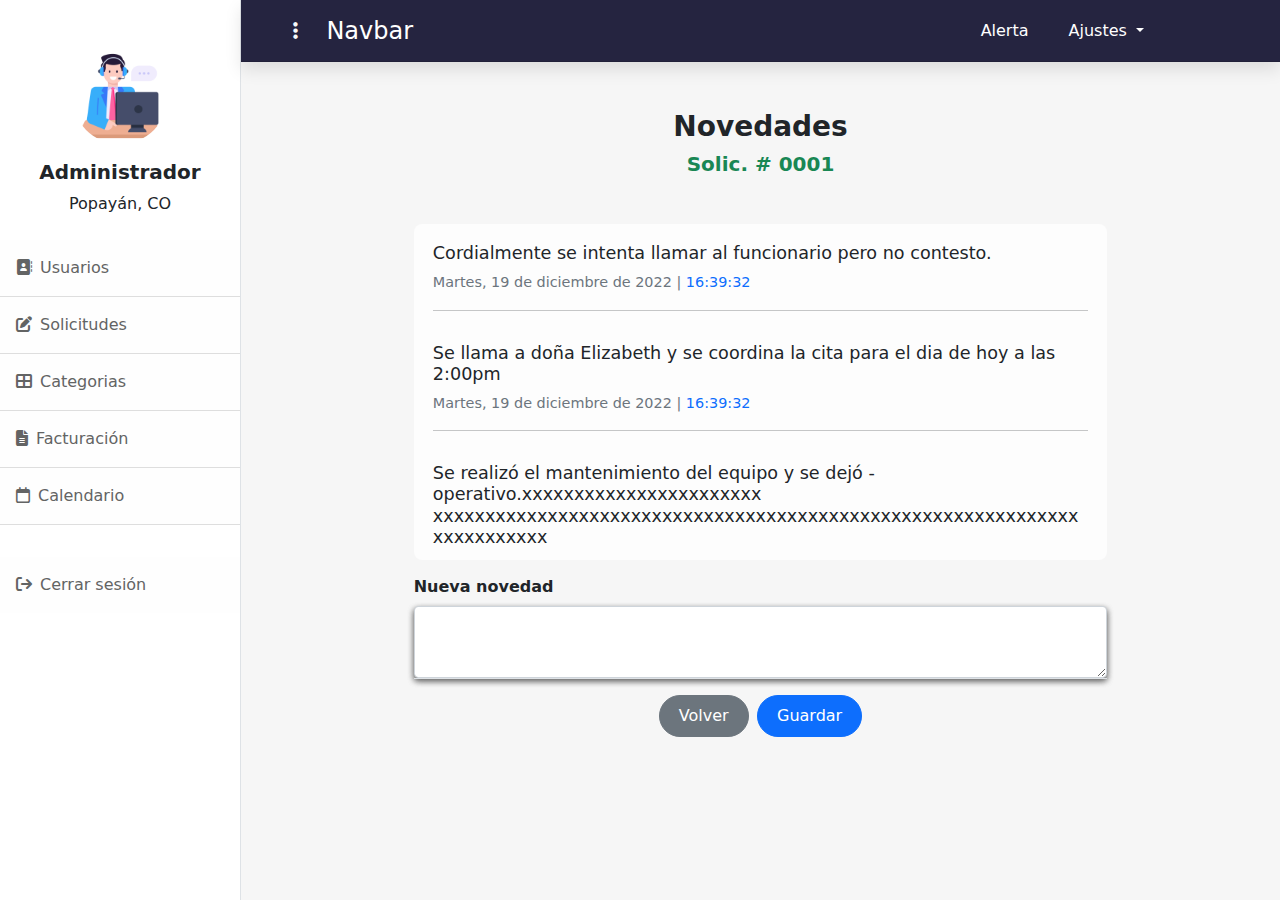
<file: user/userNews.html>
<!DOCTYPE html>
<html lang="en">

<head>
    <meta charset="UTF-8">
    <meta name="viewport" content="width=device-width, initial-scale=1.0">
    <link href="https://cdn.jsdelivr.net/npm/bootstrap@5.2.3/dist/css/bootstrap.min.css" rel="stylesheet">
    <link rel="stylesheet" href="../css/index.css">
    <link rel="stylesheet" href="../css/home.css">
    <link rel="stylesheet" href="../css/requestList.css">

    <title>Document</title>

    <script src="https://cdn.jsdelivr.net/npm/bootstrap@5.0.2/dist/js/bootstrap.bundle.min.js"
        integrity="sha384-MrcW6ZMFYlzcLA8Nl+NtUVF0sA7MsXsP1UyJoMp4YLEuNSfAP+JcXn/tWtIaxVXM"
        crossorigin="anonymous"></script>

    <!--Button icons -->
    <link rel="stylesheet" href="https://cdnjs.cloudflare.com/ajax/libs/font-awesome/6.2.0/css/all.min.css">

    <!-- JQuery -->
    <script src="https://ajax.googleapis.com/ajax/libs/jquery/3.6.1/jquery.min.js"></script>



</head>

<body style="background-color: #f6f6f6;">

    <!-- MENU COMPLETO -->
    <div class="d-flex" id="wrapper">
        <!-- Sidebar-->
        <div class="border-end bg-white" id="sidebar-wrapper">

            <div class="list-group list-group-flush">
                <div class="side-inner text-center">
                    <div class="perfil pb-4">
                        <img src="../img/remote.png" alt="Image" class="img-fluid">
                        <h4 class="name lead fw-semibold">Administrador</h4>
                        <span class="country">Popayán, CO</span>
                    </div>

                </div>

                <a class="list-group-item list-group-item-action list-group-item-light p-3 ml-4" href="userList.html">
                    <i class="fa-solid fa-address-book fa-icon"></i>Usuarios
                </a>
                <a class="list-group-item list-group-item-action list-group-item-light p-3" href="requestList.html">
                    <i class="fa-solid fa-pen-to-square fa-icon"></i>Solicitudes
                </a>
                <a class="list-group-item list-group-item-action list-group-item-light p-3" href="Categories.html">
                    <i class="fa-solid fa-table-cells-large fa-icon"></i>Categorias
                </a>
                <a class="list-group-item list-group-item-action list-group-item-light p-3" href="invoiceList.html">
                    <i class="fa-solid fa-file-lines fa-icon"></i>Facturación
                </a>

                <a class="list-group-item list-group-item-action list-group-item-light p-3" href="Calendar.html">
                    <i class="fa-regular fa-calendar fa-icon"></i>Calendario
                </a>
                <div class="p-3">

                </div>
                <a class="list-group-item list-group-item-action list-group-item-light p-3" href="#!">
                    <i class="fa-solid fa-arrow-right-from-bracket fa-icon"></i>Cerrar sesión
                </a>
            </div>
        </div>
        <div id="page-content-wrapper">
            <!-- Menu superior -->
            <nav class="navbar navbar-expand-lg bd-navbar sticky-top">
                <div class="container-fluid">
                    <button class="btn custom-buttons mx-2 text-light" id="sidebarToggle">
                        <i class="fa-regular fa-solid fa-ellipsis-vertical fa-lg"></i>
                    </button>
                    <a class="navbar-brand" href="#">Navbar</a>

                    <button class="navbar-toggler" type="button" data-bs-toggle="collapse"
                        data-bs-target="#navbarSupportedContent" aria-controls="navbarSupportedContent"
                        aria-expanded="false" aria-label="Toggle navigation">
                        <span class="navbar-toggler-icon"></span>
                    </button>
                    <div class="collapse navbar-collapse justify-content-end " id="navbarSupportedContent">
                        <ul class="navbar-nav">
                            <li class="nav-item">
                                <a class="nav-link" href="#Normatividad">Alerta</a>
                            </li>
                        </ul>

                        <!-- Opciones de usuario -->

                        <li class="nav-item dropdown" style="padding: 0 6em 0 1em;list-style: none;">
                            <a class="nav-link dropdown-toggle" href="#" role="button" data-bs-toggle="dropdown"
                                aria-expanded="false">
                                Ajustes
                            </a>
                            <div class="dropdown-menu dropdown-menu-right dropdown-menu-lg-left">
                                <button class="dropdown-item" type="button">Editar perfil</button>
                                <button class="dropdown-item" type="button">Soporte</button>
                                <hr class="dropdown-divider">
                                <button class="dropdown-item" type="button">Cerrar sesión</button>
                            </div>
                        </li>
                    </div>
                </div>
            </nav>
            <!-- CONTENIDO -->
            <div class="container-fluid pt-5">
                <div class="mb-5">
                    <h3 class="text-center fw-semibold">Novedades</h3>
                    <h5 class="news-id text-center text-success fw-bold">Solic. # 0001</h5>
                </div>
                <div class="table-mark news-body">
                    <table class="table table-bordered table-striped">
                        <thead>
                            <tr>
                                <div class="box-content">
                                        <h6 class="news-content">Cordialmente se intenta llamar al funcionario pero no contesto.<br></h6>
                                        <p class="text-muted mt-2 style=" style="font-size: 0.9rem;">Martes, 19 de diciembre de 2022
                                            <span class="fw-light">| </span>
                                            <span class="text-primary">16:39:32</span>
                                        </p><hr>
                                </div>
                            </tr>
                            <tr>
                                <div class="box-content">
                                    <h6 class="news-content">Se llama a doña Elizabeth y se coordina la cita para el dia de hoy a las 2:00pm <br></h6>
                                    <p class="text-muted mt-2 style=" style="font-size: 0.9rem;">Martes, 19 de diciembre de 2022
                                        <span class="fw-light">| </span>
                                        <span class="text-primary">16:39:32</span>
                                    </p><hr>
                                 </div>
                            </tr>
                            <tr>
                                <div class="box-content">
                                    <h6 class="news-content">Se realizó el mantenimiento del equipo y se dejó -operativo.xxxxxxxxxxxxxxxxxxxxxxx xxxxxxxxxxxxxxxxxxxxxxxxxxxxxxxxxxxxxxxxxxxxxxxxxxxxxxxxxxxxxxxxxxxxxxxxx  <br></h6>
                                    <p class="text-muted mt-2 style=" style="font-size: 0.9rem;">Martes, 19 de diciembre de 2022
                                        <span class="fw-light">| </span>
                                        <span class="text-primary">16:39:32</span>
                                    </p><hr>
                                 </div>
                            </tr>
                            <tr>
                                <div class="box-content">
                                    <h6 class="news-content">Se realizó el mantenimiento del equipo y se dejó -operativo.xxxxxxxxxxxxxxxxxxxxxxx xxxxxxxxxxxxxxxxxxxxxxxxxxxxxxxxxxxxxxxxxxxxxxxxxxxxxxxxxxxxxxxxxxxxxxxxx  <br></h6>
                                    <p class="text-muted mt-2 style=" style="font-size: 0.9rem;">Martes, 19 de diciembre de 2022
                                        <span class="fw-light">| </span>
                                        <span class="text-primary">16:39:32</span>
                                    </p><hr>
                                 </div>
                            </tr>
                            <tr>
                                <div class="box-content">
                                    <h6 class="news-content">Se realizó el mantenimiento del equipo y se dejó -operativo.xxxxxxxxxxxxxxxxxxxxxxx xxxxxxxxxxxxxxxxxxxxxxxxxxxxxxxxxxxxxxxxxxxxxxxxxxxxxxxxxxxxxxxxxxxxxxxxx  <br></h6>
                                    <p class="text-muted mt-2 style=" style="font-size: 0.9rem;">Martes, 19 de diciembre de 2022
                                        <span class="fw-light">| </span>
                                        <span class="text-primary">16:39:32</span>
                                    </p><hr>
                                 </div>
                            </tr>
                            <tr>
                                <div class="box-content">
                                    <h6 class="news-content">Se realizó el mantenimiento del equipo y se dejó -operativo.xxxxxxxxxxxxxxxxxxxxxxx xxxxxxxxxxxxxxxxxxxxxxxxxxxxxxxxxxxxxxxxxxxxxxxxxxxxxxxxxxxxxxxxxxxxxxxxx  <br></h6>
                                    <p class="text-muted mt-2 style=" style="font-size: 0.9rem;">Martes, 19 de diciembre de 2022
                                        <span class="fw-light">| </span>
                                        <span class="text-primary">16:39:32</span>
                                    </p><hr>
                                 </div>
                            </tr>
                            <tr>
                                <div class="box-content">
                                    <h6 class="news-content">Se realizó el mantenimiento del equipo y se dejó -operativo.xxxxxxxxxxxxxxxxxxxxxxx xxxxxxxxxxxxxxxxxxxxxxxxxxxxxxxxxxxxxxxxxxxxxxxxxxxxxxxxxxxxxxxxxxxxxxxxx  <br></h6>
                                    <p class="text-muted mt-2 style=" style="font-size: 0.9rem;">Martes, 19 de diciembre de 2022
                                        <span class="fw-light">| </span>
                                        <span class="text-primary">16:39:32</span>
                                    </p><hr>
                                 </div>
                            </tr>
                        </thead>
                    </table>
                </div>
                <div class="mb-4" style="margin: 0 15%;">
                    <form>
                        <label for="message-text" class="col-form-label fw-semibold mt-2">Nueva novedad</label>
                        <textarea class="active form-control" id="recent-text"></textarea>
                        <div class="modal-footer" style="justify-content: center;">
                            <button type="button"
                                class="btn btn-secondary custom-buttons">Volver</button>
                                <button type="button"
                                class="btn btn-primary custom-buttons custom-buttons-end">Guardar</button>
                        </div>
                    </form>
                </div>
            </div>
        </div>
    </div>

    <!-- Javascript -->
    <script src="https://cdn.jsdelivr.net/npm/@popperjs/core@2.11.2/dist/umd/popper.min.js"
        integrity="sha384-q9CRHqZndzlxGLOj+xrdLDJa9ittGte1NksRmgJKeCV9DrM7Kz868XYqsKWPpAmn"
        crossorigin="anonymous"></script>
    <script src="https://cdn.jsdelivr.net/npm/bootstrap@5.1.3/dist/js/bootstrap.min.js"
        integrity="sha384-QJHtvGhmr9XOIpI6YVutG+2QOK9T+ZnN4kzFN1RtK3zEFEIsxhlmWl5/YESvpZ13"
        crossorigin="anonymous"></script>
    <script>
        /*!
        * Start Bootstrap - Simple Sidebar v6.0.5 (https://startbootstrap.com/template/simple-sidebar)
        * Copyright 2013-2022 Start Bootstrap
        * Licensed under MIT (https://github.com/StartBootstrap/startbootstrap-simple-sidebar/blob/master/LICENSE)
        */
        // 
        // Scripts
        // 

        window.addEventListener('DOMContentLoaded', event => {

            // Toggle the side navigation
            const sidebarToggle = document.body.querySelector('#sidebarToggle');
            if (sidebarToggle) {
                // Uncomment Below to persist sidebar toggle between refreshes
                // if (localStorage.getItem('sb|sidebar-toggle') === 'true') {
                //     document.body.classList.toggle('sb-sidenav-toggled');
                // }
                sidebarToggle.addEventListener('click', event => {
                    event.preventDefault();
                    document.body.classList.toggle('sb-sidenav-toggled');
                    localStorage.setItem('sb|sidebar-toggle', document.body.classList.contains('sb-sidenav-toggled'));
                });
            }

        });
        $(function () {
            $('[data-toggle="tooltip"]').tooltip()
        })

        var modalVer = document.getElementById('modalVer')
        modalVer.addEventListener('show.bs.modal', function (event) {
            // Button that triggered the modal
            var button = event.relatedTarget
            // Extract info from data-bs-* attributes
            var recipient = button.getAttribute('data-bs-whatever')
            const description = button.getAttribute('data-bs-description')
            const recent = button.getAttribute('data-bs-recent')
            var state = button.getAttribute('data-bs-state')
            // If necessary, you could initiate an AJAX request here
            // and then do the updating in a callback.
            //
            // Update the modal's content.
            var modalTitle = modalVer.querySelector('.modal-title')
            var descriptionText = modalVer.querySelector('.description-text')
            var recentText = modalVer.querySelector('.recent-text')


            //modalTitle.classList.add("text-success")
            modalTitle.textContent = 'Solicitud # ' + recipient + ' (' + state + ')'
            descriptionText.textContent = description
            recentText.textContent = recent

        })

        var modalEditar = document.getElementById('modalEditar')
        modalEditar.addEventListener('show.bs.modal', function (event) {
            // Button that triggered the modal
            var button = event.relatedTarget
            // Extract info from data-bs-* attributes
            var recipient = button.getAttribute('data-bs-whatever')
            const description = button.getAttribute('data-bs-description')
            const recent = button.getAttribute('data-bs-recent')
            var state = button.getAttribute('data-bs-state')
            // If necessary, you could initiate an AJAX request here
            // and then do the updating in a callback.
            //
            // Update the modal's content.
            var modalTitle = modalEditar.querySelector('.modal-title')
            var descriptionText = modalEditar.querySelector('.description-text')


            //modalTitle.classList.add("text-success")
            modalTitle.textContent = 'Editar Solicitud ( # '+ recipient + ' )'
            descriptionText.textContent = description

        })

    </script>
    <!-- Javascript -->
    <script src="https://cdn.jsdelivr.net/npm/@popperjs/core@2.11.2/dist/umd/popper.min.js"
        integrity="sha384-q9CRHqZndzlxGLOj+xrdLDJa9ittGte1NksRmgJKeCV9DrM7Kz868XYqsKWPpAmn"
        crossorigin="anonymous"></script>
    <script src="https://cdn.jsdelivr.net/npm/bootstrap@5.1.3/dist/js/bootstrap.min.js"
        integrity="sha384-QJHtvGhmr9XOIpI6YVutG+2QOK9T+ZnN4kzFN1RtK3zEFEIsxhlmWl5/YESvpZ13"
        crossorigin="anonymous"></script>
</body>

</html>
</file>
<file: css/index.css>
/* Barra de menu */

.navbar {
  background-color: #252440;
  box-shadow: 0 0.5rem 1rem rgb(0 0 0 / 10%), inset 0 -1px 0 rgb(0 0 0 / 10%);
}

.nav-item .nav-link {
  color: #fff;
}

.navbar-brand {
  padding-right: 6em;
  font-size: 1.5em !important;
  color: #fff !important;
  text-decoration: double !important;
}

.login-button {
  background-color: #72cb10 !important;
  color: #ffffff  !important;
  border: 1px solid #72cb10 !important;
  padding: 0.3em 1em 0.3em 1em !important;
}

.login-button a, .login-button a:active, .login-button a:hover {
  text-decoration: none;
  color: #212121;
}


/* Estilo de botones (General)*/

.custom-buttons {
  padding: 0.5em 1.2em !important;
  border-radius: 5em !important;
}

.custom-buttons-small {
  margin: 1em 0.5em;
  padding: 0.15em 0.5em !important;
  border-radius: 50% !important;
}

.custom-buttons-index, 
.custom-button-next {
  background-color: #4285F4 !important;
  color: #fff !important;
  border-color: #4285F4 !important;
}

.custom-button-end {
  background-color: #98fb98 !important;
  color: #004603 !important;
  border-color: #32cd32 !important;
}

.custom-button-previous {
  background-color: #fcfcfc !important;
  color: #212121 !important;
  border-color: #696969 !important;
}

/* Default height for small devices */
#intro-example {
  height: 400px;
}

/* Height for devices larger than 992px */
@media (max-width: 992px) {
 
  #intro-example {
    height: 600px;
  }

  /* For mobile phones: */
  [class*="col-md-4"] {
    width: 50%;
    padding: 2em;
  }

  .section-left, .section-right {
    text-align: center;
  }

  .content-image {
    max-width: 20em;
    padding-bottom: 2em;
  }

  .section-left .row .col-md-6 p,
  .section-right .row .col-md-6 p {
    font-size: 0.9em;
  }
}

@media only screen and (max-width: 768px) {

  /* For mobile phones: */
  [class*="col-md-4"] {
    width: 100%;
    padding: 2em;
  }

  .promos-icons {
    padding: 1.5em 0 1em 0 !important;
    display: inline;
  }

  .card {
    text-align: center;
  }

  .content-image {
    max-width: 14em;
    padding-bottom: 2em;
  }

}

/* Imagen principal - Mensaje de bienvenida */
.mask {
  width: 100%;
  text-align: center;
  height: 35em;
  background: rgb(205, 255, 128);
  background: linear-gradient(180deg, rgba(205, 255, 128, 1) 0%, rgba(243, 254, 226, 1) 100%);
}

.social-links {
  padding: 1em;
  display: inline;
  border-radius: 1em;
  box-shadow: 2px 2px 2px 1px rgba(0, 0, 0, 0.2);
  background-color: #F4F4F4;
}


/* Header de la pagina */

.mask h1 {
  font-size: calc(1.325rem + 3vw);

}

.mask h5 {
  font-size: calc(0.725rem + 1.3vw);
  font-weight: 380;
}

/* header > Iconos de redes sociales */

.fab {
  text-decoration: none;
  border-radius: 100%;
}

.fa-whatsapp,
.fa-telegram {
  color: #646464;
  vertical-align: middle;
}

.social-links a:hover {
  color: #858585;
}


.fa-telegram:hover,
.fa-whatsapp:hover {
  color: rgba(255, 255, 255, 1)
}

.banner {
  color: #ADFF2F;
}

/* Promos */

.promos {

  background: rgb(243, 254, 226);
  background: linear-gradient(180deg, rgba(243, 254, 226, 1) 0%, rgba(255, 255, 255, 1) 100%);
}

.promos-icons {
  padding: 2em 0 1em 0;
  display: inline;
  border-radius: 1em;
}

.card {
  text-align: center;
}

/* Secciones */

.section-content {
  display: flex;
  height: 40em;
  align-items: center;
}

.section-left {
  padding: 3em 0 5em 0;
  background-color: #eeeeee;
}

.section-right {
  background: rgb(238, 238, 238);
  background: linear-gradient(180deg, rgba(238, 238, 238, 1) 0%, rgba(255, 255, 255, 1) 1%, rgba(255, 255, 255, 1) 99%, rgba(238, 238, 238, 1) 100%);
  padding: 3em 0 5em 0;
}

/* Contaor de visitas */

.counter-section span.counter {
  font-size: 40px;
  color: #000;
  line-height: 60px;
  display: block;
  letter-spacing: 2px
}

.counter-title {
  font-size: 15px;
  letter-spacing: 2px;
  text-transform: uppercase
}

.counter-icon {
  top: 25px;
  position: relative;
}

/* Iconos de seccion de visitas */

.medium-icon {
  font-size: 40px !important;
  margin-bottom: 10px !important;
}

.nopad {
	padding-left: 0 !important;
	padding-right: 0 !important;
}

/* |||||| newRequest FORM |||||| */

/*Boton de seleccionar */


.image-checkbox {
  padding: 1em;
	cursor: pointer;
	box-sizing: border-box;
	-moz-box-sizing: border-box;
	-webkit-box-sizing: border-box;
	border: 0.2em solid transparent;
	margin-bottom: 0;
	outline: 0;
}
.image-checkbox input[type="checkbox"] {
	display: none;
}

.image-checkbox-checked {
	border-color: #b5b5b5;
}
.image-checkbox .fa {
  position: absolute;
  color: #4A79A3;
  background-color: #fff;
  top: 0;
  right: 0;
}
.image-checkbox-checked .fa {
  display: block !important;
}

.box {
  max-width: 12em;
  display: inline-block;
  padding-top: 1em;
}
</file>
<file: css/login.css>
body {
    background: #eeeeee !important;
}

.custom-buttons {
    background-color: #4285F4 !important;
    color: #fff !important;
    padding: 0.5em 1.2em !important;
    border-radius: 5em !important;
    border-color: #4285F4 !important;
}

.login-form {
    box-shadow: 2px 2px 2px 1px rgba(0, 0, 0, 0.4);
    border-radius: 0.5em;
}

@media only screen and (max-width: 768px) {
    .login-form {
   
        border: 1px solid red;
    }

}
</file>
<file: css/calendar.css>
.calendar-title {
    padding: 0.5em;
    font-size: 1.5em;
    font-weight: bold;
}

.active {
    max-width: 600px;
    font-size: 0.96em;
    padding: 0.8em;
    box-shadow: 0 3px 6px rgba(0, 0, 0, 0.4), 0 3px 6px rgba(0, 0, 0, 0.4) !important;
    border-radius: 0.5em;
}

.calendar-body {
    justify-content: center;
    margin: 0 25%;
    position: relative;
    
    overflow: auto;
}

.calendar-days td , .calendar-days th{
text-align: end;
padding: 2em 0.9em 0.5em 0.5em !important;    
}

.calendar-events {
    background-color: #aeff95;
    padding: 0.25em 0.68em;
    margin-right: -0.5em;
    border-radius: 50%;
}

.calendar-events-2n {
    background-color: #aeff95;
    padding: 0.25em 0.45em;
    margin-right: -0.5em;
    border-radius: 50%;
}

@media  (max-width: 769px) {
    
    .calendar-body {
        border: 1px solid red;
        width: 30em;
        margin: 0 14%;
    }
}

@media  (max-width: 481px) {
    
    .calendar-body {
        border: 1px solid green;
        width: 25em;
        margin: 0 1%;
    }

    .calendar-days td , .calendar-days th{
        text-align: end;
        max-width: 80%;
        }

    .table {
        font-size: 0.6em;
    }

    .calendarNav {
      background-color: red;
    }
}

@media  (max-width: 300px) {
    
    .calendar-body {
        border: 1px solid blue;
        width: 30em;
        margin: 0 14%;
    }
}
</file>
<file: css/requestList.css>
/* CAJA DE TABLAS*/

.table-box {
    background-color: #f6f6f6 !important;
}

.table-mark, .table-mark-invoice {
    background-color: #fdfdfd;
    padding: 0.7rem;
    border-radius: 0.5em;
}

.table-mark-invoice {
    margin: 0 0.5em;
    
}

/* VENTANA MODAL*/

.modal-header {
    background-color: #f4f4f4;
}

.disabled {
    background: #f7f7f7 !important;
    font-size: 0.9em;
    padding: 0.8em;
    box-shadow: 0 3px 6px rgba(0, 0, 0, 0.1), 0 3px 6px rgba(0, 0, 0, 0.1) !important;
}

.active {
    font-size: 0.96em;
    padding: 0.8em;
    box-shadow: 0 3px 6px rgba(0, 0, 0, 0.4), 0 3px 6px rgba(0, 0, 0, 0.4) !important;
}

@media (max-width: 600px) {

    .table-mark {
        font-size: 0.6rem;
    }

    .option-buttons {
        border: 1px solid red;
        position: relative !important;
        display: inline-block !important;
    }

    .tool {
        color: red !important;
    }

    .navbar-toggler-icon {
        color: #fff !important;
    }

    .form-control {
        border: 1px solid red !important;

    }

}

@media (max-width: 300px) {

    .table-mark tr {
        font-size: 0.6em;
        width: 1em;
    }

    .news-body {
        justify-content: center;
        margin: 0 5%;
    }

}

/* NOVEDADES */

.news-body {
    justify-content: center;
    margin: 0 15%;
    position: relative;
    height: 21rem;
    overflow: auto;
}

.news-content {

    font-size: 1.1em;
}

.box-content {
    padding: 0.5em;
    width: 100%;
    word-wrap: break-word;

}

/* DINAMIC FORM */ 

.labelInvoice {
    box-shadow: 0 0.2rem 0.5rem rgb(0 0 0 / 10%), inset 0 -1px 0 rgb(0 0 0 / 5%);
    width: 100%;
    background-color: #fdfdfd;
    padding: 0.7rem;
    border-radius: 0.5em;
    margin: 0.5em;
    text-align: center;
    word-wrap: break-word;
}

.row-inputs {
    width: 100%;
    margin: 0;
}
</file>
<file: css/invoice.css>
/* PARTES DE LA FACTURA */

.invoiceBody {
margin-top: 1em;
padding: 1.2em;
}
.invoiceBox {
    box-shadow: 0 3px 6px rgba(0, 0, 0, 0.4), 0 3px 6px rgba(0, 0, 0, 0.4) !important;
    border-radius: 0.6em;
    display: grid;
    grid-template-columns: 1fr 1fr;
    grid-gap: 20px;

}

.invoiceLogo {
    text-align: center;
    }

.invoiceLogo img {
justify-content: center !important;
max-width: 4em;

}

.invoiceRow {
    grid-template-columns: 0.5fr 0.5fr;
    grid-gap: 10px; /* Adds gap of 16px for both rows and columns */
}

.invoiceNumber {
    background: #f7f7f7 !important;
    font-size: 0.9em;
    padding-top: 2em;
    vertical-align:middle;
}

.invoiceDateContent{ 
    padding: 0.6em;
    font-size: 0.9em;
    word-wrap: break-word; 
}

.table-bordered {
    box-shadow: 0 3px 6px rgba(0, 0, 0, 0.4), 0 3px 6px rgba(0, 0, 0, 0.4) !important;
    border-radius: 0.6em;
}


@media (max-width: 769px) {
    .invoiceBody {

        font-size: 0.8em;
        }
        .invoiceVenc {
            padding-top: 1em;
        }
    
}

@media (max-width: 481px) {

        .invoiceVenc {
            padding-top: 1em;
        }
        .invoiceTotal {
        font-size: 0.8em;
         }
    
}

@media (max-width: 300px) {
    .invoiceBody {
        font-size: 0.8em;
        }
}
</file>
<file: css/request.css>
/* Ocultar el paso a paso  */
body {
    background: #eeeeee !important;
}
.step,
#success {
display: none;
}

.step {
    padding: 4em 0 2em 0;
   
}

.steps-container {
    margin: auto;
    width: 300px;
    min-height: 320px;
    display: flex;
}

/* Caja principal */

.cajaPrincipal { 
    position: relative;
    background: #fff !important;
    width: 70%;
    border-radius: 0.5em;
    min-height: 500px;
    box-shadow: 3px 3px 3px 0px rgba(119, 119, 119, 0.75) !important;
    -webkit-box-shadow: 3px 3px 3px 0px rgba(119, 119, 119, 0.75) !important;
    -moz-box-shadow: 3px 3px 3px 0px rgba(119, 119, 119, 0.75) !important;
}

.needs-validation {
    padding: 2em;
}

.cajaBotones {
    text-align: center;
}

/* Inputs */

input[type="text"],
input[type="email"],
input[type="number"],
input[type="date"],
#inputState
 {
    padding: 0.8em 1.4em;
    border-radius: 0.5em;
    justify-content: center;
}

input[type="text"],
input[type="email"],
input[type="number"]
 {
    border: 1px solid #B5B5B5;
    border-radius: 5px;
    outline: 0px !important;
    -webkit-appearance: none;
    box-shadow: none !important;
    -webkit-transition: all 0.15s ease-in-out;
    -moz-transition: all 0.15s ease-in-out;
    -o-transition: all 0.15s ease-in-out;
    transition: all 0.15s ease-in-out;
 }

 /* PRELOADER */
 
#preloader-wrapper {
    width: 100%;
    height: 100%;
    z-index: 1000;
    display: none;
    position: fixed;
    top: 0;
    left: 0;
}
 
#preloader {
    width: 120px;
    height: 119px;
    border-top-color: #fff;
    border-radius: 100%;
    display: block;
    position: relative;
    top: 50%;
    left: 50%;
    margin: -75px 0 0 -75px;
    -webkit-animation: spin 2s linear infinite;
    animation: spin 2s linear infinite;
    z-index: 1001;
}
 
@-webkit-keyframes spin {
    0% {
        -webkit-transform: rotate(0deg);
        -ms-transform: rotate(0deg);
        transform: rotate(0deg);
    }
    100% {
        -webkit-transform: rotate(360deg);
        -ms-transform: rotate(360deg);
        transform: rotate(360deg);
    }
}
 
@keyframes spin {
    0% {
        -webkit-transform: rotate(0deg);
        -ms-transform: rotate(0deg);
        transform: rotate(0deg);
    }
    100% {
        -webkit-transform: rotate(360deg);
        -ms-transform: rotate(360deg);
        transform: rotate(360deg);
    }
}
 
#preloader-wrapper .preloader-section {
    width: 51%;
    height: 100%;
    position: fixed;
    top: 0;
    background: #F7F9FF;
    z-index: 1000;
}
 
#preloader-wrapper .preloader-section.section-left {
    left: 0
}
 
#preloader-wrapper .preloader-section.section-right {
    right: 0;
}
 
.loaded #preloader-wrapper .preloader-section.section-left {
    transform: translateX(-100%);
    transition: all 0.7s 0.3s cubic-bezier(0.645, 0.045, 0.355, 1.000);
}
 
.loaded #preloader-wrapper .preloader-section.section-right {
    transform: translateX(100%);
    transition: all 0.7s 0.3s cubic-bezier(0.645, 0.045, 0.355, 1.000);
}
 
.loaded #preloader {
    opacity: 0;
    transition: all 0.3s ease-out;
}
 
.loaded #preloader-wrapper {
    visibility: hidden;
    transform: translateY(-100%);
    transition: all 0.3s 1s ease-out;
}

/* MEDIA QUERIES */
 
@media (min-width: 990px) and (max-width: 1199px) {
    #title-container {
        padding: 80px 28px 28px 28px;
    }
    #steps-container {
        width: 85%;
    }
}
 
@media (max-width: 991px) {
    #title-container {
        padding: 30px;
        min-height: inherit;
    }
}
 
@media (max-width: 767px) {
    #qbox-container {
        padding: 30px;
    }
    #steps-container {
        width: 100%;
        min-height: 400px;
    }
    #title-container {
        padding-top: 50px;
    }
}
 
@media (max-width: 560px) {
    #qbox-container {
        padding: 40px;
    }
    #title-container {
        padding-top: 45px;
    }
}
</file>
